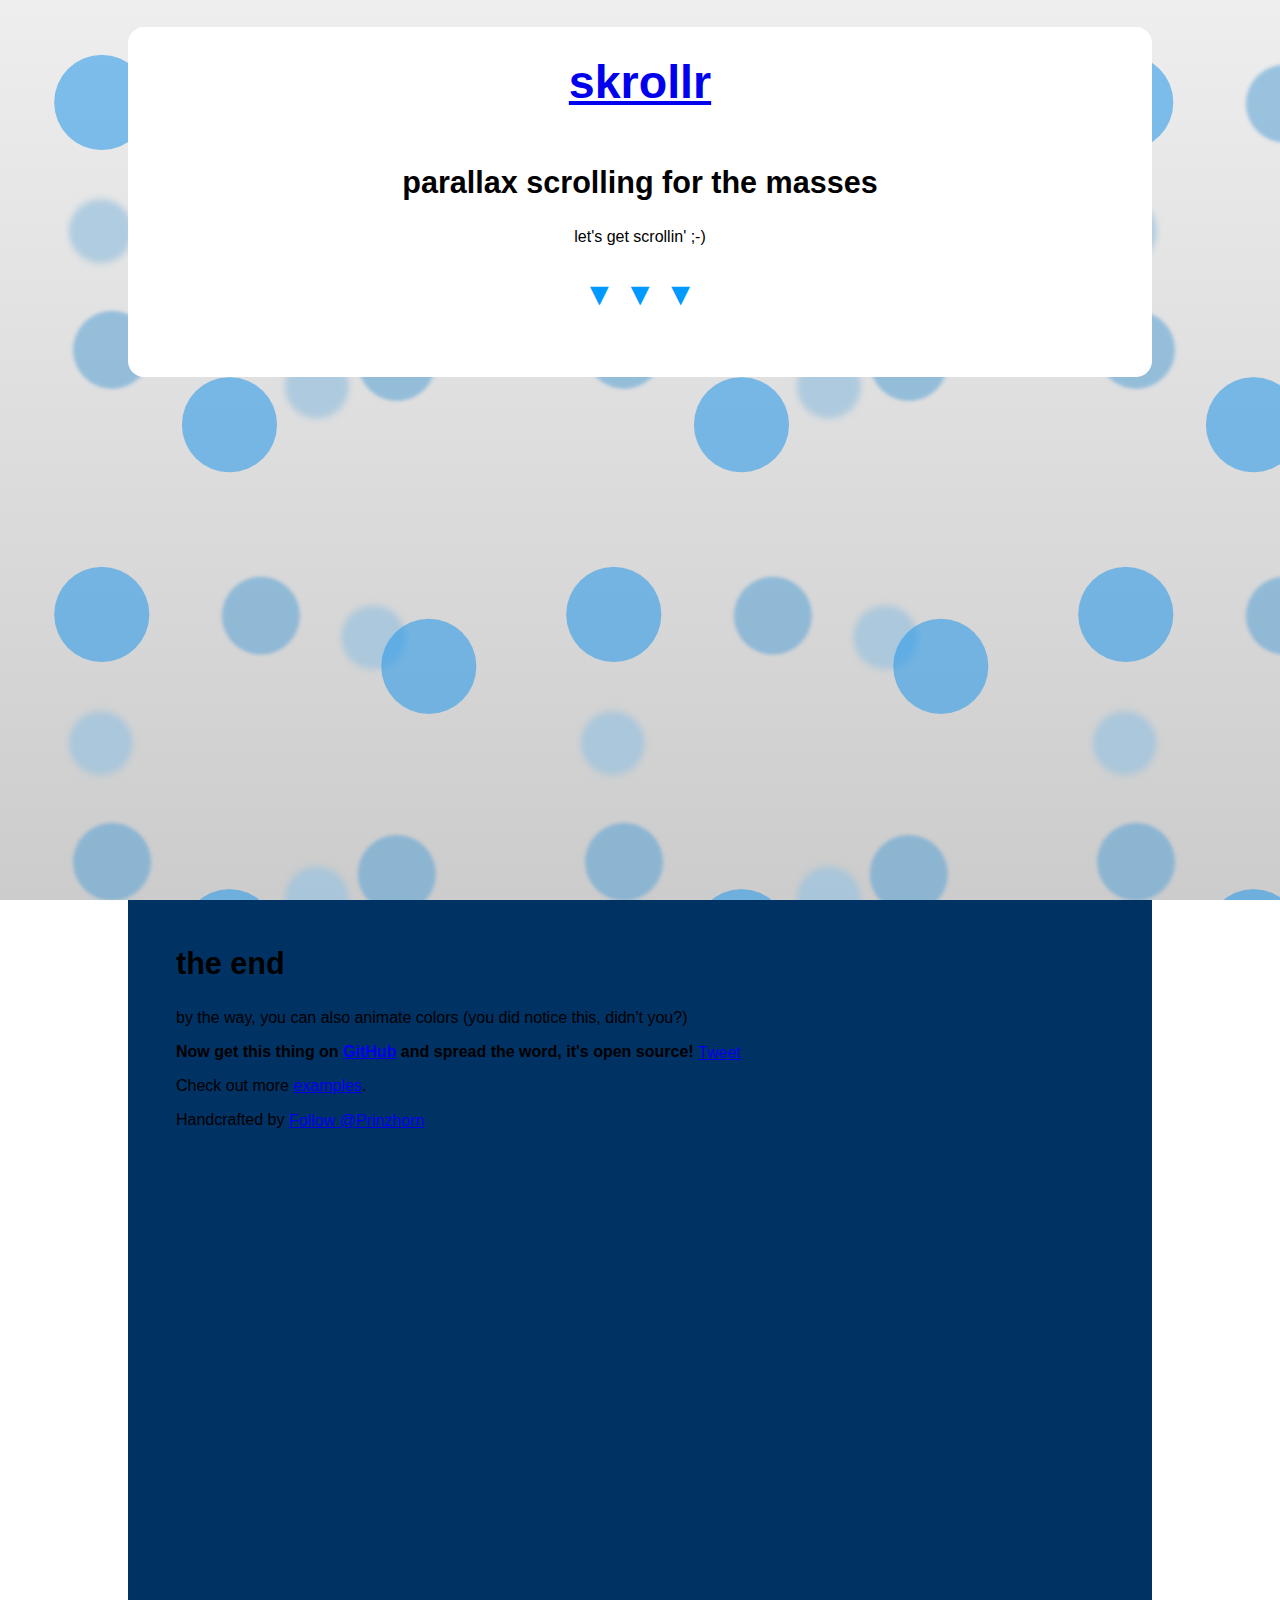
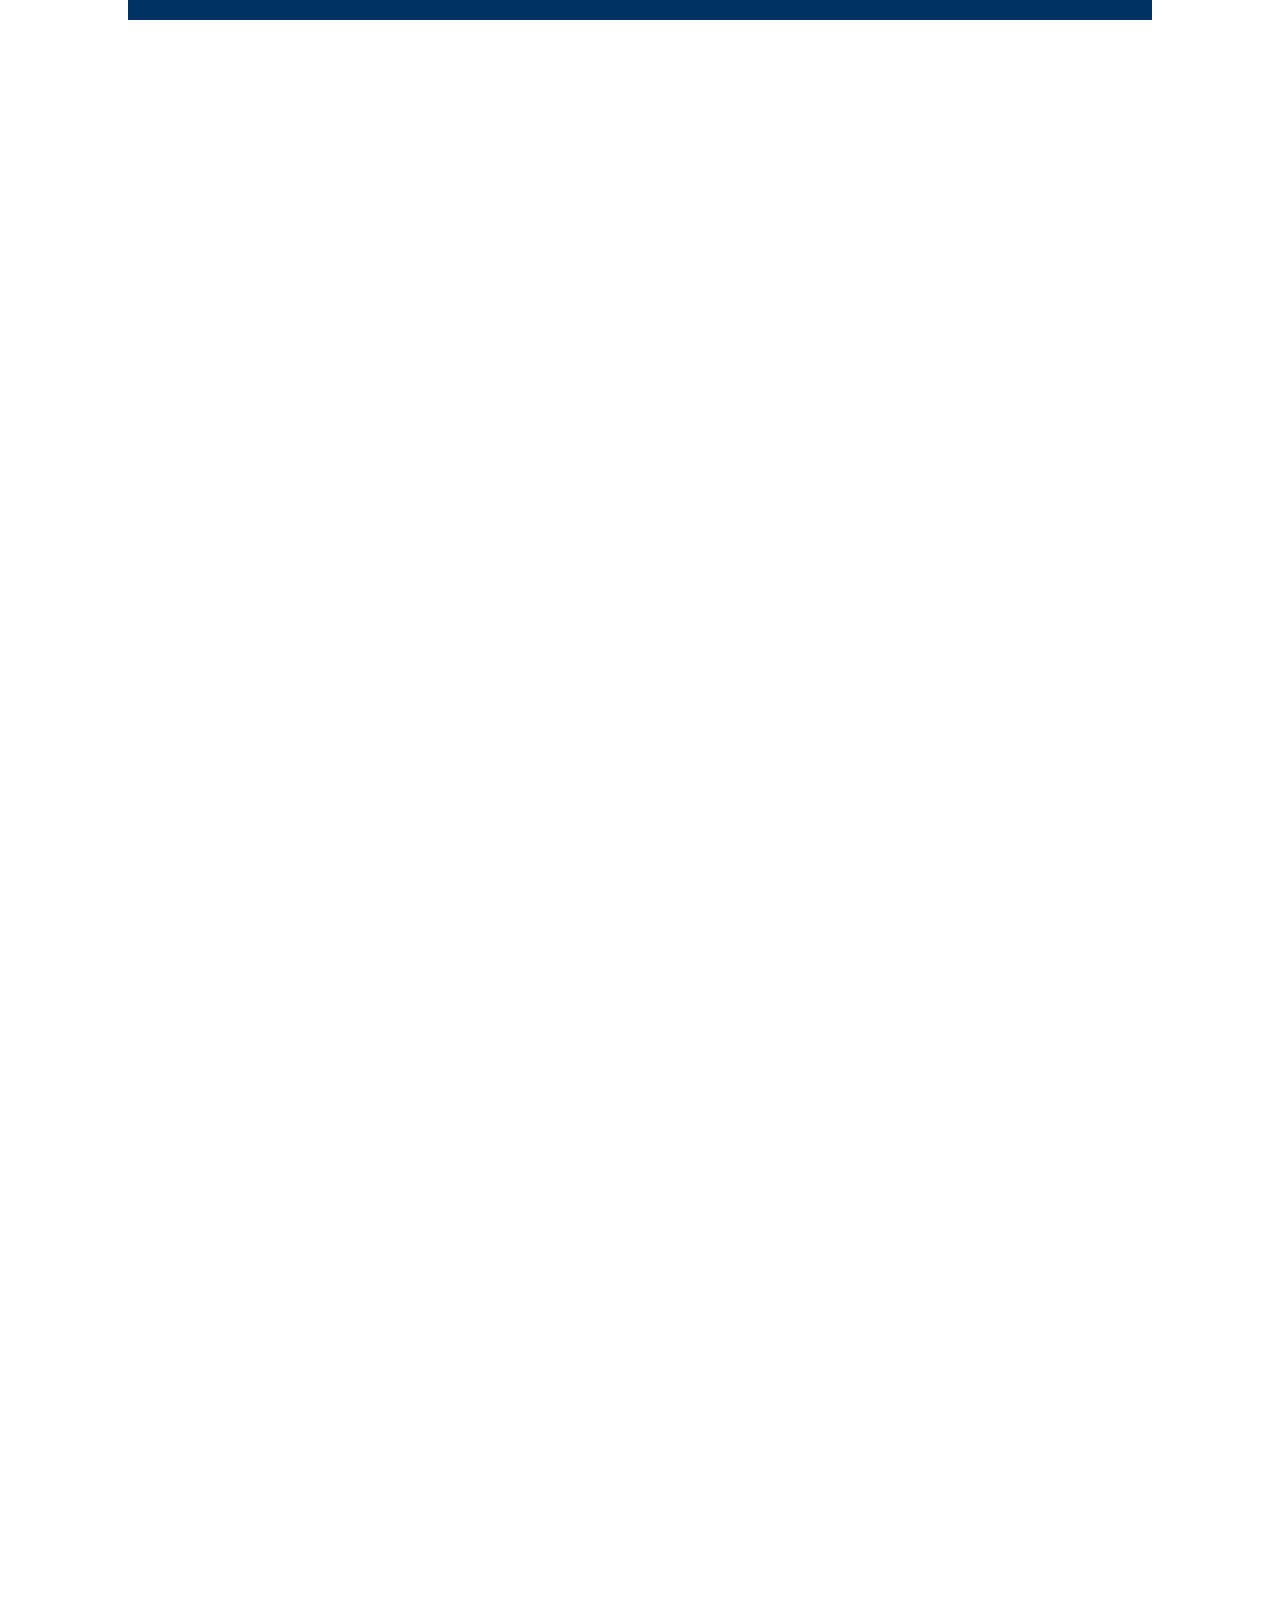
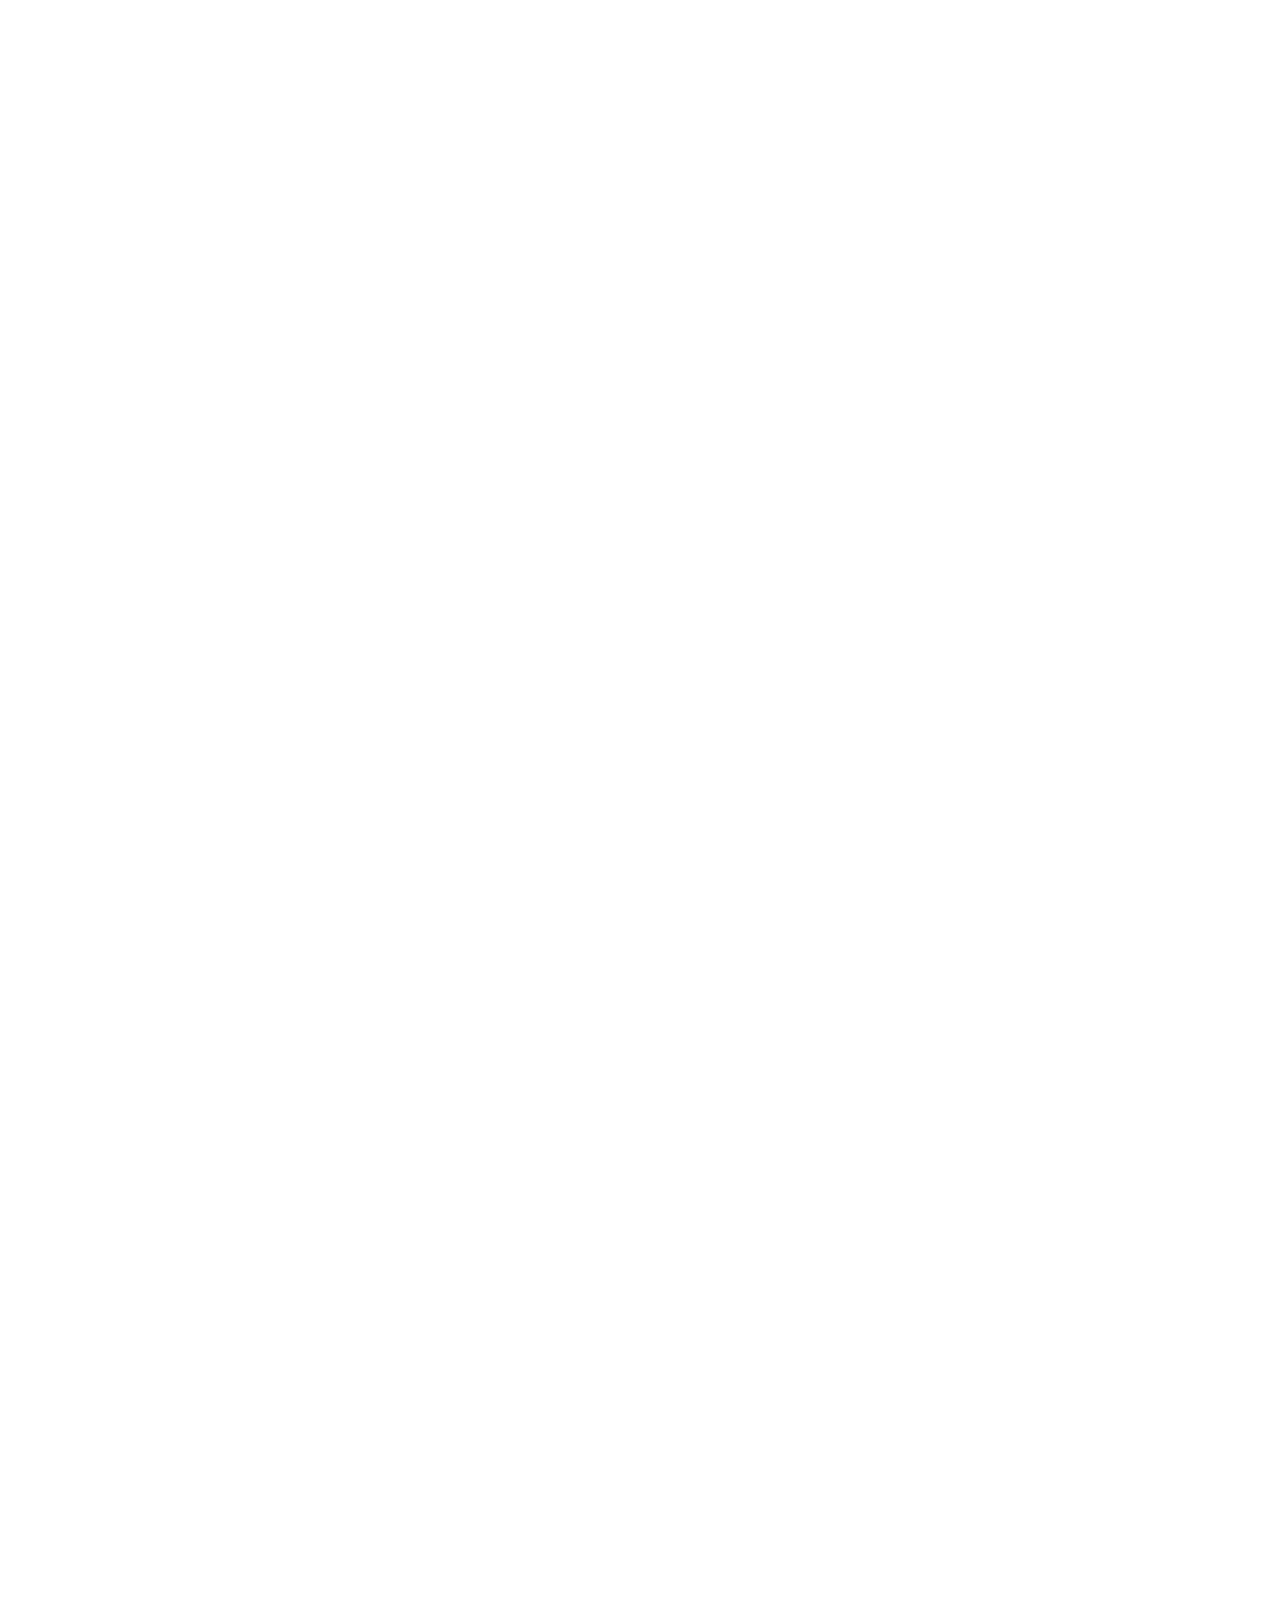
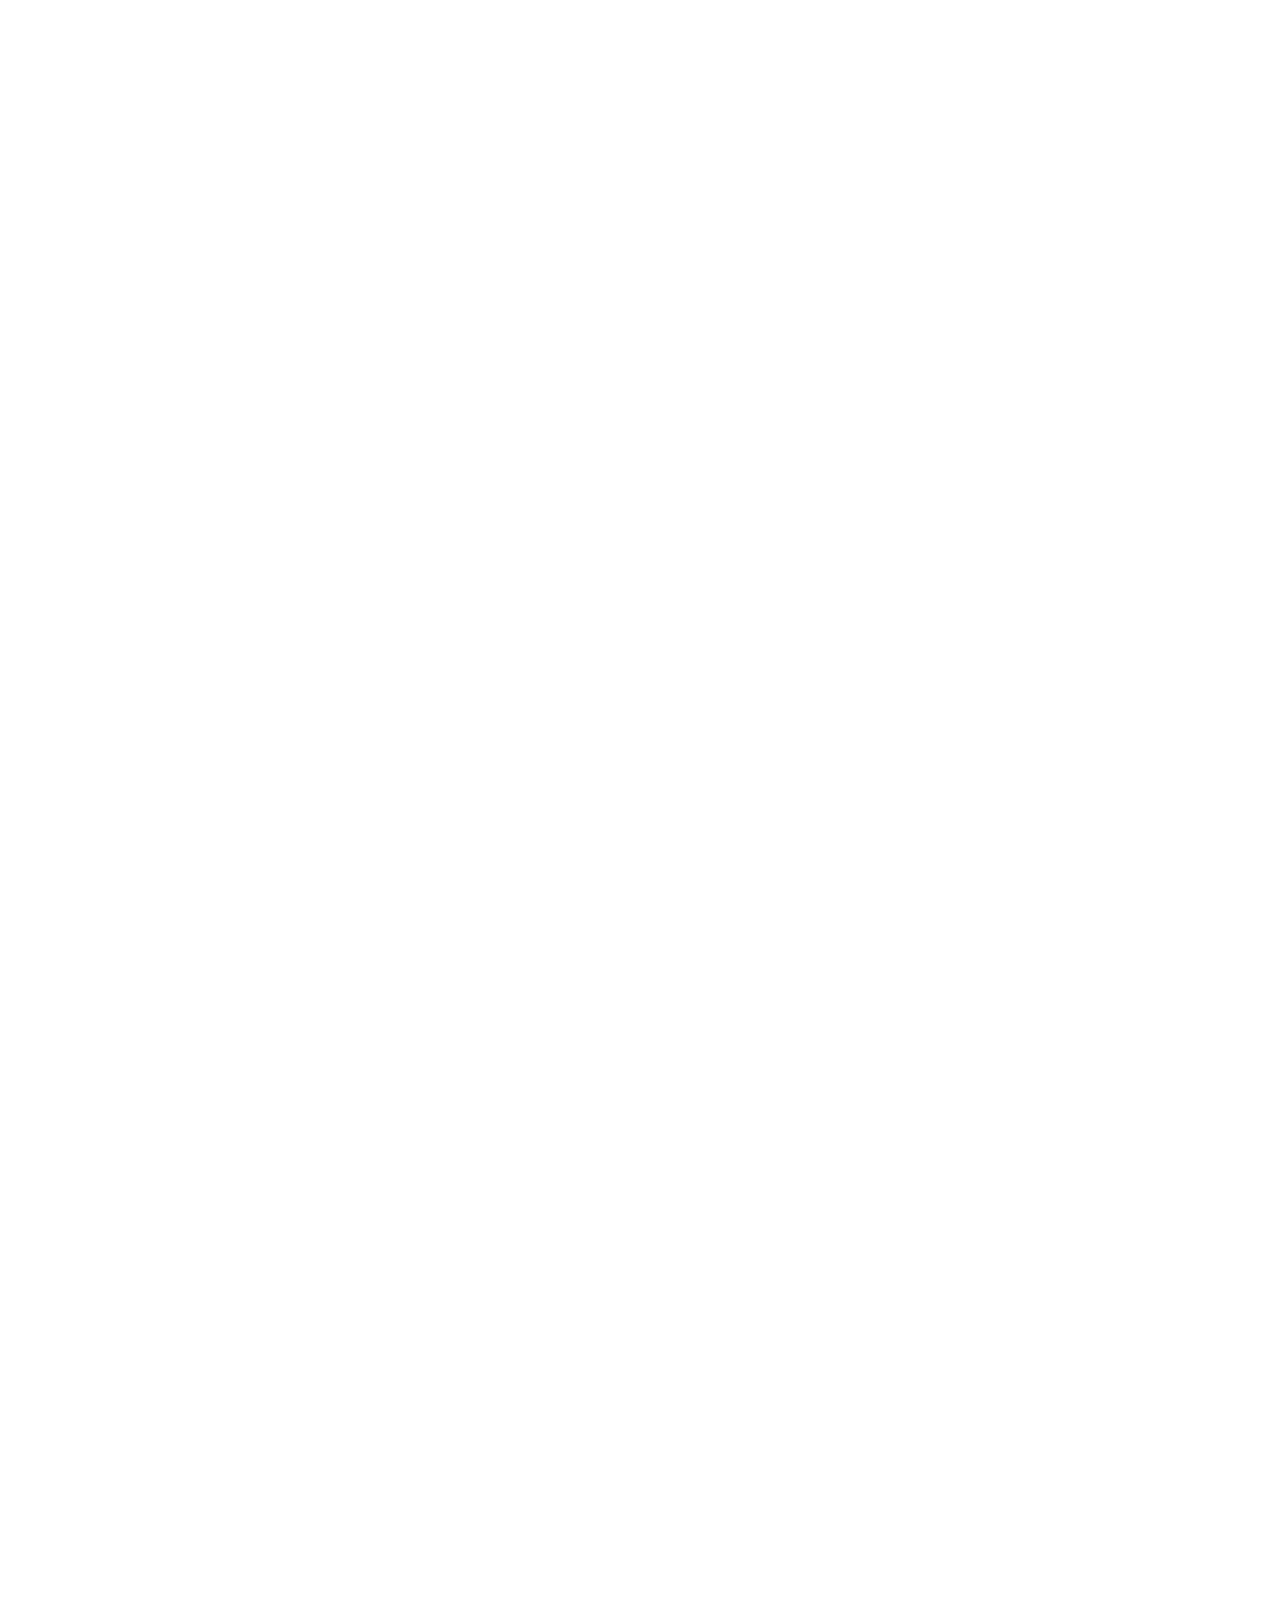
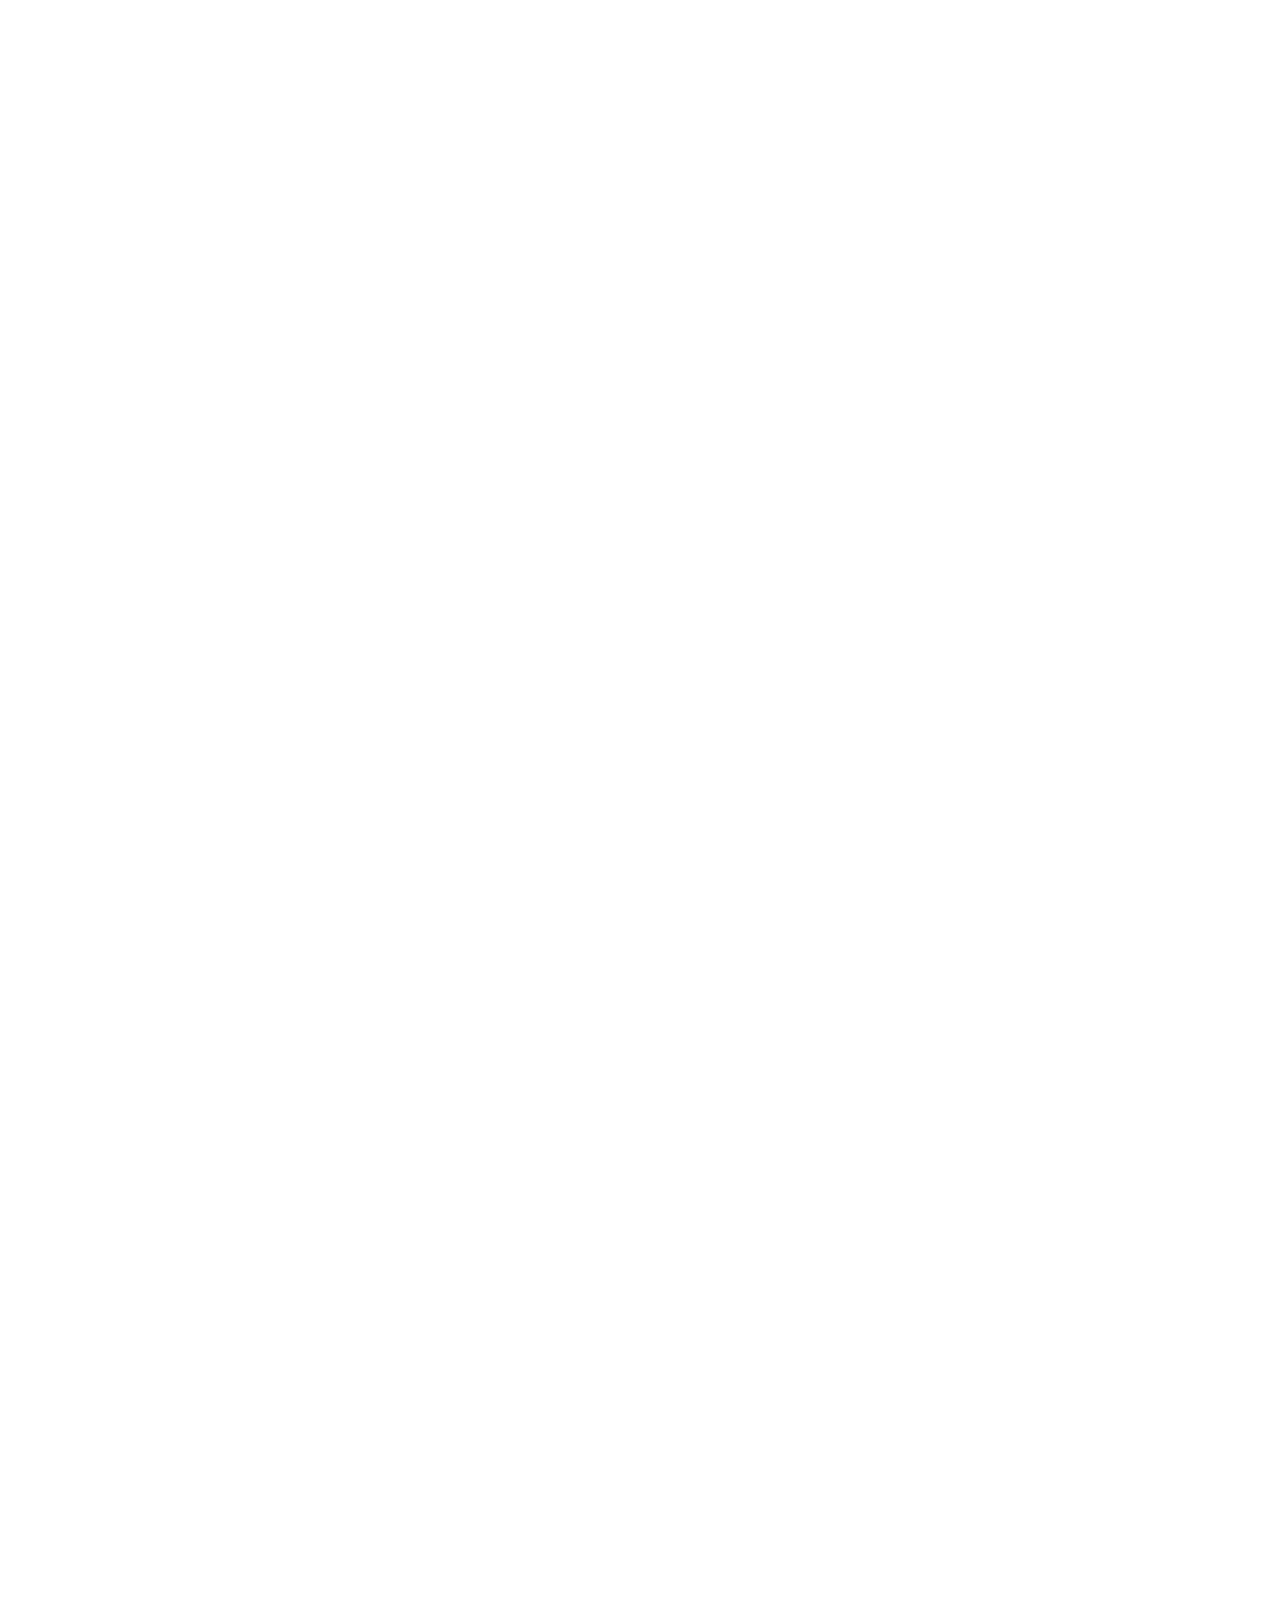
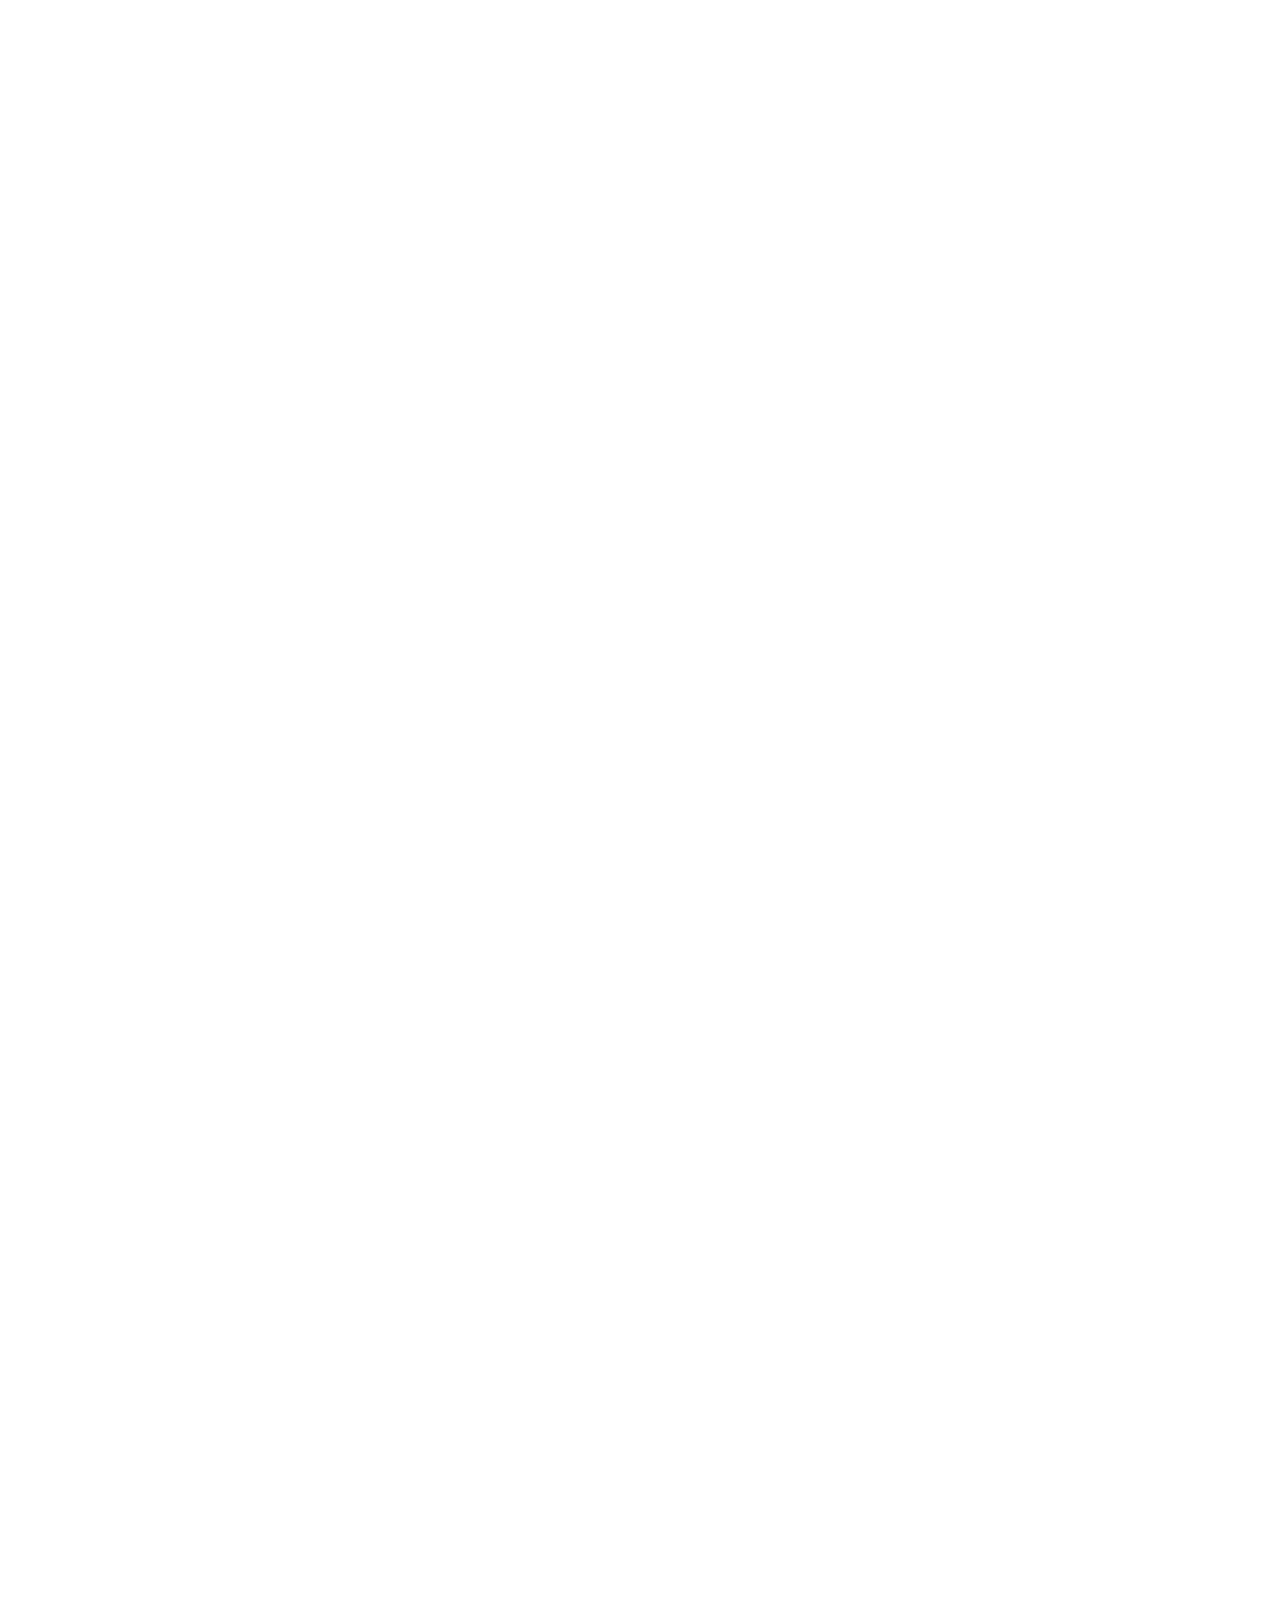
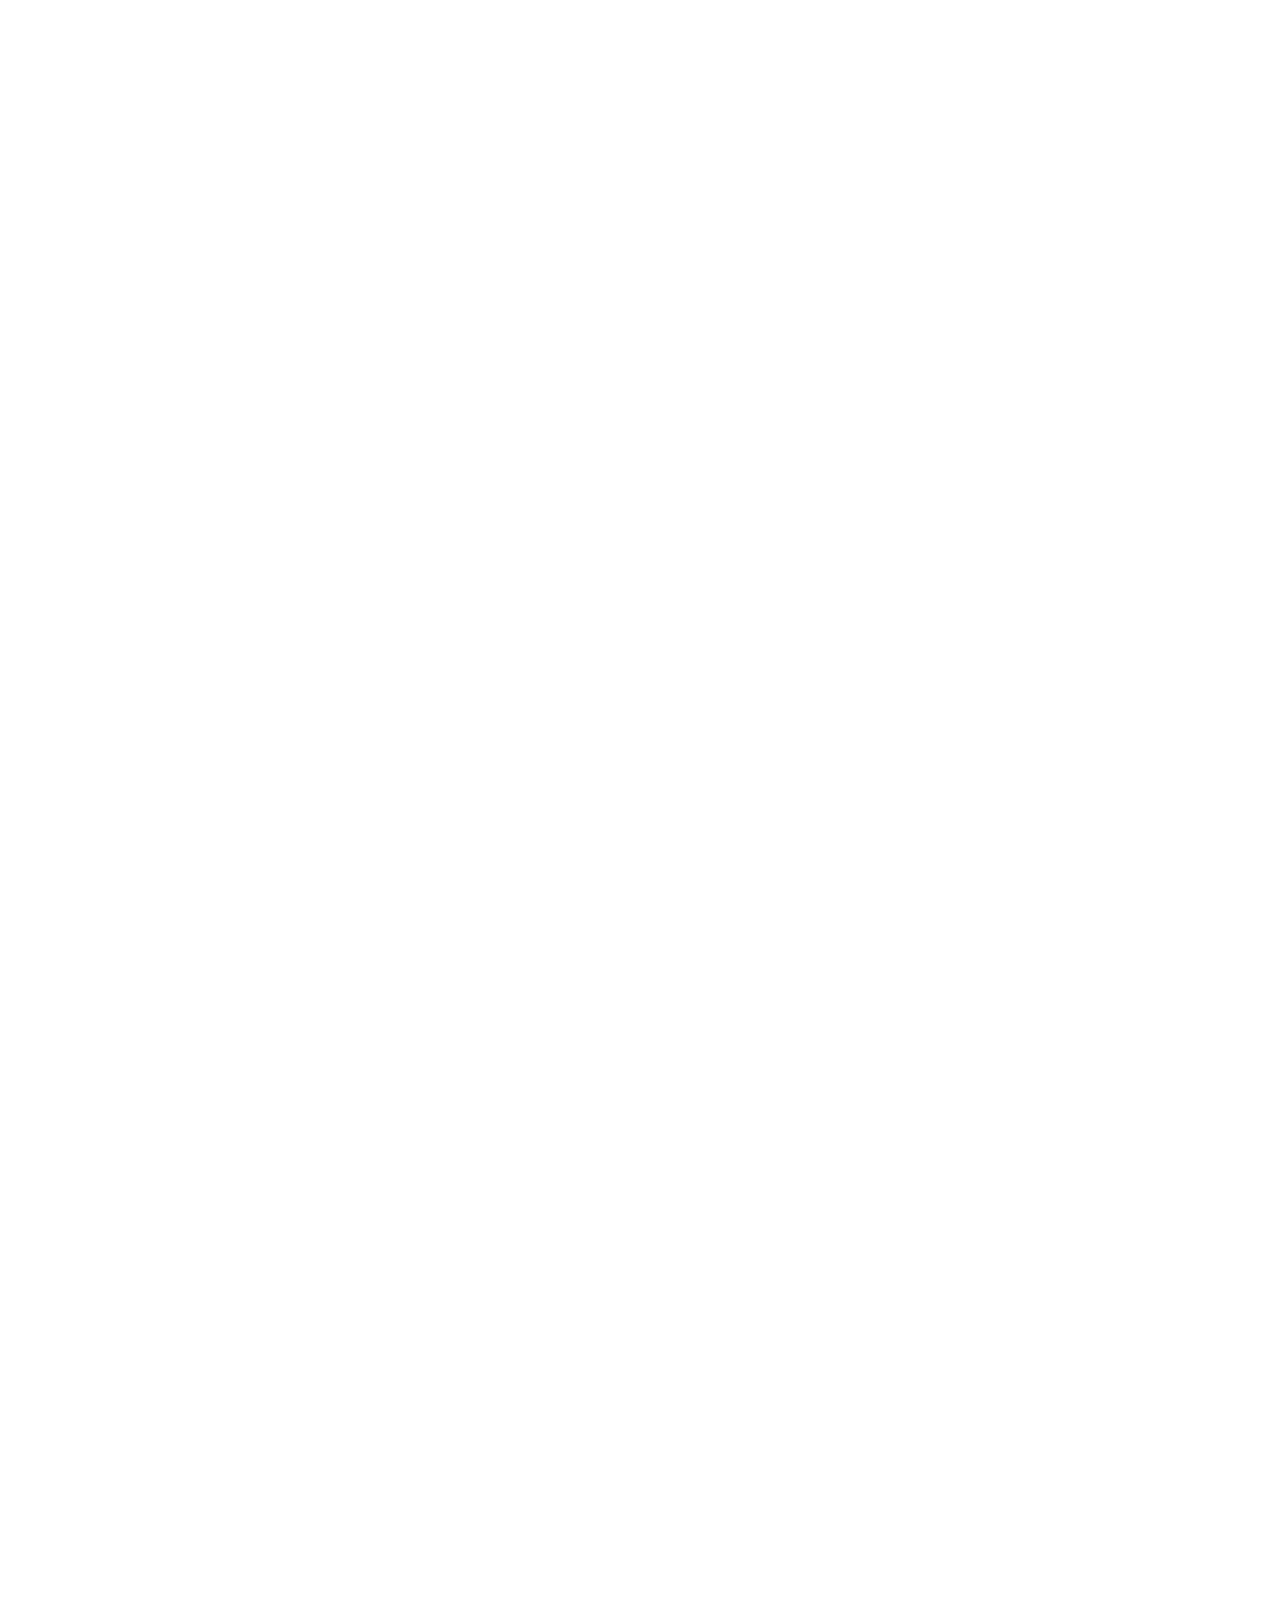
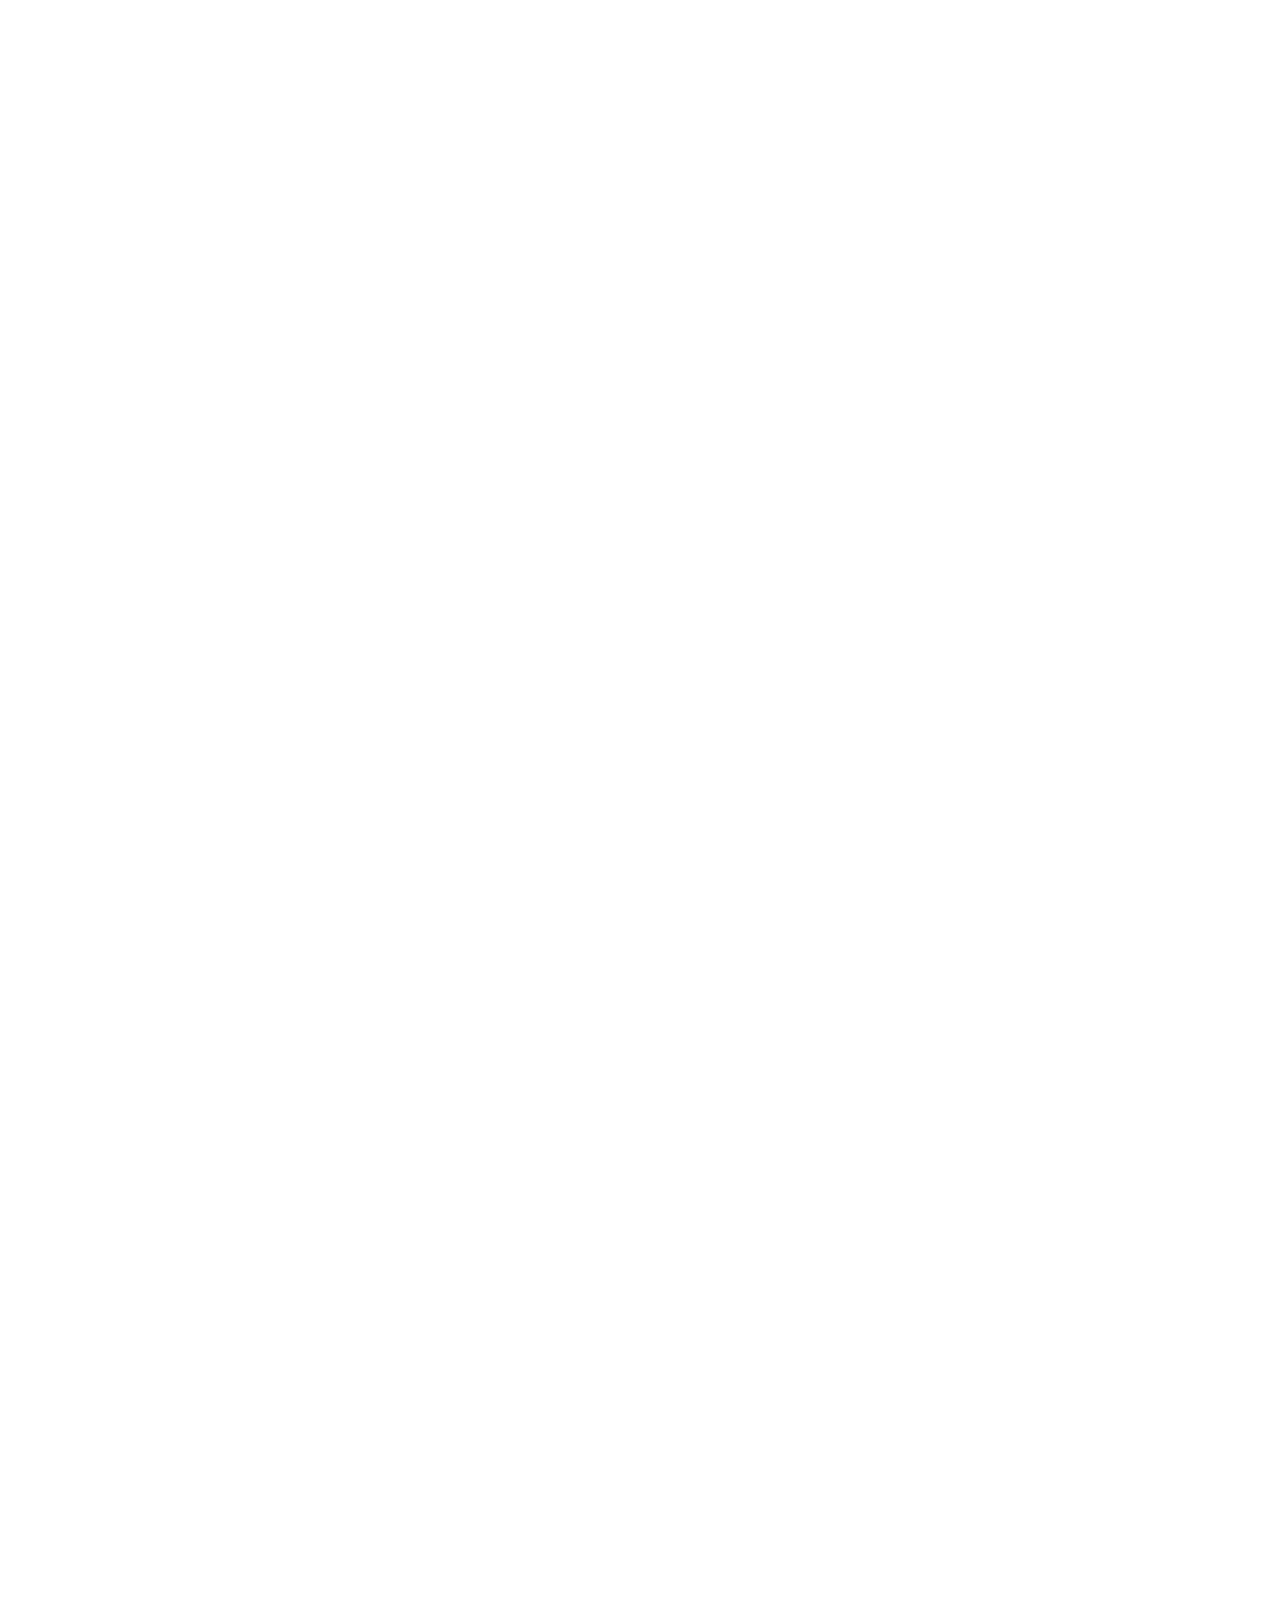
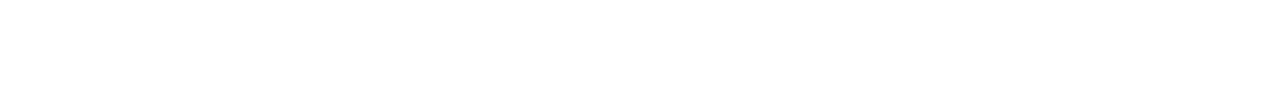
<file: library/skrollr-master/index.html>
<!DOCTYPE html>
<html>

<head>
	<meta charset="utf-8">

	<meta name="viewport" content="width=device-width, initial-scale=1, maximum-scale=1">

	<title>skrollr - parallax scrolling for the masses</title>

	<link href="examples/fixed-positioning.css" rel="stylesheet" type="text/css" />
	<link href="examples/main.css" rel="stylesheet" type="text/css" />
</head>

<body>
	<div id="bg1" data-0="background-position:0px 0px;" data-end="background-position:-500px -10000px;"></div>
	<div id="bg2" data-0="background-position:0px 0px;" data-end="background-position:-500px -8000px;"></div>
	<div id="bg3" data-0="background-position:0px 0px;" data-end="background-position:-500px -6000px;"></div>

	<div id="progress" data-0="width:0%;background:hsl(200, 100%, 50%);"
		data-end="width:100%;background:hsl(920, 100%, 50%);"></div>

	<div id="intro" data-0="opacity:1;top:3%;transform:rotate(0deg);transform-origin:0 0;"
		data-500="opacity:0;top:-10%;transform:rotate(-90deg);">
		<h1><a href="https://github.com/Prinzhorn/skrollr">skrollr</a></h1>
		<h2>parallax scrolling for the masses</h2>
		<p>let's get scrollin' ;-)</p>
		<p class="arrows">▼&nbsp;▼&nbsp;▼</p>
	</div>

	<div id="transform" data-500="transform:scale(0) rotate(0deg);"
		data-1000="transform:scale(1) rotate(1440deg);opacity:1;" data-1600=""
		data-1700="transform:scale(5) rotate(3240deg);opacity:0;">
		<h2>transform</h2>
		<p>scale, skew and rotate the sh** out of any element</p>
	</div>

	<div id="properties" data-1700="top:100%;" data-2200="top:0%;" data-3000="display:block;"
		data-3700="top:-100%;display:none;">
		<h2>all numeric properties</h2>
		<p>width, height, padding, font-size, z-index, blah blah blah</p>
	</div>

	<div id="easing_wrapper" data-0="display:none;" data-3900="display:block;"
		data-4900="background:rgba(0, 0, 0, 0);color[swing]:rgb(0,0,0);"
		data-5900="background:rgba(0,0,0,1);color:rgb(255,255,255);" data-10000="top:0%;" data-12000="top:-100%;">
		<div id="easing" data-3900="left:100%" data-4600="left:25%;">
			<h2>easing?</h2>
			<p>sure.</p>
			<p>let me dim the <span data-3900="" data-4900="color[swing]:rgb(0,0,0);"
					data-5900="color:rgb(255,255,0);">lights</span> for this one...</p>
			<p data-5900="opacity:0;font-size:100%;" data-6500="opacity:1;font-size:150%;">you can set easings for each
				property and define own easing functions</p>
		</div>

		<div class="drop" data-6500="left:15%;bottom:100%;" data-9500="bottom:0%;">linear</div>
		<div class="drop" data-6500="left:25%;bottom[quadratic]:100%;" data-9500="bottom:0%;">quadratic</div>
		<div class="drop" data-6500="left:35%;bottom[cubic]:100%;" data-9500="bottom:0%;">cubic</div>
		<div class="drop" data-6500="left:45%;bottom[swing]:100%;" data-9500="bottom:0%;">swing</div>
		<div class="drop" data-6500="left:55%;bottom[WTF]:100%;" data-9500="bottom:0%;">WTF</div>
		<div class="drop" data-6500="left:65%;bottom[inverted]:100%;" data-9500="bottom:0%;">inverted</div>
		<div class="drop" data-6500="left:75%;bottom[bounce]:100%;" data-9500="bottom:0%;">bounce</div>
	</div>

	<div id="download" data-10000="top[cubic]:100%;border-radius[cubic]:0em;background:rgb(0,50,100);border-width:0px;"
		data-12000="top:10%;border-radius:2em;background:rgb(190,230,255);border-width:10px;">
		<h2>the end</h2>
		<p>by the way, you can also animate colors (you did notice this, didn't you?)</p>
		<p><strong>Now get this thing on <a href="https://github.com/Prinzhorn/skrollr">GitHub</a> and spread the word,
				it's open source!</strong> <a href="https://twitter.com/share" class="twitter-share-button"
				data-url="http://prinzhorn.github.com/skrollr/" data-via="Prinzhorn">Tweet</a>
			<script>!function (d, s, id) { var js, fjs = d.getElementsByTagName(s)[0]; if (!d.getElementById(id)) { js = d.createElement(s); js.id = id; js.src = "//platform.twitter.com/widgets.js"; fjs.parentNode.insertBefore(js, fjs); } }(document, "script", "twitter-wjs");</script>
		</p>
		<p>Check out more <a href="https://github.com/Prinzhorn/skrollr/tree/master/examples#examples">examples</a>.</p>
		<p>Handcrafted by <a href="https://twitter.com/Prinzhorn" class="twitter-follow-button"
				data-show-count="false">Follow @Prinzhorn</a>
			<script>!function (d, s, id) { var js, fjs = d.getElementsByTagName(s)[0]; if (!d.getElementById(id)) { js = d.createElement(s); js.id = id; js.src = "//platform.twitter.com/widgets.js"; fjs.parentNode.insertBefore(js, fjs); } }(document, "script", "twitter-wjs");</script>
		</p>
	</div>

	<div id="scrollbar" data-0="top:0%;margin-top:2px;" data-end="top:100%;margin-top:-52px;"></div>

	<script type="text/javascript" src="dist/skrollr.min.js"></script>

	<!--[if lt IE 9]>
	<script type="text/javascript" src="../skrollr-ie/dist/skrollr.ie.min.js"></script>
	<![endif]-->

	<script type="text/javascript">
		var s = skrollr.init({
			edgeStrategy: 'set',
			easing: {
				WTF: Math.random,
				inverted: function (p) {
					return 1 - p;
				}
			}
		});
	</script>
</body>

</html>
</file>
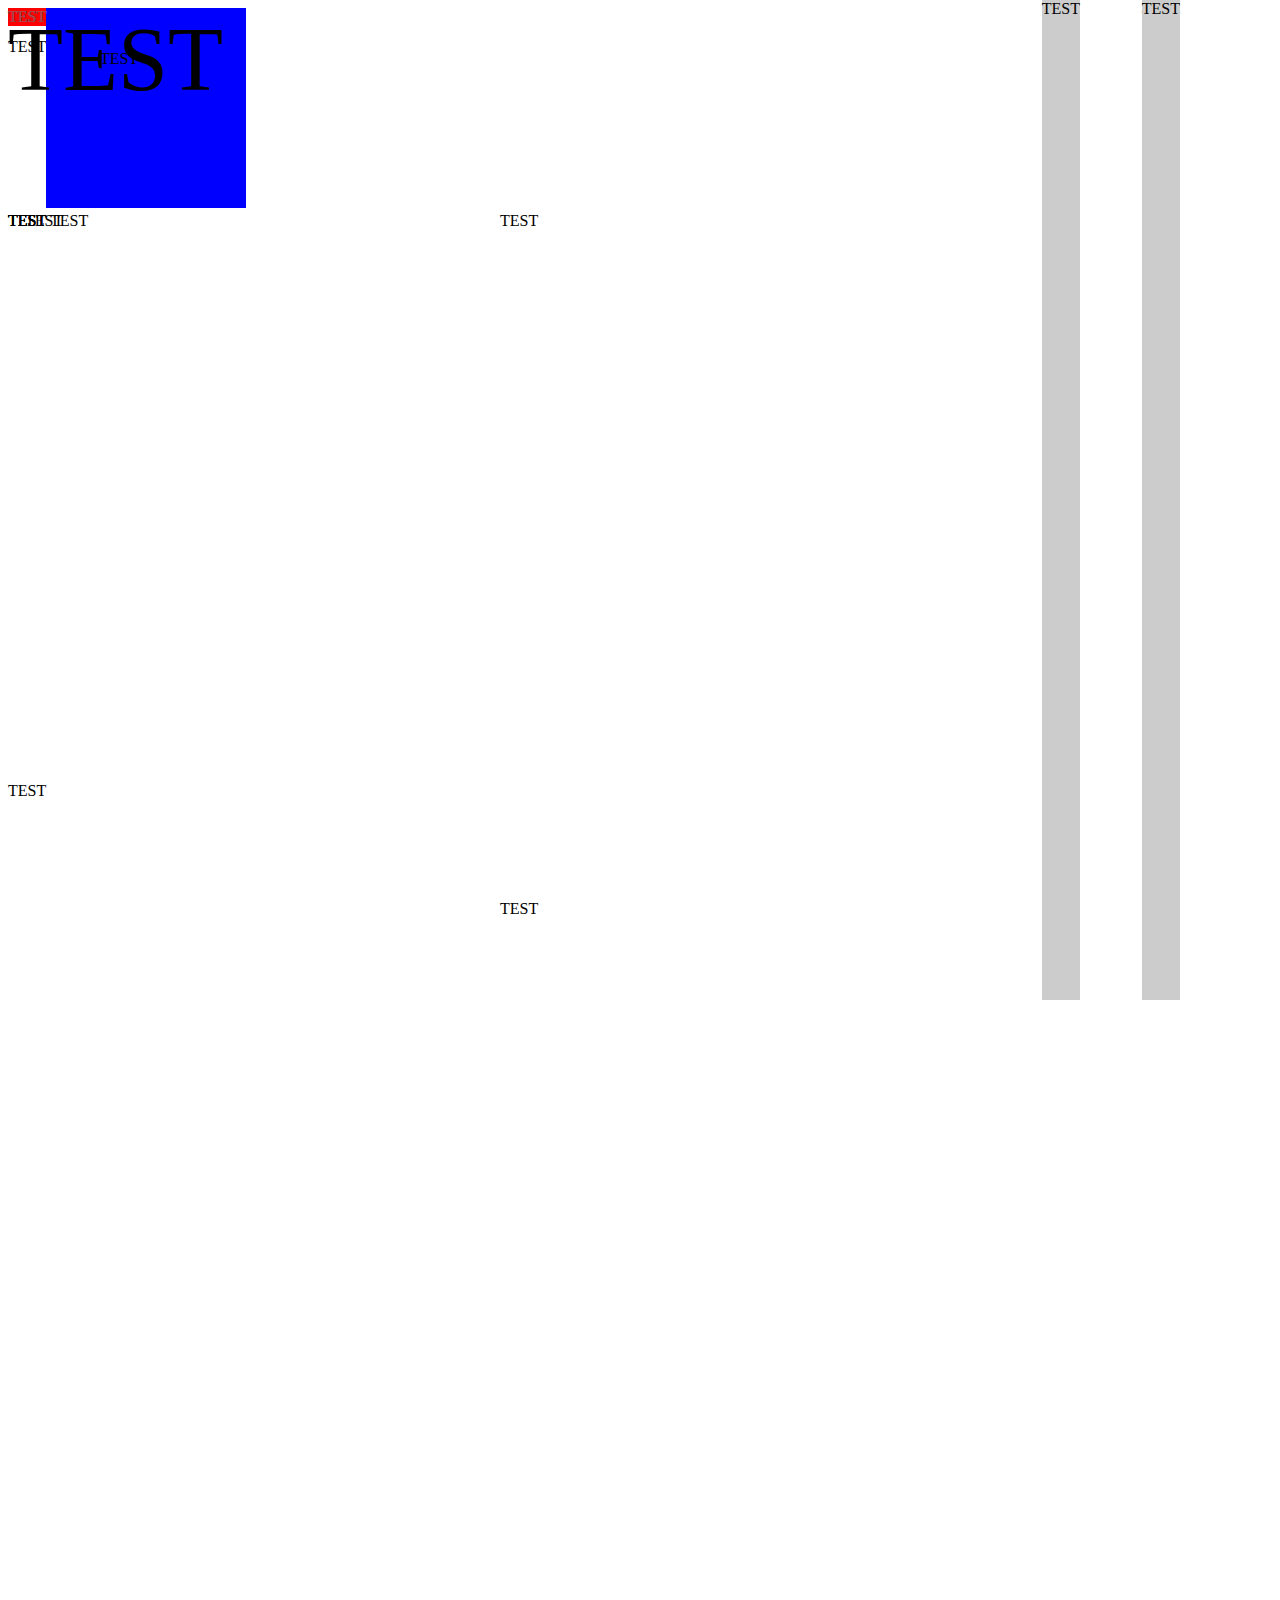
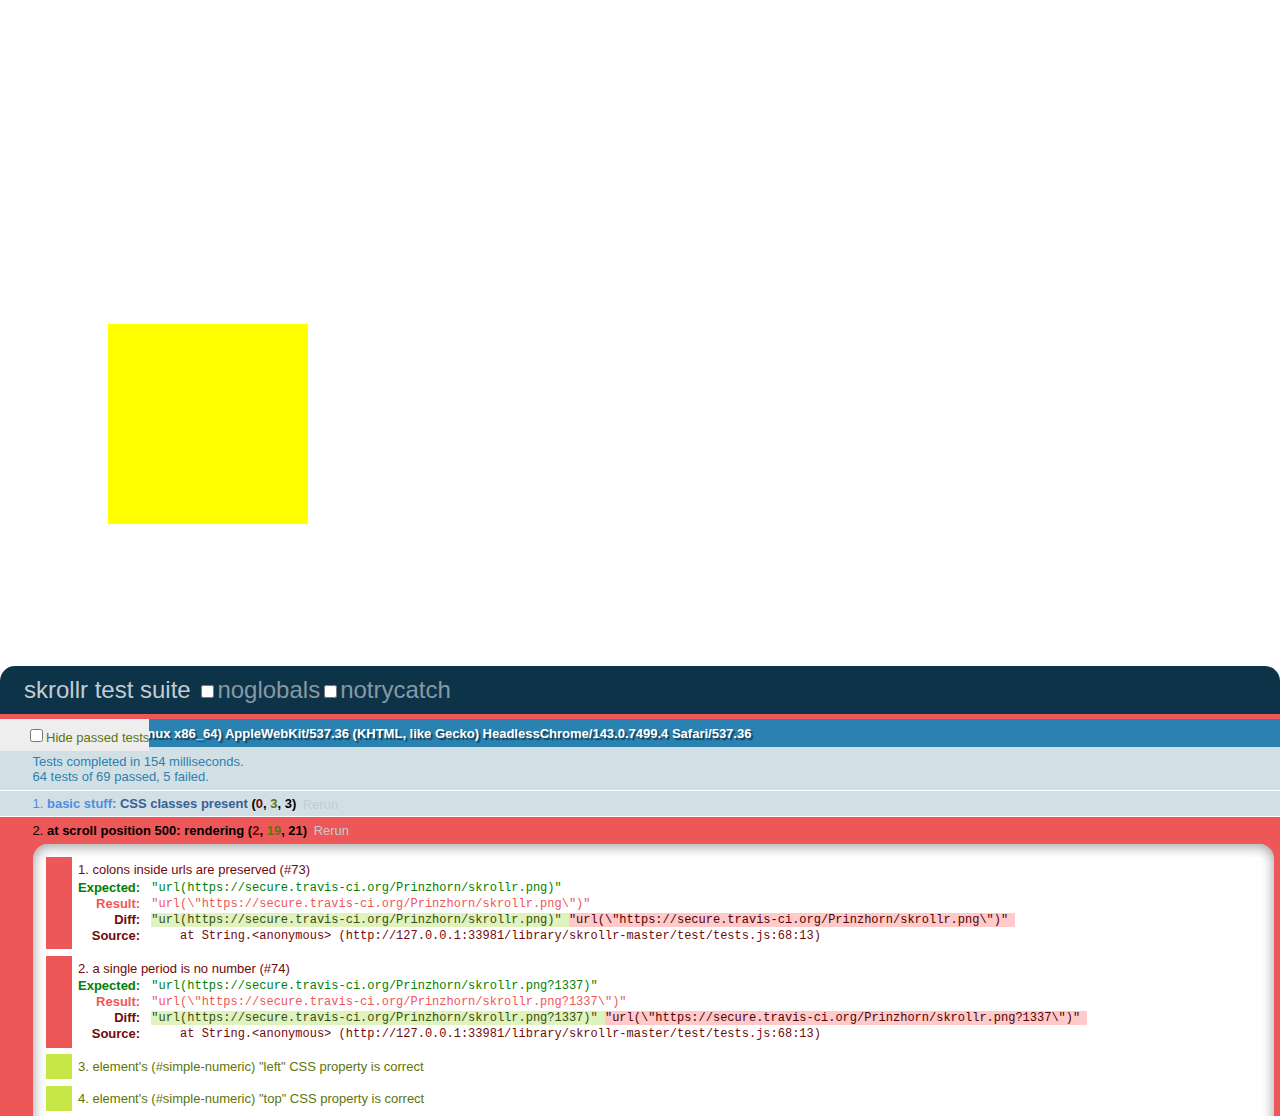
<file: library/skrollr-master/test/index.html>
<!DOCTYPE html>
<html class="no-skrollr">
<head>
	<meta charset="utf-8" />

	<title>skrollr test suite</title>

	<link rel="stylesheet" type="text/css" href="qunit.css" />

	<style type="text/css">
	#qunit {
		position:fixed;
		bottom:0;
		left:0;
		right:0;
		height:50%;
		overflow:auto;
		z-index:101;
	}

	#anchor-1, #anchor-2 {
		height:1000px;
		background:#ccc;
		position:absolute;
		top:0;
	}

	#foreign-anchor {
		margin:100px;
		padding:100px;
		background:#ff0;
		position:fixed;
	}

	#relative-percentage-offset {
		top:100%;
	}

	#float {
		position:static !important;
	}

	div {position:absolute;}
	</style>

	<script src="../src/skrollr.js" type="text/javascript"></script>
</head>
<body class="notransition">
	<div id="end" data-start="font-size:10px;" data-end="font-size:90px;">TEST</div>
	<div id="simple-numeric" data-_myconst--300="  	left:-100px; top:0px	" data-_myconst-200-start="  top:50px; 		 left:100px; ">TEST</div>
	<div id="compound-numeric" data-_my500--500="margin:0px 10px 20px 30px;" data-_my500="margin:30px 20px 10px 0px;">TEST</div>
	<div id="rgb-color" data-0="color:rgb(0,0,0);" data-500="color:rgb(50,100,150);">TEST</div>
	<div id="rgba-color" data-0="color:rgba(0,0,0,.2);" data-500="color:rgba(50,100,150,.5);">TEST</div>
	<div id="hsl-color" data-0="color:hsl(0,0%,0%);" data-500="color:hsl(3600,50%,50%);">TEST</div>
	<div id="hsla-color" data-0="color:hsla(0,0%,0%,.0);" data-500="color:hsla(3600,50%,50%,.5);">TEST</div>
	<div id="no-interpolation" data-0="right:!0px;" data-499="right:!100px;">TEST</div>
	<div id="anchor-1" data-top-bottom="right:100px;" data-top="right:0px;">TEST</div>
	<div id="anchor-2" data-top="right:0px;" data-top-center="right:200px;">TEST</div>
	<div id="foreign-anchor" data-top="padding:200px;" data-top-center="padding:100px;" data-anchor-target="#anchor-2"></div>
	<div id="float" data-start="float:none;" data-499="float:left;" style="background:red;">TEST</div>

	<svg version="1.1" width="200px" height="200px">
		<rect
			width="200" height="200" style="fill:#0000ff;fill-rule:evenodd;stroke:none"
			id="svg-relative-mode"
			data-top="margin:100px;" data-top-bottom="margin:200px;" />
	</svg>

	<div id="colon-url" data-250="background-image:!none;" data-499='background-image:!url("https://secure.travis-ci.org/Prinzhorn/skrollr.png");'>TEST</div>
	<div id="period-number" data-250="background-image:!none;" data-499='background-image:!url("https://secure.travis-ci.org/Prinzhorn/skrollr.png?1337");'>TEST</div>

	<div id="easing" data-0="left[half1]:0px;" data-500="left[half1]:50px;">TEST</div>
	<div id="easing_with_easing_strategy" data-0="left[half1]:0px;" data-500="left[half1]:50px;" data-edge-strategy="ease">TEST</div>

	<div id="reset-strategy" data-0="left:0px;" data-500="left:50px;" data-edge-strategy="reset" style="left:1337px;">TEST</div>

	<div id="percentage-offset" data-0="left:0px;" data-200p="left:500px;">TEST</div>

	<div id="relative-percentage-offset" data-0="left:0px;" data--100p-bottom-top="left:500px;">TEST</div>

	<div id="auto-z-index" data-0="z-index:!1;" data-250="z-index:auto;">TEST</div>

	<div id="attr" data-0="@title:500;@data-test:skrollr" data-250="@title:250" data-500="@title:0;@data-test:skrollr-test">TEST</div>

	<div id="qunit"></div>

	<script src="qunit.js" type="text/javascript"></script>
	<script src="qunit-numeric-css-property-equals.js" type="text/javascript"></script>
	<script src="jquery.js" type="text/javascript"></script>
	<!--[if lt IE 9]>
	<script type="text/javascript" src="../src/plugins/skrollr.ie.js"></script>
	<![endif]-->
	<script src="tests.js" type="text/javascript"></script>
</body>
</html>
</file>
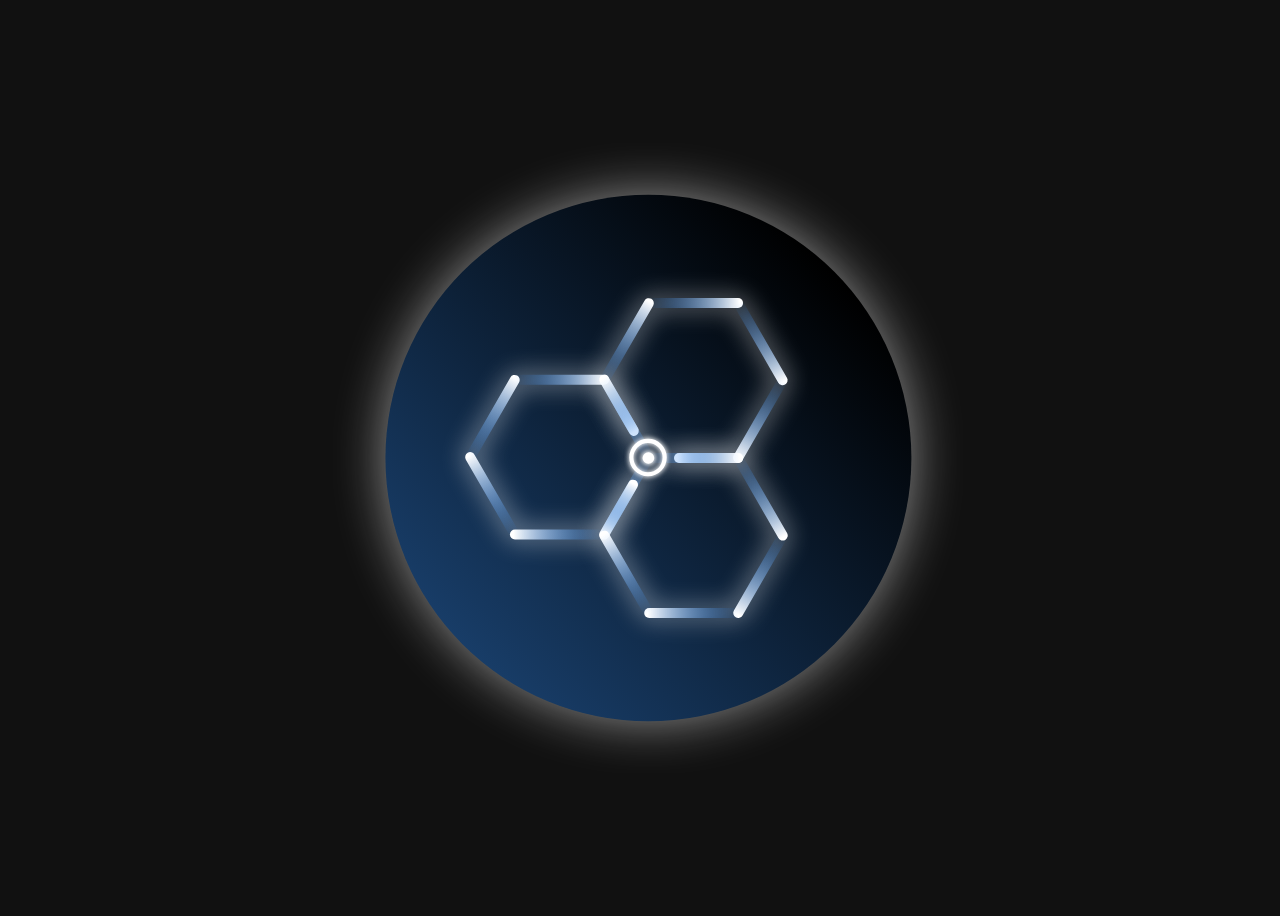
<file: logo.html>
<!DOCTYPE html>
<html lang="en">
	<head>
		<meta charset="UTF-8" />
		<meta http-equiv="X-UA-Compatible" content="IE=edge" />
		<meta
			name="viewport"
			content="width=device-width, initial-scale=1.0"
		/>
		<title>Logo || Design by dinhquanganh</title>
		<link
			rel="shortcut icon"
			type="image/png"
			href="assets/img/logo.svg"
		/>
		<style>
			body {
				width: 100vw;
				height: 100vh;
				overflow: hidden;
				background: #111;
				display: flex;
				align-items: center;
				justify-content: center;
			}
			img {
				height: 70%;
				animation: round 5s linear infinite;
			}
			@keyframes round {
				from {
					transform: rotate(0deg);
				}
				to {
					transform: rotate(360deg);
				}
			}
		</style>
	</head>
	<body>
		<img src="assets/img/logo.svg" alt="" />
	</body>
</html>
</file>
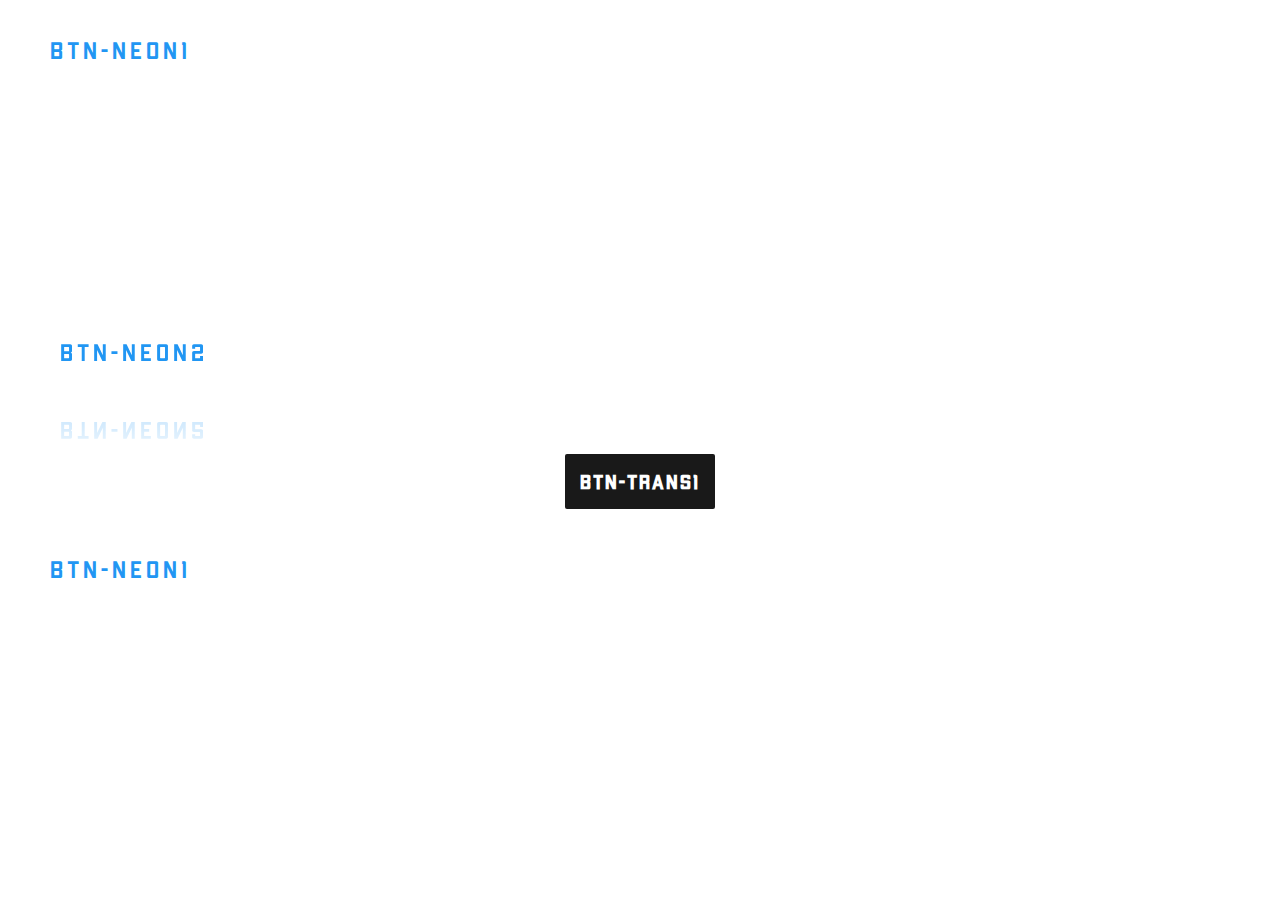
<file: library/paeu-lib/test.html>
<!DOCTYPE html>
<html lang="en">

<head>
    <meta charset="UTF-8">
    <meta name="viewport" content="width=device-width, initial-scale=1.0">
    <title>Document</title>
    <link rel="stylesheet" href="paeu-button.css">
</head>

<body>
    <div class="btn-neon1">btn-neon1</div>
    <div class="btn-neon2">btn-neon2</div>
    <div class="btn-trans1">btn-trans1</div>
    <div class="btn-neon1">btn-neon1</div>

    <script src="./paeu-button.js"></script>
</body>

</html>
</file>
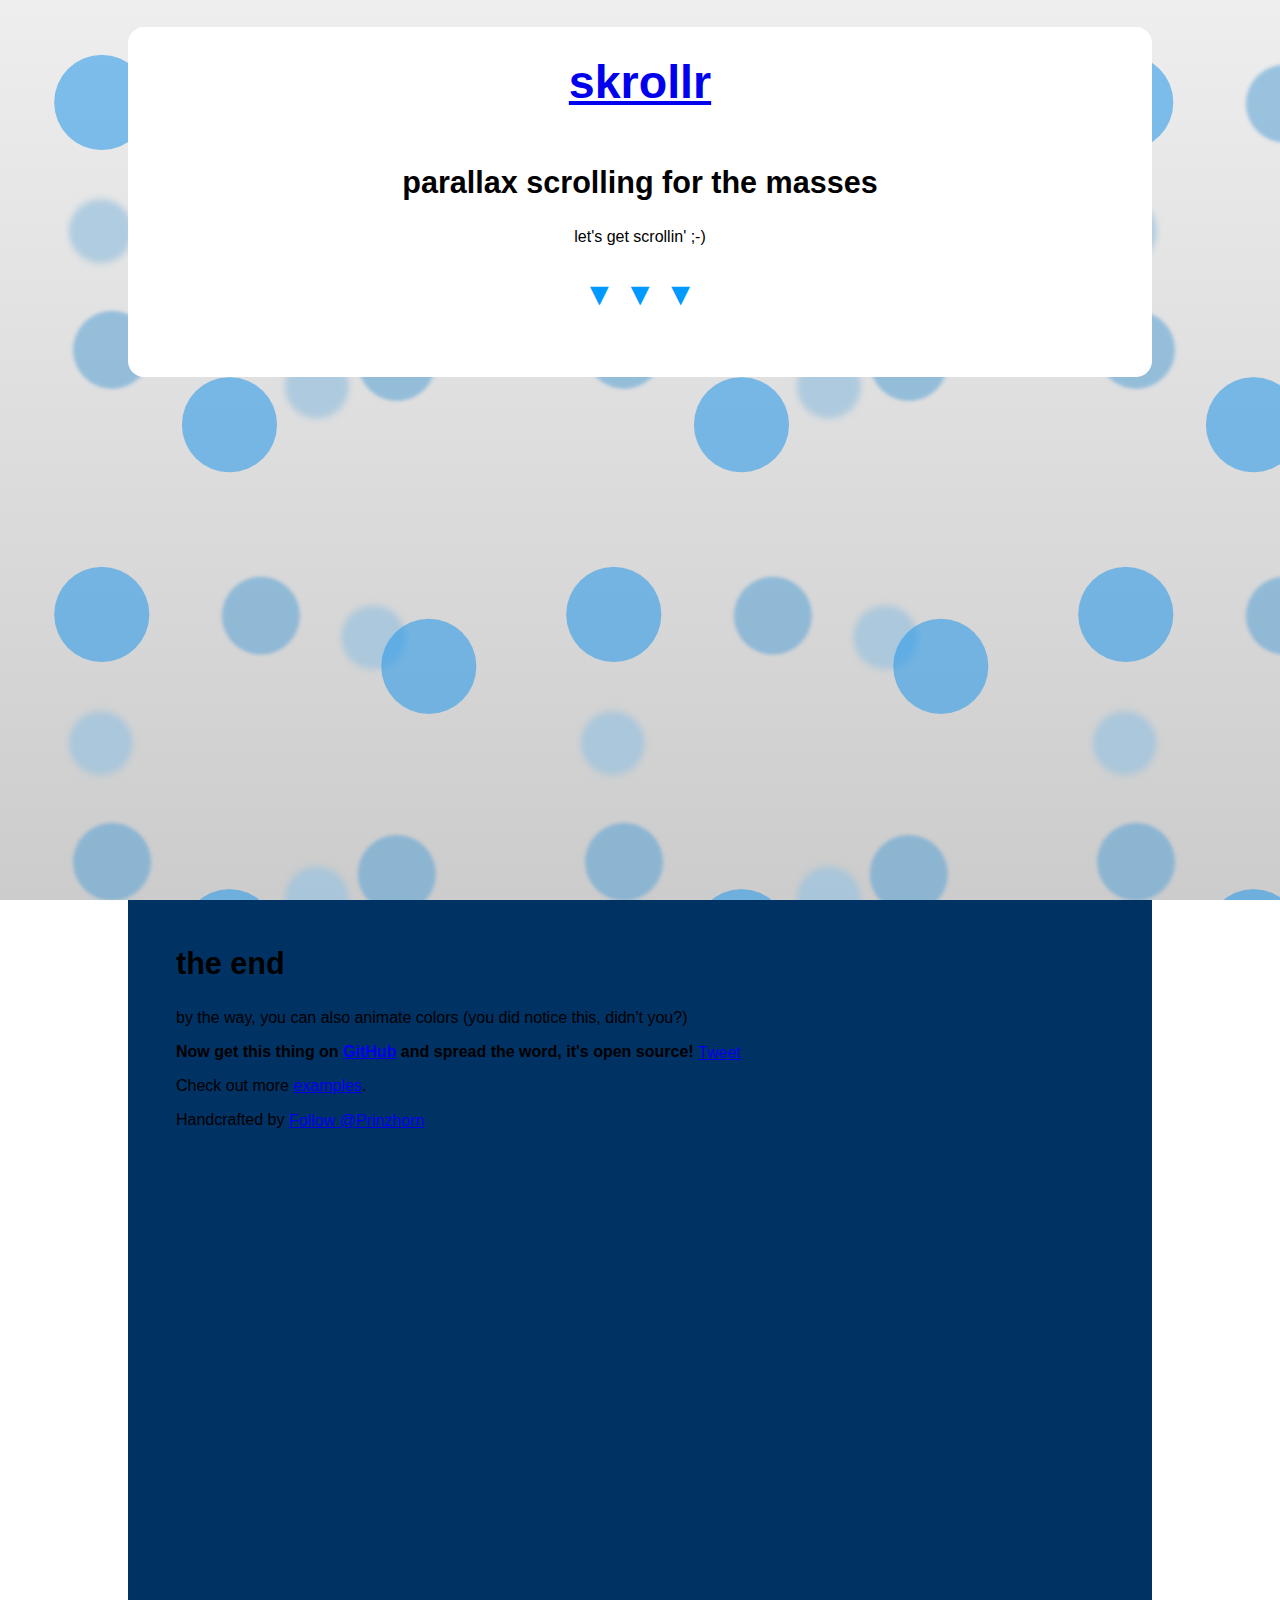
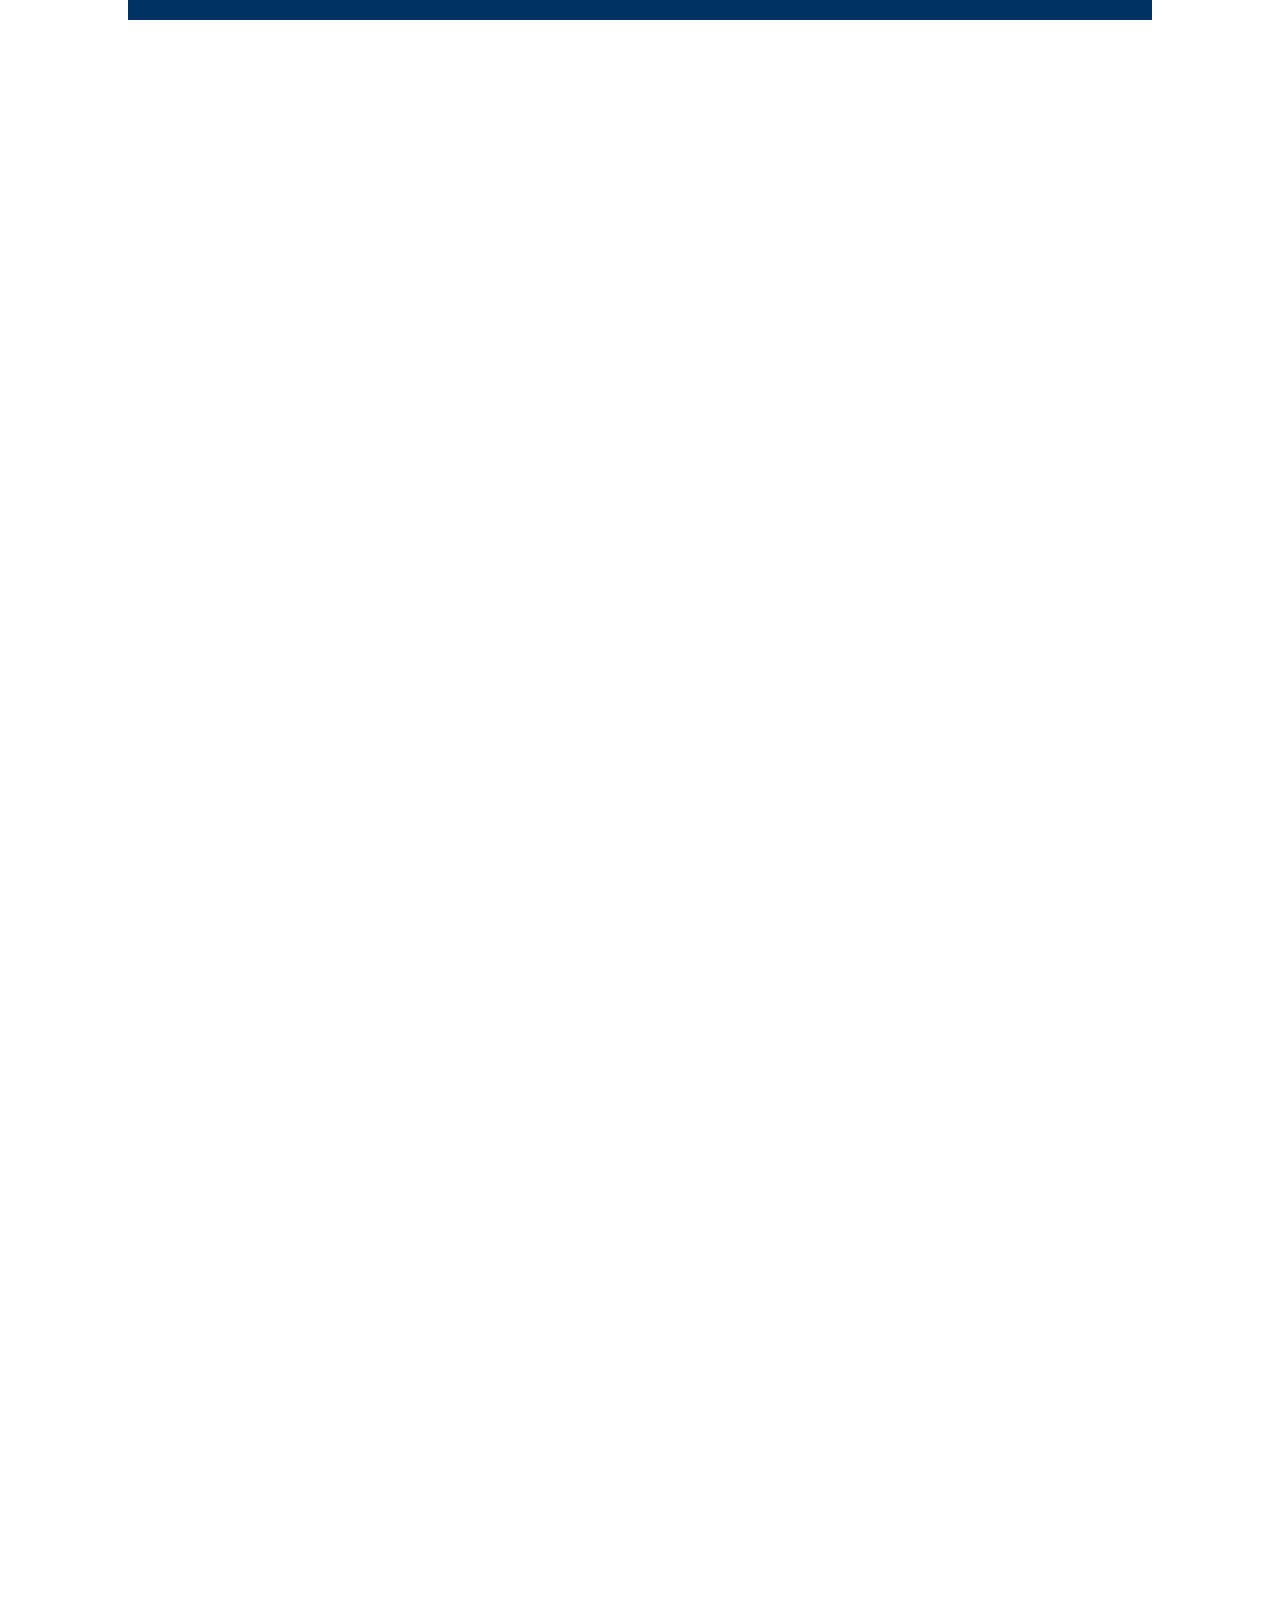
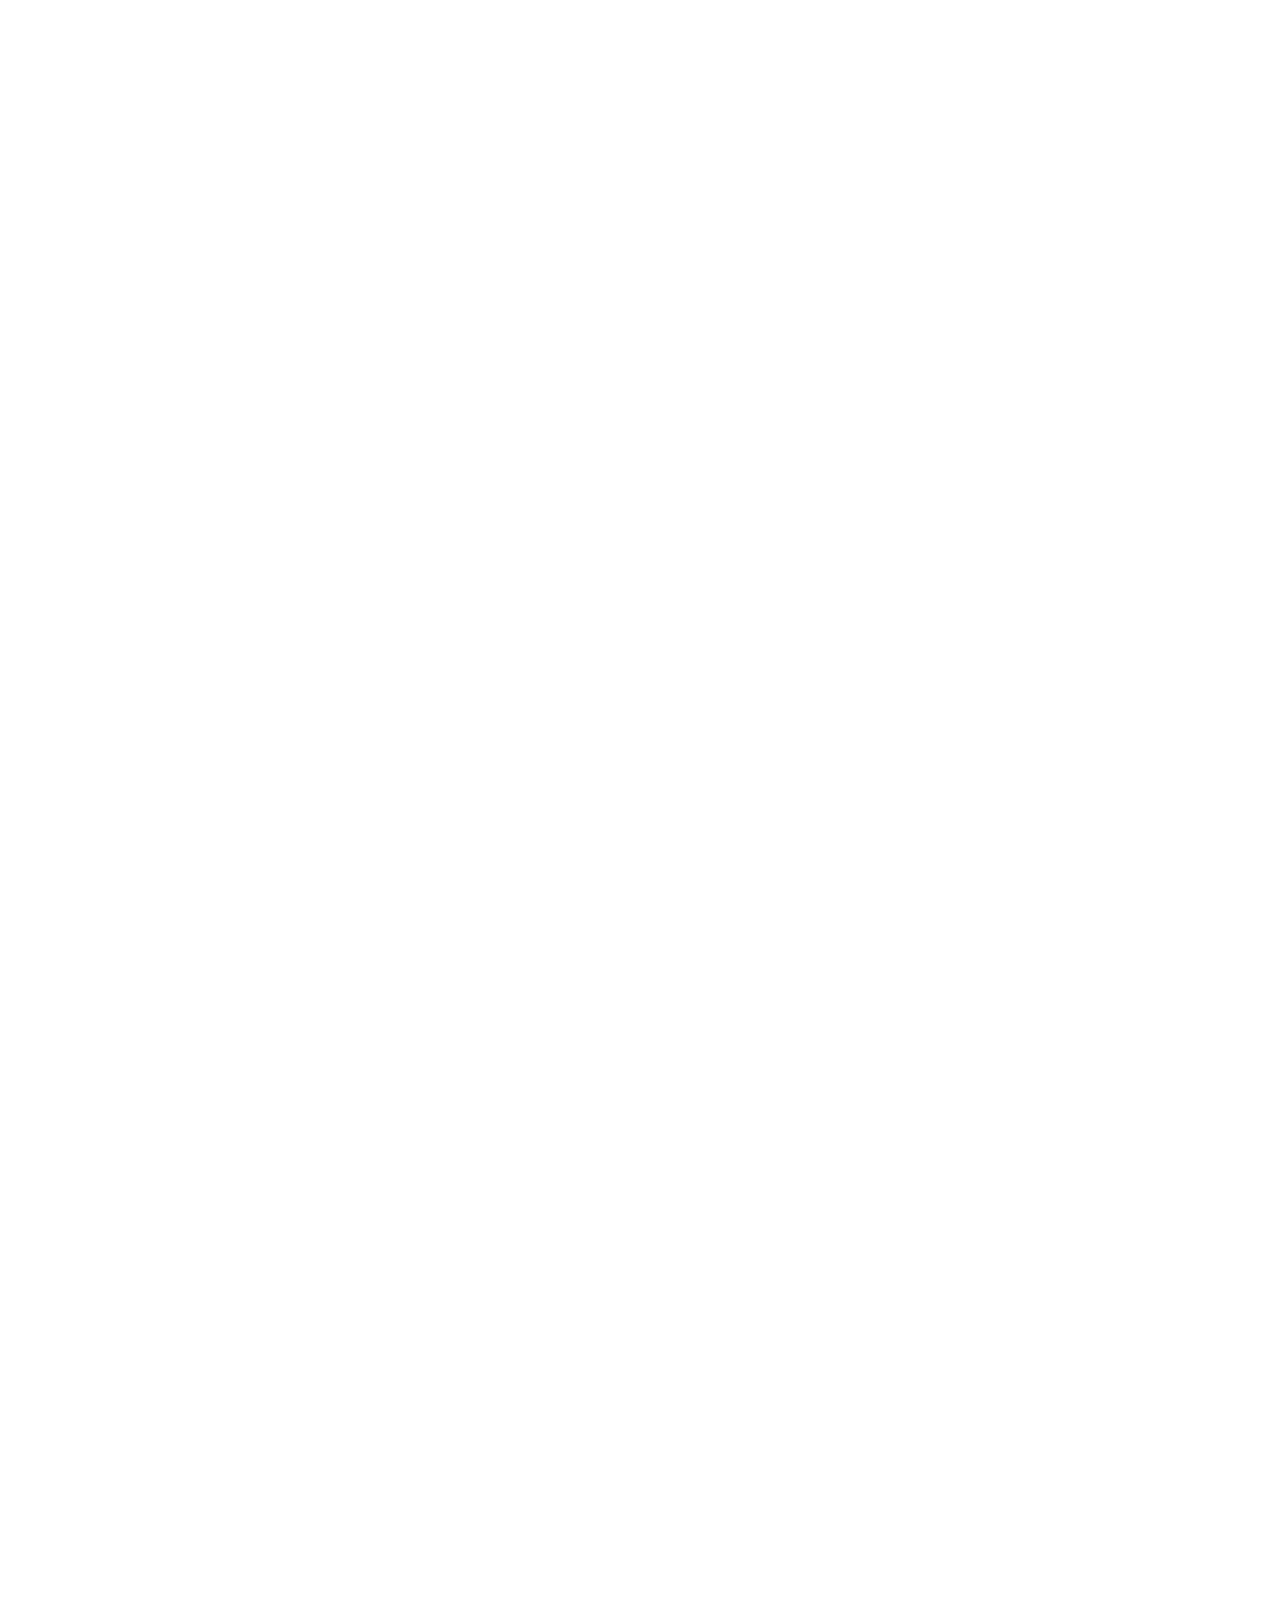
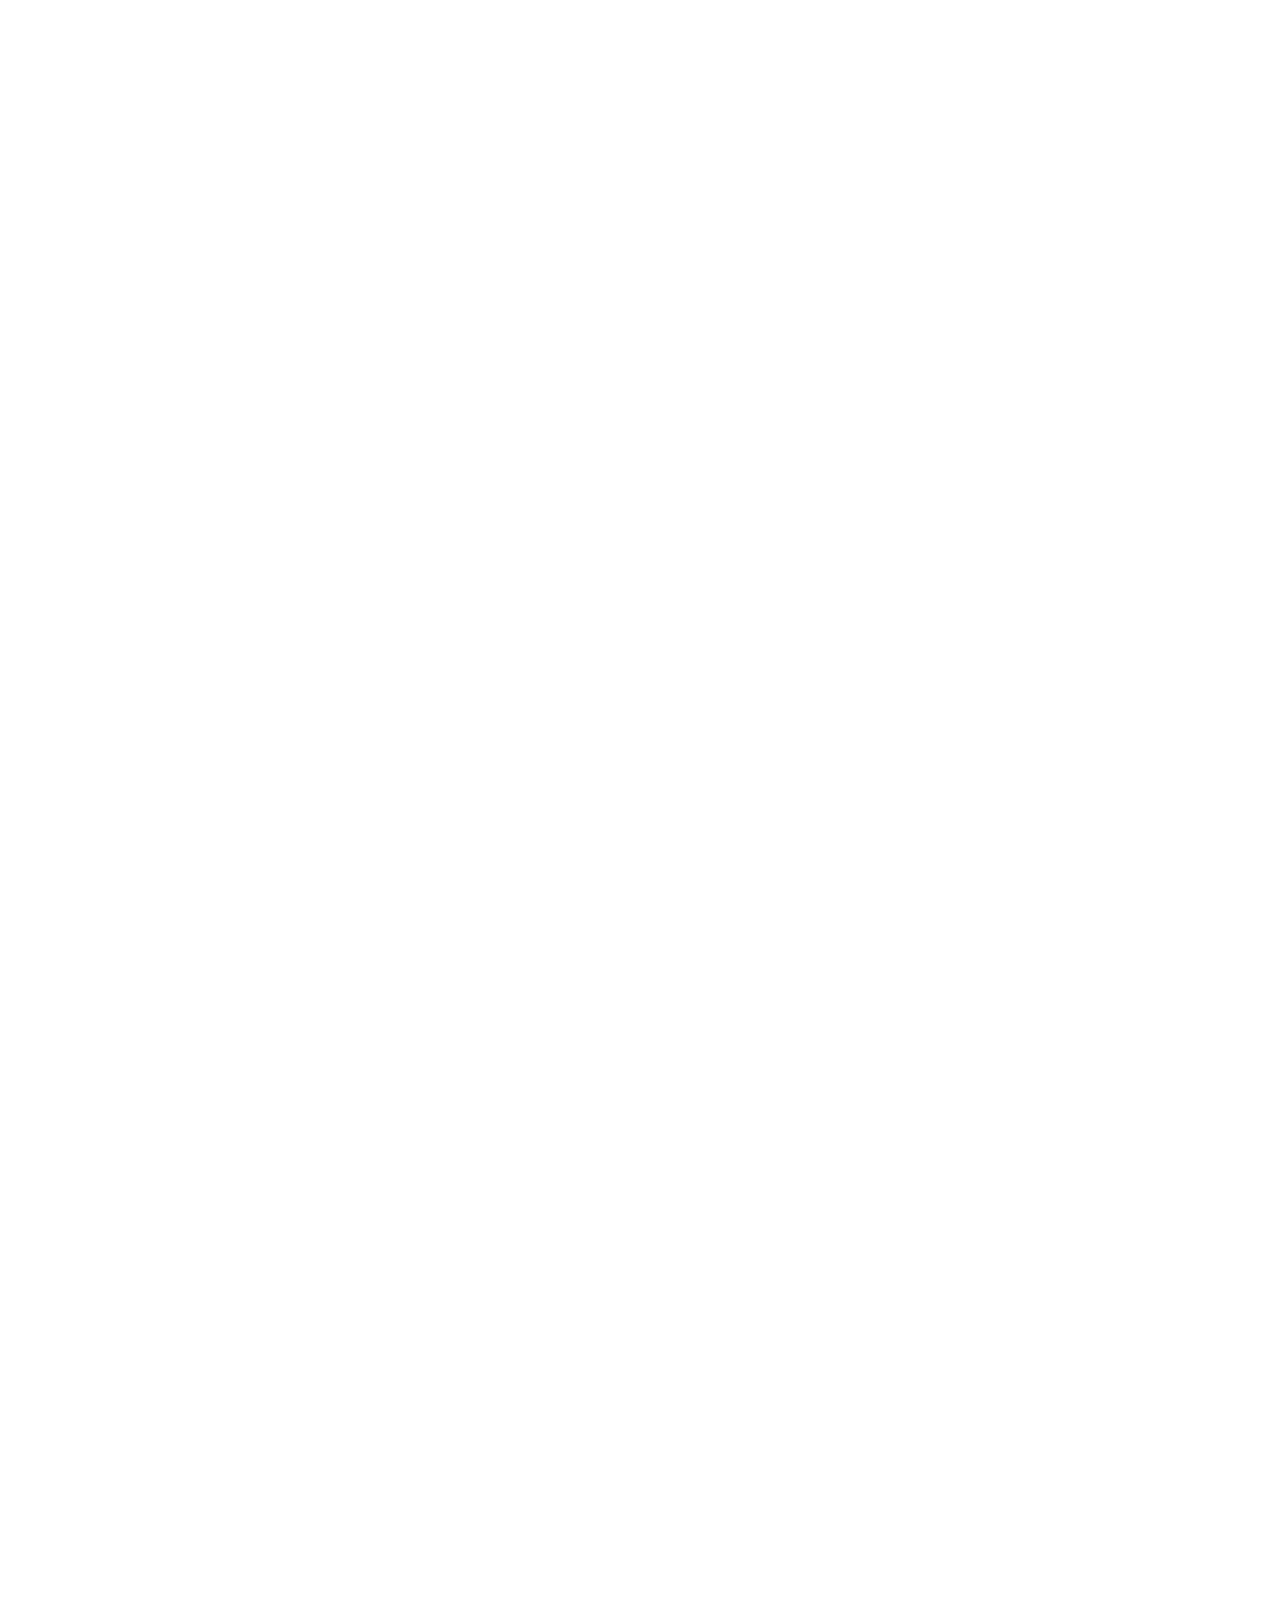
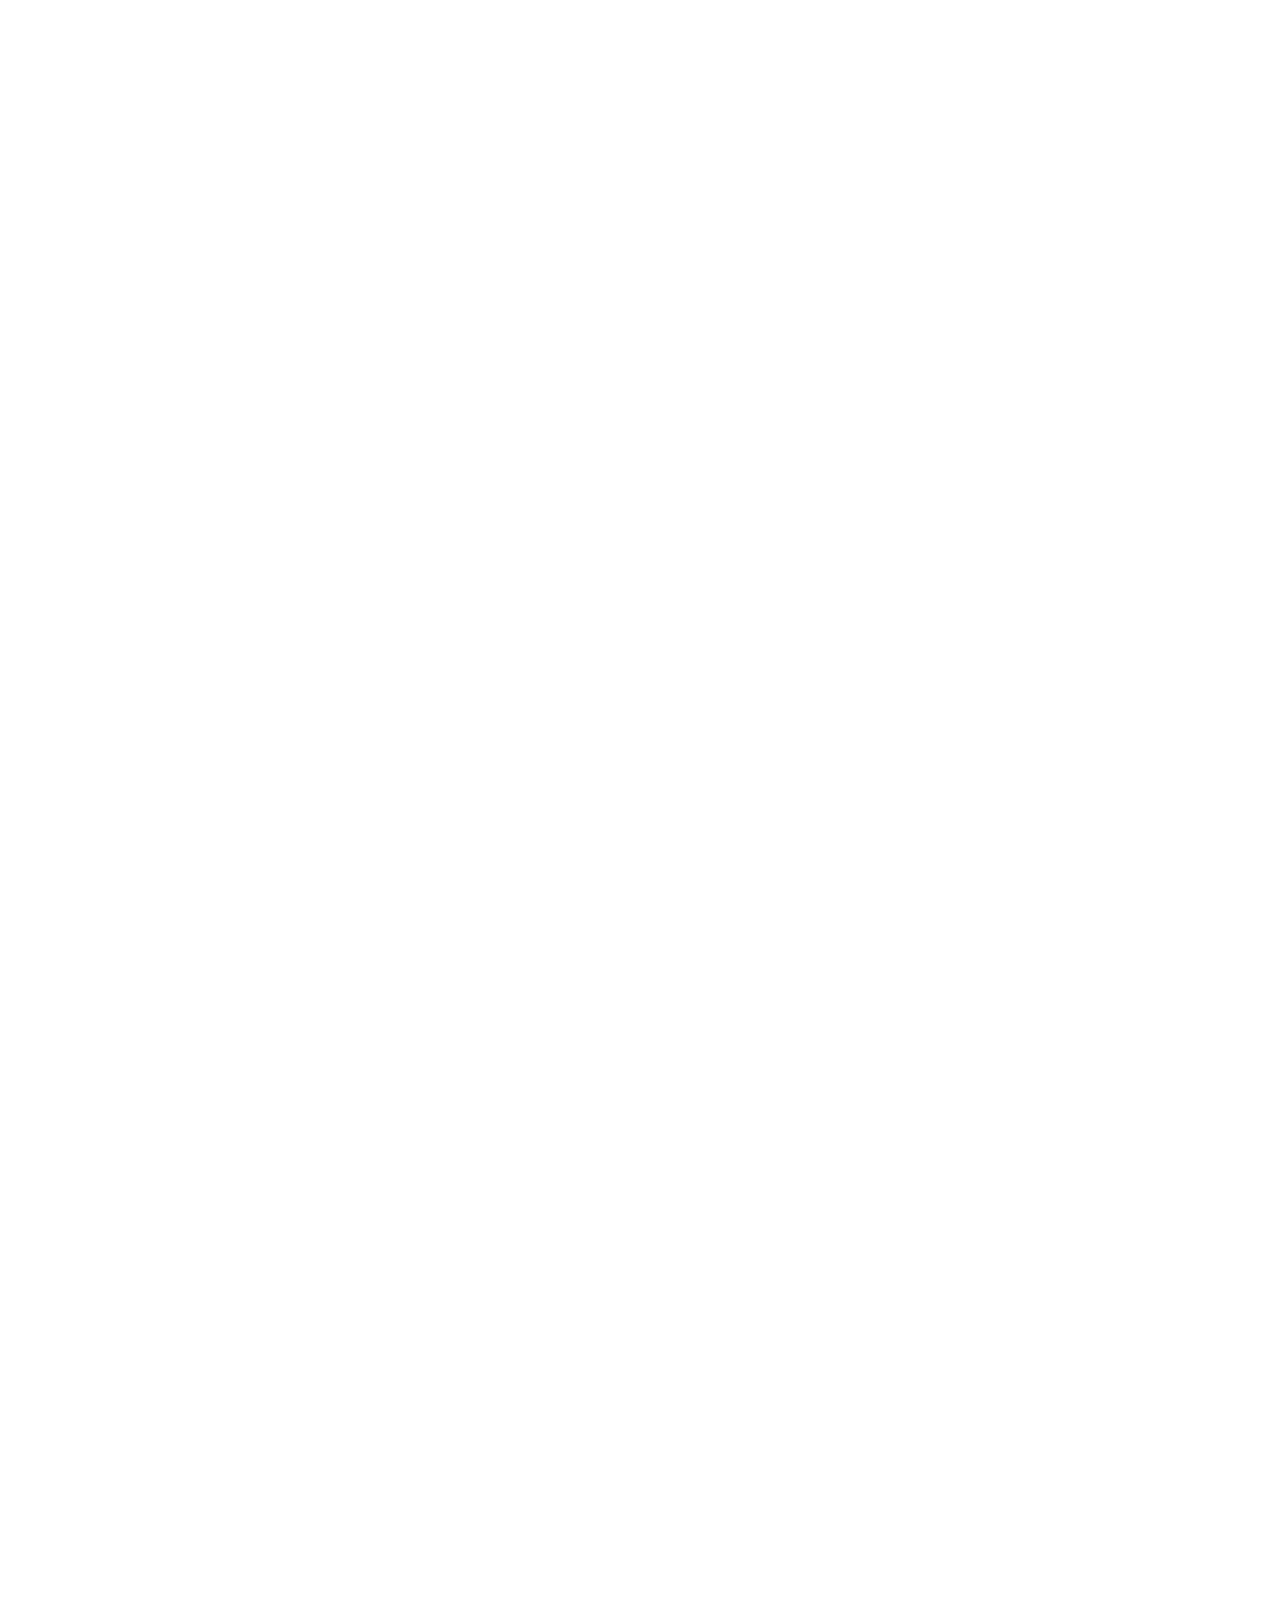
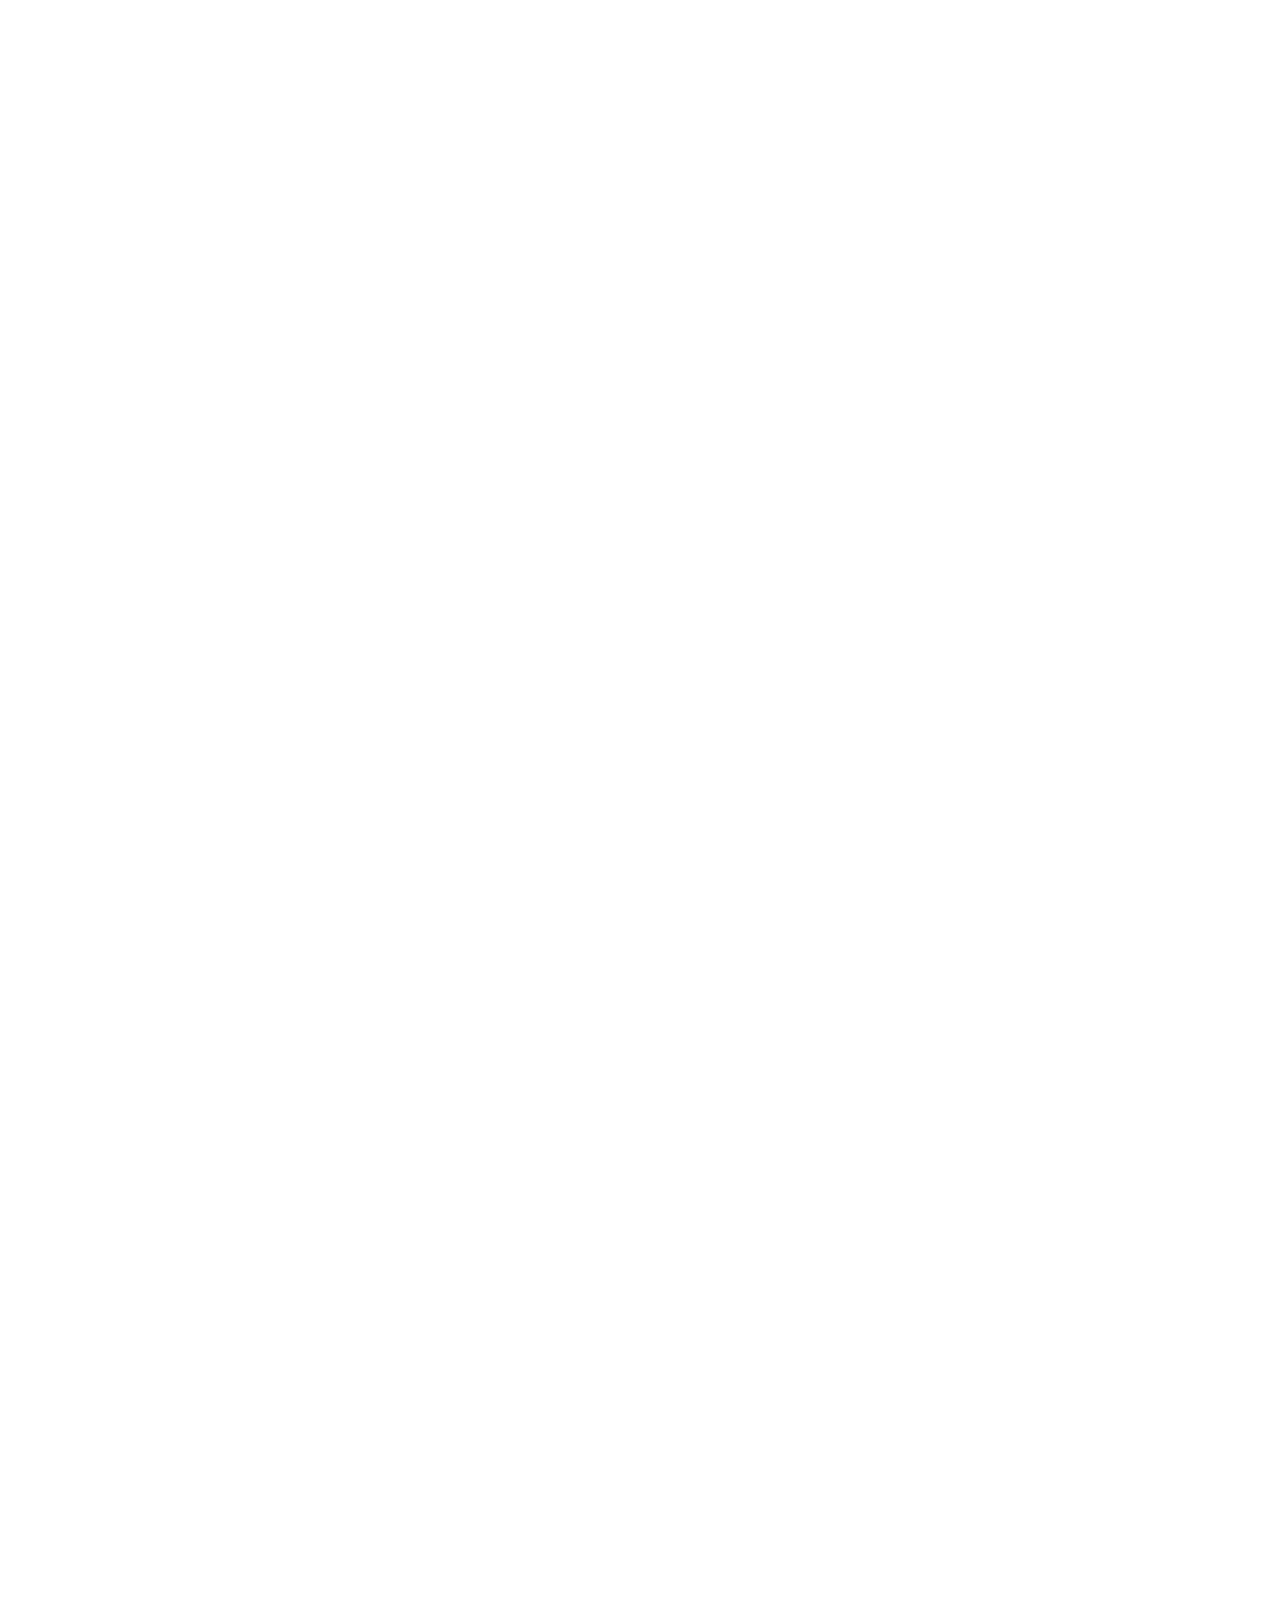
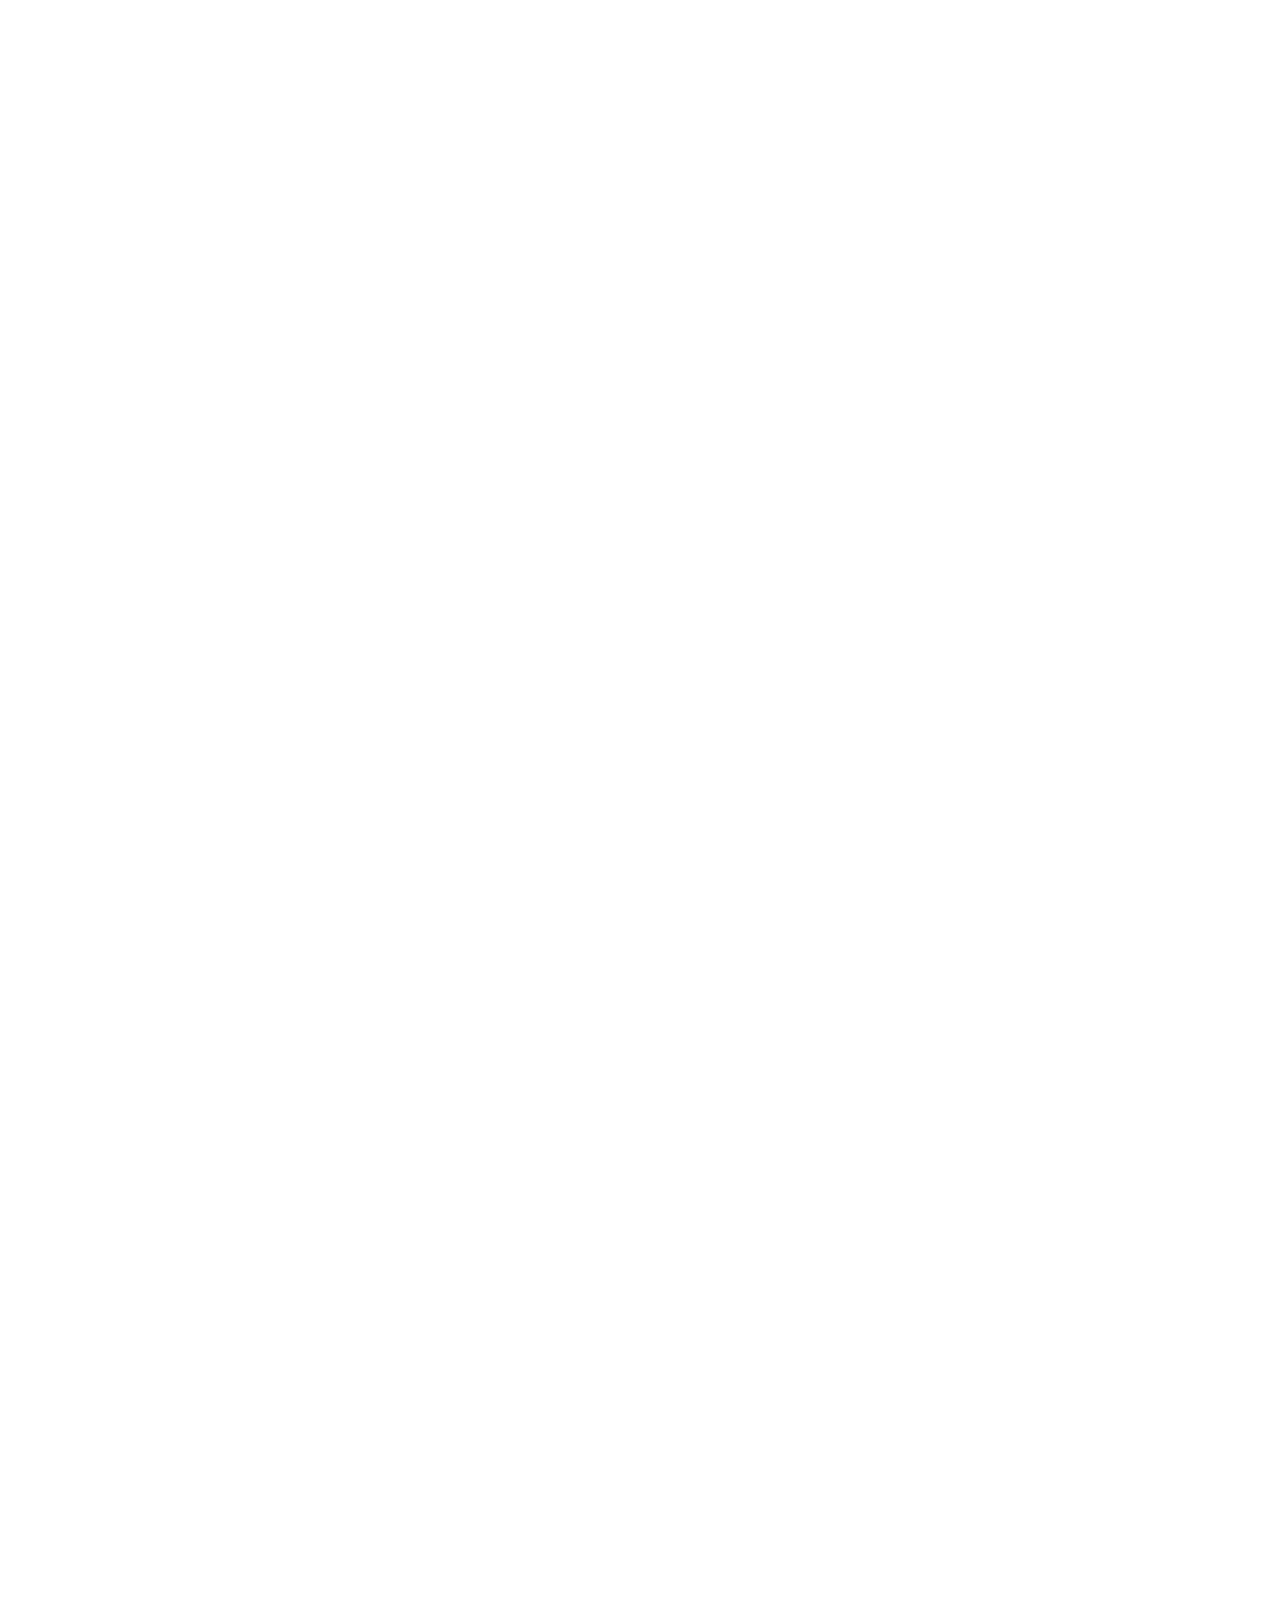
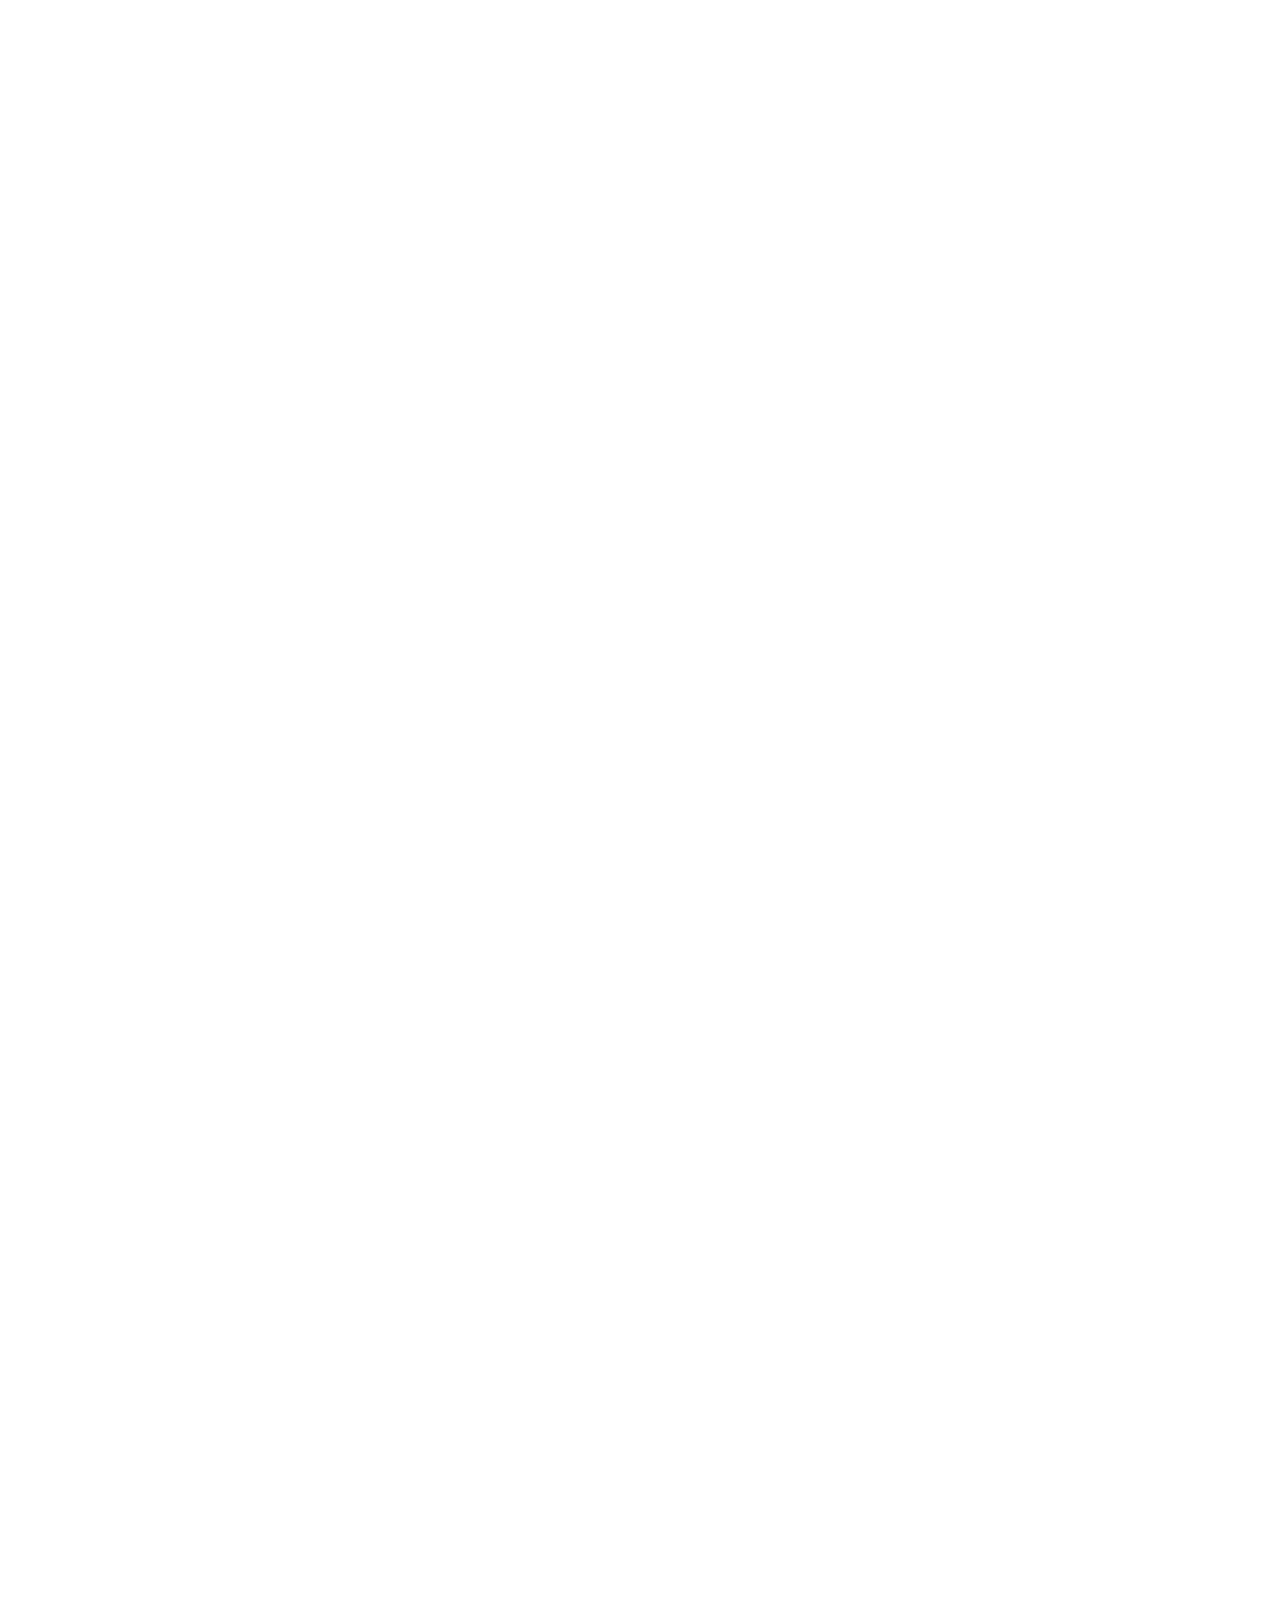
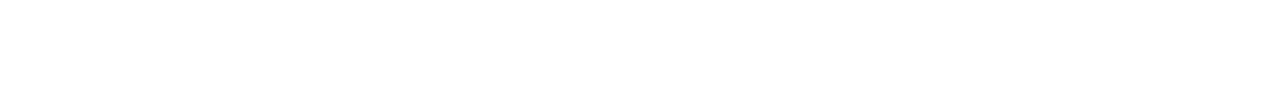
<file: library/skrollr-master/examples/amd.html>
<!DOCTYPE html>
<html>
<head>
	<meta charset="utf-8">

	<meta name="viewport" content="width=device-width, initial-scale=1, maximum-scale=1">

	<title>skrollr - parallax scrolling for the masses</title>

	<link href="fixed-positioning.css" rel="stylesheet" type="text/css" />
	<link href="main.css" rel="stylesheet" type="text/css" />
</head>

<body>
	<div id="bg1" data-0="background-position:0px 0px;" data-end="background-position:-500px -10000px;"></div>
	<div id="bg2" data-0="background-position:0px 0px;" data-end="background-position:-500px -8000px;"></div>
	<div id="bg3" data-0="background-position:0px 0px;" data-end="background-position:-500px -6000px;"></div>

	<div id="progress" data-0="width:0%;background:hsl(200, 100%, 50%);" data-end="width:100%;background:hsl(920, 100%, 50%);"></div>

	<div id="intro" data-0="opacity:1;top:3%;transform:rotate(0deg);transform-origin:0 0;" data-500="opacity:0;top:-10%;transform:rotate(-90deg);">
		<h1><a href="https://github.com/Prinzhorn/skrollr">skrollr</a></h1>
		<h2>parallax scrolling for the masses</h2>
		<p>let's get scrollin' ;-)</p>
		<p class="arrows">▼&nbsp;▼&nbsp;▼</p>
	</div>

	<div id="transform" data-500="transform:scale(0) rotate(0deg);" data-1000="transform:scale(1) rotate(1440deg);opacity:1;" data-1600="" data-1700="transform:scale(5) rotate(3240deg);opacity:0;">
		<h2>transform</h2>
		<p>scale, skew and rotate the sh** out of any element</p>
	</div>

	<div id="properties" data-1700="top:100%;" data-2200="top:0%;" data-3000="display:block;" data-3700="top:-100%;display:none;">
		<h2>all numeric properties</h2>
		<p>width, height, padding, font-size, z-index, blah blah blah</p>
	</div>

	<div id="easing_wrapper" data-0="display:none;" data-3900="display:block;" data-4900="background:rgba(0, 0, 0, 0);color[swing]:rgb(0,0,0);" data-5900="background:rgba(0,0,0,1);color:rgb(255,255,255);" data-10000="top:0%;" data-12000="top:-100%;">
		<div id="easing" data-3900="left:100%" data-4600="left:25%;">
			<h2>easing?</h2>
			<p>sure.</p>
			<p>let me dim the <span data-3900="" data-4900="color[swing]:rgb(0,0,0);" data-5900="color:rgb(255,255,0);">lights</span> for this one...</p>
			<p data-5900="opacity:0;font-size:100%;" data-6500="opacity:1;font-size:150%;">you can set easings for each property and define own easing functions</p>
		</div>

		<div class="drop" data-6500="left:15%;bottom:100%;" data-9500="bottom:0%;">linear</div>
		<div class="drop" data-6500="left:25%;bottom[quadratic]:100%;" data-9500="bottom:0%;">quadratic</div>
		<div class="drop" data-6500="left:35%;bottom[cubic]:100%;" data-9500="bottom:0%;">cubic</div>
		<div class="drop" data-6500="left:45%;bottom[swing]:100%;" data-9500="bottom:0%;">swing</div>
		<div class="drop" data-6500="left:55%;bottom[WTF]:100%;" data-9500="bottom:0%;">WTF</div>
		<div class="drop" data-6500="left:65%;bottom[inverted]:100%;" data-9500="bottom:0%;">inverted</div>
		<div class="drop" data-6500="left:75%;bottom[bounce]:100%;" data-9500="bottom:0%;">bounce</div>
	</div>

	<div id="download" data-10000="top[cubic]:100%;border-radius[cubic]:0em;background:rgb(0,50,100);border-width:0px;" data-12000="top:10%;border-radius:2em;background:rgb(190,230,255);border-width:10px;">
		<h2>the end</h2>
		<p>by the way, you can also animate colors (you did notice this, didn't you?)</p>
		<p><strong>Now get this thing on <a href="https://github.com/Prinzhorn/skrollr">GitHub</a> and spread the word, it's open source!</strong> <a href="https://twitter.com/share" class="twitter-share-button" data-url="http://prinzhorn.github.com/skrollr/" data-via="Prinzhorn">Tweet</a>
		<script>!function(d,s,id){var js,fjs=d.getElementsByTagName(s)[0];if(!d.getElementById(id)){js=d.createElement(s);js.id=id;js.src="//platform.twitter.com/widgets.js";fjs.parentNode.insertBefore(js,fjs);}}(document,"script","twitter-wjs");</script></p>
		<p>Check out more <a href="https://github.com/Prinzhorn/skrollr/tree/master/examples#examples">examples</a>.</p>
		<p>Handcrafted by <a href="https://twitter.com/Prinzhorn" class="twitter-follow-button" data-show-count="false">Follow @Prinzhorn</a>
		<script>!function(d,s,id){var js,fjs=d.getElementsByTagName(s)[0];if(!d.getElementById(id)){js=d.createElement(s);js.id=id;js.src="//platform.twitter.com/widgets.js";fjs.parentNode.insertBefore(js,fjs);}}(document,"script","twitter-wjs");</script></p>
	</div>

	<div id="scrollbar" data-0="top:0%;margin-top:2px;" data-end="top:100%;margin-top:-52px;"></div>

	<script data-main="scripts/main" src="scripts/require.js"></script>

	<!--[if lt IE 9]>
	<script type="text/javascript" src="dist/skrollr.ie.min.js"></script>
	<![endif]-->
</body>

</html>
</file>
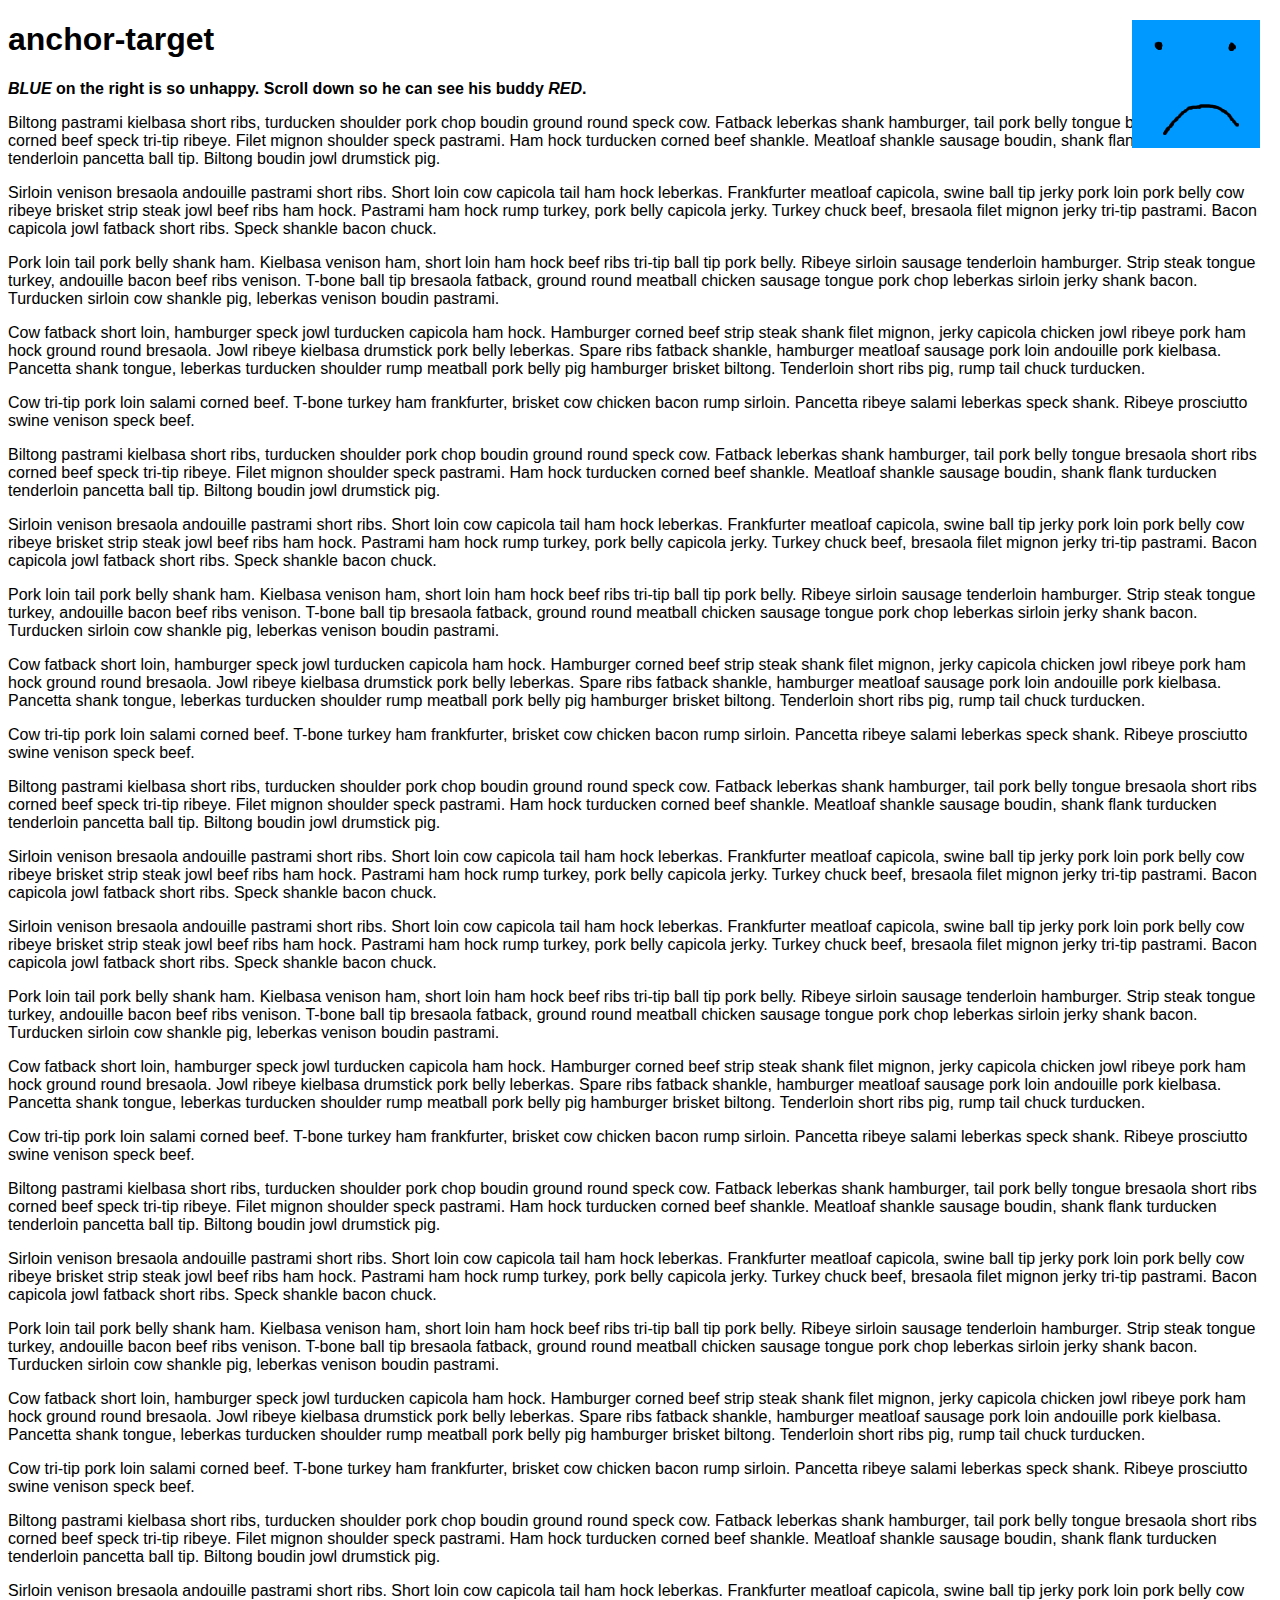
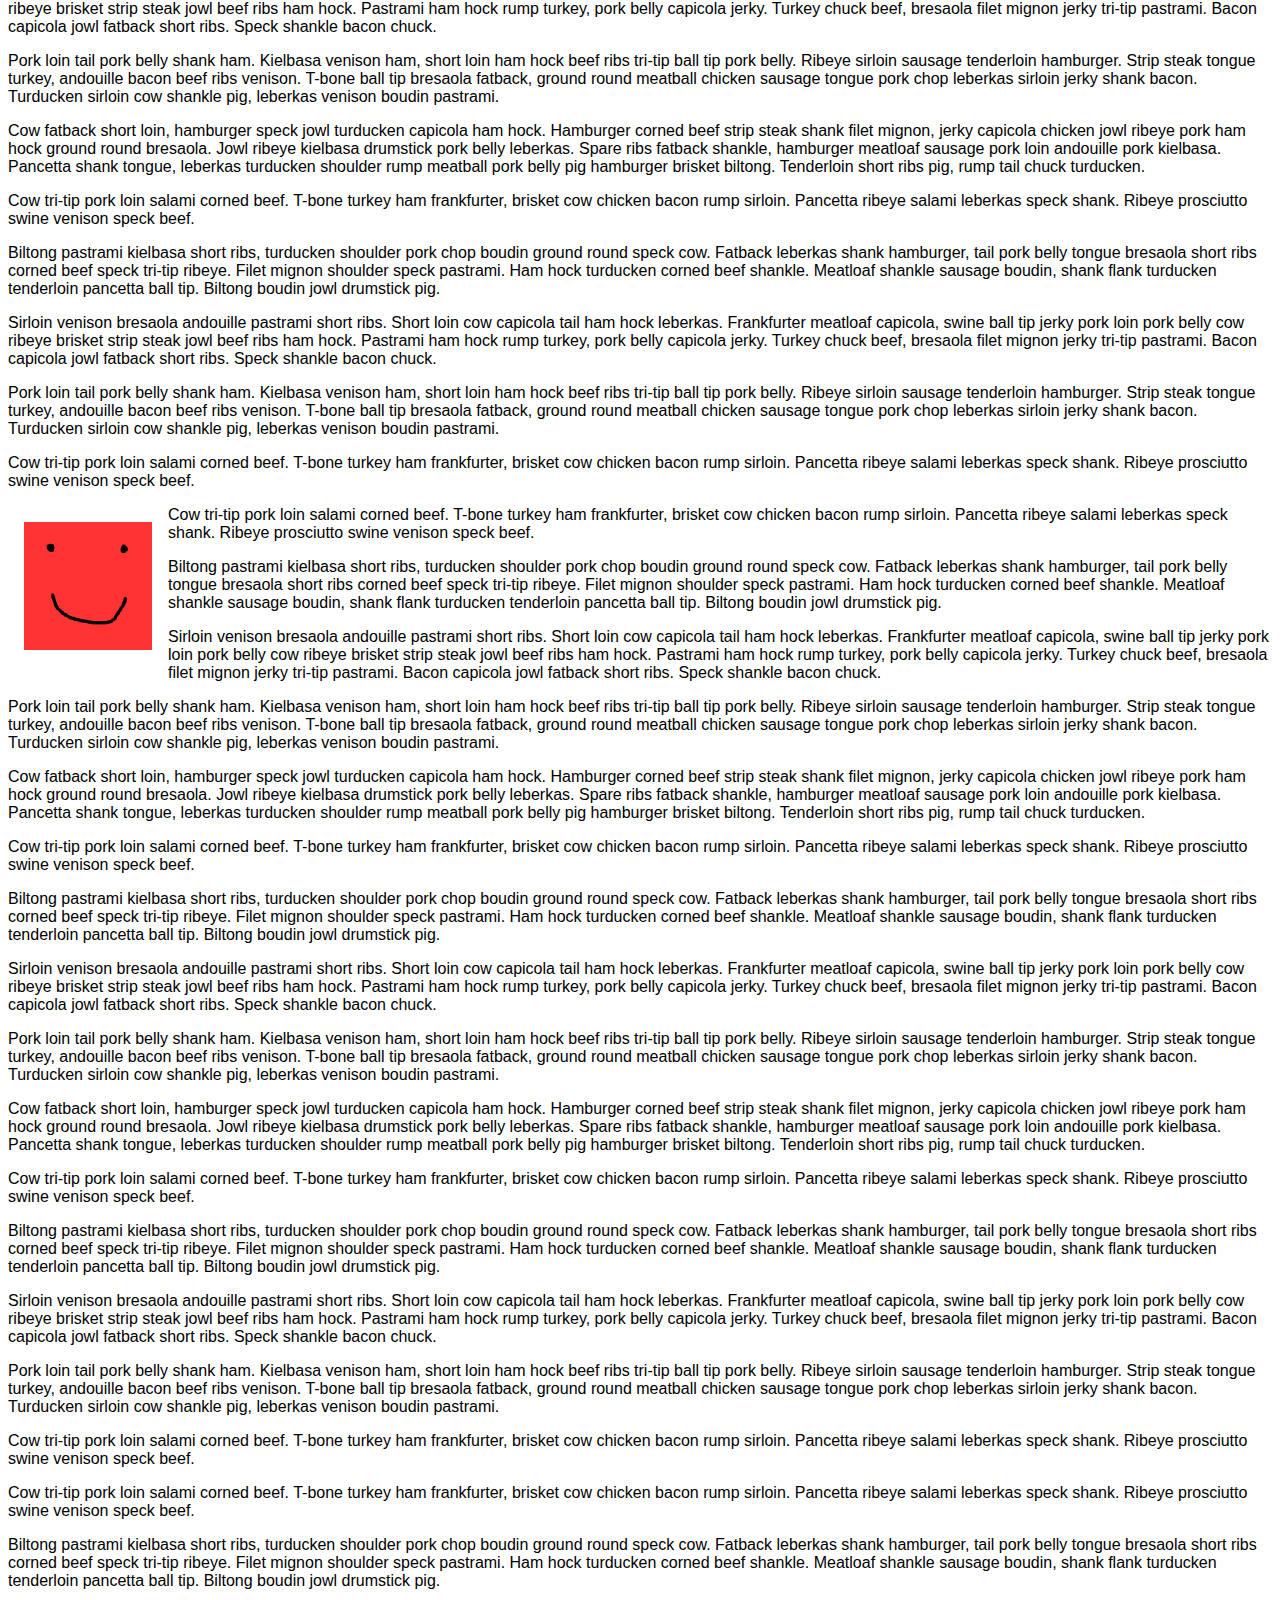
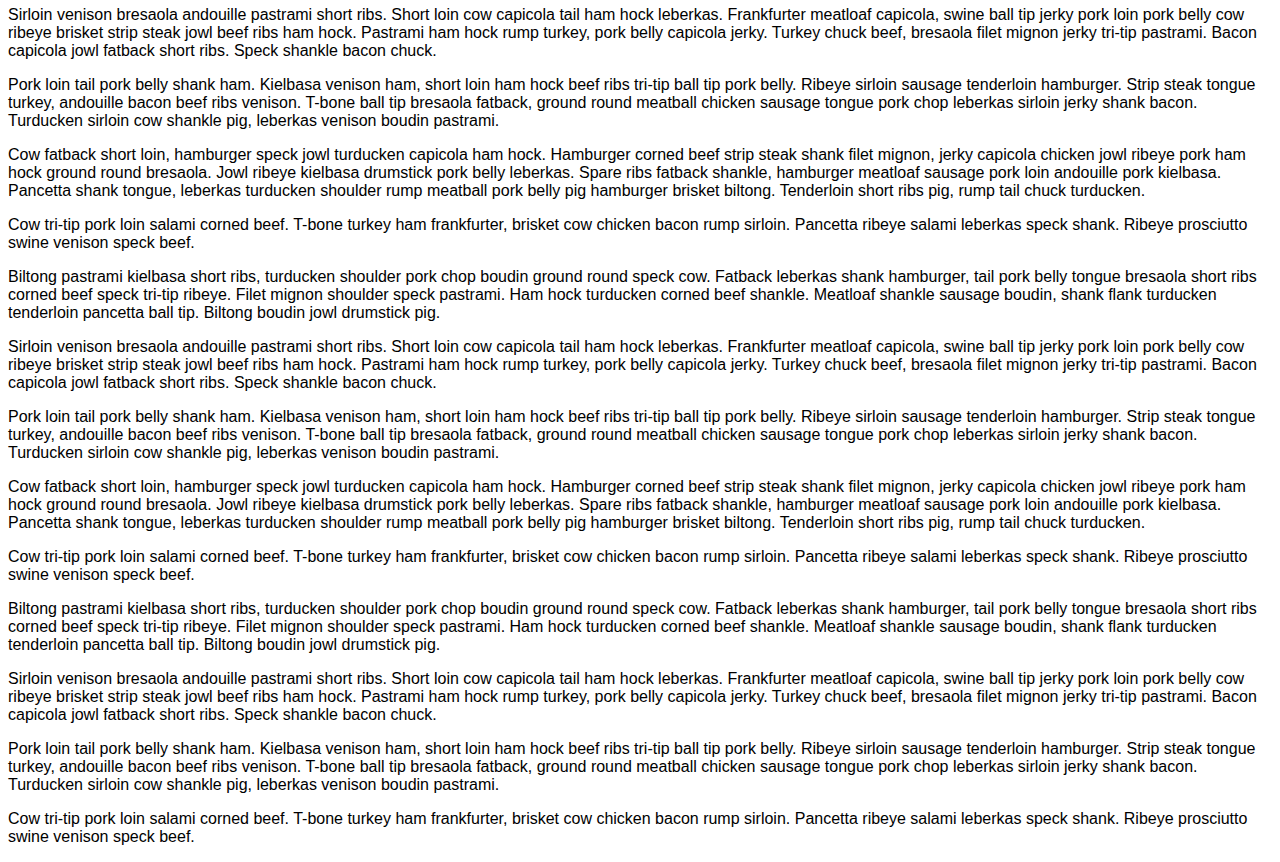
<file: library/skrollr-master/examples/anchor_target.html>
<!DOCTYPE html>
<html>
<head>
	<meta http-equiv="content-type" content="text/html; charset=UTF-8" />

	<title>anchor-target</title>

	<style type="text/css">
	body {font-family:sans-serif;}

	#red, #blue {
		width:128px;
		height:128px;
		background:#f33 url(images/face.png);
	}

	#red {
		float:left;
		margin:1em;
	}

	#blue {
		background:#09f url(images/face.png) 0 bottom;
		margin-top:20px;
	}

	#blue_wrapper {
		position:fixed;
		top:0;
		right:20px;
	}
	</style>
</head>

<body>
	<div id="skrollr-body">
		<h1>anchor-target</h1>

		<p>
			<strong><em>BLUE</em> on the right is so unhappy. Scroll down so he can see his buddy <em>RED</em>.</strong>
		</p>

		<p>Biltong pastrami kielbasa short ribs, turducken shoulder pork chop boudin ground round speck cow. Fatback leberkas shank hamburger, tail pork belly tongue bresaola short ribs corned beef speck tri-tip ribeye. Filet mignon shoulder speck pastrami. Ham hock turducken corned beef shankle. Meatloaf shankle sausage boudin, shank flank turducken tenderloin pancetta ball tip. Biltong boudin jowl drumstick pig.</p>

		<p>Sirloin venison bresaola andouille pastrami short ribs. Short loin cow capicola tail ham hock leberkas. Frankfurter meatloaf capicola, swine ball tip jerky pork loin pork belly cow ribeye brisket strip steak jowl beef ribs ham hock. Pastrami ham hock rump turkey, pork belly capicola jerky. Turkey chuck beef, bresaola filet mignon jerky tri-tip pastrami. Bacon capicola jowl fatback short ribs. Speck shankle bacon chuck.</p>

		<p>Pork loin tail pork belly shank ham. Kielbasa venison ham, short loin ham hock beef ribs tri-tip ball tip pork belly. Ribeye sirloin sausage tenderloin hamburger. Strip steak tongue turkey, andouille bacon beef ribs venison. T-bone ball tip bresaola fatback, ground round meatball chicken sausage tongue pork chop leberkas sirloin jerky shank bacon. Turducken sirloin cow shankle pig, leberkas venison boudin pastrami.</p>

		<p>Cow fatback short loin, hamburger speck jowl turducken capicola ham hock. Hamburger corned beef strip steak shank filet mignon, jerky capicola chicken jowl ribeye pork ham hock ground round bresaola. Jowl ribeye kielbasa drumstick pork belly leberkas. Spare ribs fatback shankle, hamburger meatloaf sausage pork loin andouille pork kielbasa. Pancetta shank tongue, leberkas turducken shoulder rump meatball pork belly pig hamburger brisket biltong. Tenderloin short ribs pig, rump tail chuck turducken.</p>

		<p>Cow tri-tip pork loin salami corned beef. T-bone turkey ham frankfurter, brisket cow chicken bacon rump sirloin. Pancetta ribeye salami leberkas speck shank. Ribeye prosciutto swine venison speck beef.</p>

		<p>Biltong pastrami kielbasa short ribs, turducken shoulder pork chop boudin ground round speck cow. Fatback leberkas shank hamburger, tail pork belly tongue bresaola short ribs corned beef speck tri-tip ribeye. Filet mignon shoulder speck pastrami. Ham hock turducken corned beef shankle. Meatloaf shankle sausage boudin, shank flank turducken tenderloin pancetta ball tip. Biltong boudin jowl drumstick pig.</p>

		<p>Sirloin venison bresaola andouille pastrami short ribs. Short loin cow capicola tail ham hock leberkas. Frankfurter meatloaf capicola, swine ball tip jerky pork loin pork belly cow ribeye brisket strip steak jowl beef ribs ham hock. Pastrami ham hock rump turkey, pork belly capicola jerky. Turkey chuck beef, bresaola filet mignon jerky tri-tip pastrami. Bacon capicola jowl fatback short ribs. Speck shankle bacon chuck.</p>

		<p>Pork loin tail pork belly shank ham. Kielbasa venison ham, short loin ham hock beef ribs tri-tip ball tip pork belly. Ribeye sirloin sausage tenderloin hamburger. Strip steak tongue turkey, andouille bacon beef ribs venison. T-bone ball tip bresaola fatback, ground round meatball chicken sausage tongue pork chop leberkas sirloin jerky shank bacon. Turducken sirloin cow shankle pig, leberkas venison boudin pastrami.</p>

		<p>Cow fatback short loin, hamburger speck jowl turducken capicola ham hock. Hamburger corned beef strip steak shank filet mignon, jerky capicola chicken jowl ribeye pork ham hock ground round bresaola. Jowl ribeye kielbasa drumstick pork belly leberkas. Spare ribs fatback shankle, hamburger meatloaf sausage pork loin andouille pork kielbasa. Pancetta shank tongue, leberkas turducken shoulder rump meatball pork belly pig hamburger brisket biltong. Tenderloin short ribs pig, rump tail chuck turducken.</p>

		<p>Cow tri-tip pork loin salami corned beef. T-bone turkey ham frankfurter, brisket cow chicken bacon rump sirloin. Pancetta ribeye salami leberkas speck shank. Ribeye prosciutto swine venison speck beef.</p>

		<p>Biltong pastrami kielbasa short ribs, turducken shoulder pork chop boudin ground round speck cow. Fatback leberkas shank hamburger, tail pork belly tongue bresaola short ribs corned beef speck tri-tip ribeye. Filet mignon shoulder speck pastrami. Ham hock turducken corned beef shankle. Meatloaf shankle sausage boudin, shank flank turducken tenderloin pancetta ball tip. Biltong boudin jowl drumstick pig.</p>

		<p>Sirloin venison bresaola andouille pastrami short ribs. Short loin cow capicola tail ham hock leberkas. Frankfurter meatloaf capicola, swine ball tip jerky pork loin pork belly cow ribeye brisket strip steak jowl beef ribs ham hock. Pastrami ham hock rump turkey, pork belly capicola jerky. Turkey chuck beef, bresaola filet mignon jerky tri-tip pastrami. Bacon capicola jowl fatback short ribs. Speck shankle bacon chuck.</p>

		<p>Sirloin venison bresaola andouille pastrami short ribs. Short loin cow capicola tail ham hock leberkas. Frankfurter meatloaf capicola, swine ball tip jerky pork loin pork belly cow ribeye brisket strip steak jowl beef ribs ham hock. Pastrami ham hock rump turkey, pork belly capicola jerky. Turkey chuck beef, bresaola filet mignon jerky tri-tip pastrami. Bacon capicola jowl fatback short ribs. Speck shankle bacon chuck.</p>

		<p>Pork loin tail pork belly shank ham. Kielbasa venison ham, short loin ham hock beef ribs tri-tip ball tip pork belly. Ribeye sirloin sausage tenderloin hamburger. Strip steak tongue turkey, andouille bacon beef ribs venison. T-bone ball tip bresaola fatback, ground round meatball chicken sausage tongue pork chop leberkas sirloin jerky shank bacon. Turducken sirloin cow shankle pig, leberkas venison boudin pastrami.</p>

		<p>Cow fatback short loin, hamburger speck jowl turducken capicola ham hock. Hamburger corned beef strip steak shank filet mignon, jerky capicola chicken jowl ribeye pork ham hock ground round bresaola. Jowl ribeye kielbasa drumstick pork belly leberkas. Spare ribs fatback shankle, hamburger meatloaf sausage pork loin andouille pork kielbasa. Pancetta shank tongue, leberkas turducken shoulder rump meatball pork belly pig hamburger brisket biltong. Tenderloin short ribs pig, rump tail chuck turducken.</p>

		<p>Cow tri-tip pork loin salami corned beef. T-bone turkey ham frankfurter, brisket cow chicken bacon rump sirloin. Pancetta ribeye salami leberkas speck shank. Ribeye prosciutto swine venison speck beef.</p>

		<p>Biltong pastrami kielbasa short ribs, turducken shoulder pork chop boudin ground round speck cow. Fatback leberkas shank hamburger, tail pork belly tongue bresaola short ribs corned beef speck tri-tip ribeye. Filet mignon shoulder speck pastrami. Ham hock turducken corned beef shankle. Meatloaf shankle sausage boudin, shank flank turducken tenderloin pancetta ball tip. Biltong boudin jowl drumstick pig.</p>

		<p>Sirloin venison bresaola andouille pastrami short ribs. Short loin cow capicola tail ham hock leberkas. Frankfurter meatloaf capicola, swine ball tip jerky pork loin pork belly cow ribeye brisket strip steak jowl beef ribs ham hock. Pastrami ham hock rump turkey, pork belly capicola jerky. Turkey chuck beef, bresaola filet mignon jerky tri-tip pastrami. Bacon capicola jowl fatback short ribs. Speck shankle bacon chuck.</p>

		<p>Pork loin tail pork belly shank ham. Kielbasa venison ham, short loin ham hock beef ribs tri-tip ball tip pork belly. Ribeye sirloin sausage tenderloin hamburger. Strip steak tongue turkey, andouille bacon beef ribs venison. T-bone ball tip bresaola fatback, ground round meatball chicken sausage tongue pork chop leberkas sirloin jerky shank bacon. Turducken sirloin cow shankle pig, leberkas venison boudin pastrami.</p>

		<p>Cow fatback short loin, hamburger speck jowl turducken capicola ham hock. Hamburger corned beef strip steak shank filet mignon, jerky capicola chicken jowl ribeye pork ham hock ground round bresaola. Jowl ribeye kielbasa drumstick pork belly leberkas. Spare ribs fatback shankle, hamburger meatloaf sausage pork loin andouille pork kielbasa. Pancetta shank tongue, leberkas turducken shoulder rump meatball pork belly pig hamburger brisket biltong. Tenderloin short ribs pig, rump tail chuck turducken.</p>

		<p>Cow tri-tip pork loin salami corned beef. T-bone turkey ham frankfurter, brisket cow chicken bacon rump sirloin. Pancetta ribeye salami leberkas speck shank. Ribeye prosciutto swine venison speck beef.</p>

		<p>Biltong pastrami kielbasa short ribs, turducken shoulder pork chop boudin ground round speck cow. Fatback leberkas shank hamburger, tail pork belly tongue bresaola short ribs corned beef speck tri-tip ribeye. Filet mignon shoulder speck pastrami. Ham hock turducken corned beef shankle. Meatloaf shankle sausage boudin, shank flank turducken tenderloin pancetta ball tip. Biltong boudin jowl drumstick pig.</p>

		<p>Sirloin venison bresaola andouille pastrami short ribs. Short loin cow capicola tail ham hock leberkas. Frankfurter meatloaf capicola, swine ball tip jerky pork loin pork belly cow ribeye brisket strip steak jowl beef ribs ham hock. Pastrami ham hock rump turkey, pork belly capicola jerky. Turkey chuck beef, bresaola filet mignon jerky tri-tip pastrami. Bacon capicola jowl fatback short ribs. Speck shankle bacon chuck.</p>

		<p>Pork loin tail pork belly shank ham. Kielbasa venison ham, short loin ham hock beef ribs tri-tip ball tip pork belly. Ribeye sirloin sausage tenderloin hamburger. Strip steak tongue turkey, andouille bacon beef ribs venison. T-bone ball tip bresaola fatback, ground round meatball chicken sausage tongue pork chop leberkas sirloin jerky shank bacon. Turducken sirloin cow shankle pig, leberkas venison boudin pastrami.</p>

		<p>Cow fatback short loin, hamburger speck jowl turducken capicola ham hock. Hamburger corned beef strip steak shank filet mignon, jerky capicola chicken jowl ribeye pork ham hock ground round bresaola. Jowl ribeye kielbasa drumstick pork belly leberkas. Spare ribs fatback shankle, hamburger meatloaf sausage pork loin andouille pork kielbasa. Pancetta shank tongue, leberkas turducken shoulder rump meatball pork belly pig hamburger brisket biltong. Tenderloin short ribs pig, rump tail chuck turducken.</p>

		<p>Cow tri-tip pork loin salami corned beef. T-bone turkey ham frankfurter, brisket cow chicken bacon rump sirloin. Pancetta ribeye salami leberkas speck shank. Ribeye prosciutto swine venison speck beef.</p>

		<p>Biltong pastrami kielbasa short ribs, turducken shoulder pork chop boudin ground round speck cow. Fatback leberkas shank hamburger, tail pork belly tongue bresaola short ribs corned beef speck tri-tip ribeye. Filet mignon shoulder speck pastrami. Ham hock turducken corned beef shankle. Meatloaf shankle sausage boudin, shank flank turducken tenderloin pancetta ball tip. Biltong boudin jowl drumstick pig.</p>

		<p>Sirloin venison bresaola andouille pastrami short ribs. Short loin cow capicola tail ham hock leberkas. Frankfurter meatloaf capicola, swine ball tip jerky pork loin pork belly cow ribeye brisket strip steak jowl beef ribs ham hock. Pastrami ham hock rump turkey, pork belly capicola jerky. Turkey chuck beef, bresaola filet mignon jerky tri-tip pastrami. Bacon capicola jowl fatback short ribs. Speck shankle bacon chuck.</p>

		<p>Pork loin tail pork belly shank ham. Kielbasa venison ham, short loin ham hock beef ribs tri-tip ball tip pork belly. Ribeye sirloin sausage tenderloin hamburger. Strip steak tongue turkey, andouille bacon beef ribs venison. T-bone ball tip bresaola fatback, ground round meatball chicken sausage tongue pork chop leberkas sirloin jerky shank bacon. Turducken sirloin cow shankle pig, leberkas venison boudin pastrami.</p>

		<p>Cow tri-tip pork loin salami corned beef. T-bone turkey ham frankfurter, brisket cow chicken bacon rump sirloin. Pancetta ribeye salami leberkas speck shank. Ribeye prosciutto swine venison speck beef.</p>


		<!--RED (buddy)-->
		<div id="red" data-bottom="transform:rotate(0deg);transform-origin:center;" data-top="transform:rotate(360deg);"></div>


		<p>Cow tri-tip pork loin salami corned beef. T-bone turkey ham frankfurter, brisket cow chicken bacon rump sirloin. Pancetta ribeye salami leberkas speck shank. Ribeye prosciutto swine venison speck beef.</p>

		<p>Biltong pastrami kielbasa short ribs, turducken shoulder pork chop boudin ground round speck cow. Fatback leberkas shank hamburger, tail pork belly tongue bresaola short ribs corned beef speck tri-tip ribeye. Filet mignon shoulder speck pastrami. Ham hock turducken corned beef shankle. Meatloaf shankle sausage boudin, shank flank turducken tenderloin pancetta ball tip. Biltong boudin jowl drumstick pig.</p>

		<p>Sirloin venison bresaola andouille pastrami short ribs. Short loin cow capicola tail ham hock leberkas. Frankfurter meatloaf capicola, swine ball tip jerky pork loin pork belly cow ribeye brisket strip steak jowl beef ribs ham hock. Pastrami ham hock rump turkey, pork belly capicola jerky. Turkey chuck beef, bresaola filet mignon jerky tri-tip pastrami. Bacon capicola jowl fatback short ribs. Speck shankle bacon chuck.</p>

		<p>Pork loin tail pork belly shank ham. Kielbasa venison ham, short loin ham hock beef ribs tri-tip ball tip pork belly. Ribeye sirloin sausage tenderloin hamburger. Strip steak tongue turkey, andouille bacon beef ribs venison. T-bone ball tip bresaola fatback, ground round meatball chicken sausage tongue pork chop leberkas sirloin jerky shank bacon. Turducken sirloin cow shankle pig, leberkas venison boudin pastrami.</p>

		<p>Cow fatback short loin, hamburger speck jowl turducken capicola ham hock. Hamburger corned beef strip steak shank filet mignon, jerky capicola chicken jowl ribeye pork ham hock ground round bresaola. Jowl ribeye kielbasa drumstick pork belly leberkas. Spare ribs fatback shankle, hamburger meatloaf sausage pork loin andouille pork kielbasa. Pancetta shank tongue, leberkas turducken shoulder rump meatball pork belly pig hamburger brisket biltong. Tenderloin short ribs pig, rump tail chuck turducken.</p>

		<p>Cow tri-tip pork loin salami corned beef. T-bone turkey ham frankfurter, brisket cow chicken bacon rump sirloin. Pancetta ribeye salami leberkas speck shank. Ribeye prosciutto swine venison speck beef.</p>

		<p>Biltong pastrami kielbasa short ribs, turducken shoulder pork chop boudin ground round speck cow. Fatback leberkas shank hamburger, tail pork belly tongue bresaola short ribs corned beef speck tri-tip ribeye. Filet mignon shoulder speck pastrami. Ham hock turducken corned beef shankle. Meatloaf shankle sausage boudin, shank flank turducken tenderloin pancetta ball tip. Biltong boudin jowl drumstick pig.</p>

		<p>Sirloin venison bresaola andouille pastrami short ribs. Short loin cow capicola tail ham hock leberkas. Frankfurter meatloaf capicola, swine ball tip jerky pork loin pork belly cow ribeye brisket strip steak jowl beef ribs ham hock. Pastrami ham hock rump turkey, pork belly capicola jerky. Turkey chuck beef, bresaola filet mignon jerky tri-tip pastrami. Bacon capicola jowl fatback short ribs. Speck shankle bacon chuck.</p>

		<p>Pork loin tail pork belly shank ham. Kielbasa venison ham, short loin ham hock beef ribs tri-tip ball tip pork belly. Ribeye sirloin sausage tenderloin hamburger. Strip steak tongue turkey, andouille bacon beef ribs venison. T-bone ball tip bresaola fatback, ground round meatball chicken sausage tongue pork chop leberkas sirloin jerky shank bacon. Turducken sirloin cow shankle pig, leberkas venison boudin pastrami.</p>

		<p>Cow fatback short loin, hamburger speck jowl turducken capicola ham hock. Hamburger corned beef strip steak shank filet mignon, jerky capicola chicken jowl ribeye pork ham hock ground round bresaola. Jowl ribeye kielbasa drumstick pork belly leberkas. Spare ribs fatback shankle, hamburger meatloaf sausage pork loin andouille pork kielbasa. Pancetta shank tongue, leberkas turducken shoulder rump meatball pork belly pig hamburger brisket biltong. Tenderloin short ribs pig, rump tail chuck turducken.</p>

		<p>Cow tri-tip pork loin salami corned beef. T-bone turkey ham frankfurter, brisket cow chicken bacon rump sirloin. Pancetta ribeye salami leberkas speck shank. Ribeye prosciutto swine venison speck beef.</p>

		<p>Biltong pastrami kielbasa short ribs, turducken shoulder pork chop boudin ground round speck cow. Fatback leberkas shank hamburger, tail pork belly tongue bresaola short ribs corned beef speck tri-tip ribeye. Filet mignon shoulder speck pastrami. Ham hock turducken corned beef shankle. Meatloaf shankle sausage boudin, shank flank turducken tenderloin pancetta ball tip. Biltong boudin jowl drumstick pig.</p>

		<p>Sirloin venison bresaola andouille pastrami short ribs. Short loin cow capicola tail ham hock leberkas. Frankfurter meatloaf capicola, swine ball tip jerky pork loin pork belly cow ribeye brisket strip steak jowl beef ribs ham hock. Pastrami ham hock rump turkey, pork belly capicola jerky. Turkey chuck beef, bresaola filet mignon jerky tri-tip pastrami. Bacon capicola jowl fatback short ribs. Speck shankle bacon chuck.</p>

		<p>Pork loin tail pork belly shank ham. Kielbasa venison ham, short loin ham hock beef ribs tri-tip ball tip pork belly. Ribeye sirloin sausage tenderloin hamburger. Strip steak tongue turkey, andouille bacon beef ribs venison. T-bone ball tip bresaola fatback, ground round meatball chicken sausage tongue pork chop leberkas sirloin jerky shank bacon. Turducken sirloin cow shankle pig, leberkas venison boudin pastrami.</p>

		<p>Cow tri-tip pork loin salami corned beef. T-bone turkey ham frankfurter, brisket cow chicken bacon rump sirloin. Pancetta ribeye salami leberkas speck shank. Ribeye prosciutto swine venison speck beef.</p>

		<p>Cow tri-tip pork loin salami corned beef. T-bone turkey ham frankfurter, brisket cow chicken bacon rump sirloin. Pancetta ribeye salami leberkas speck shank. Ribeye prosciutto swine venison speck beef.</p>

		<p>Biltong pastrami kielbasa short ribs, turducken shoulder pork chop boudin ground round speck cow. Fatback leberkas shank hamburger, tail pork belly tongue bresaola short ribs corned beef speck tri-tip ribeye. Filet mignon shoulder speck pastrami. Ham hock turducken corned beef shankle. Meatloaf shankle sausage boudin, shank flank turducken tenderloin pancetta ball tip. Biltong boudin jowl drumstick pig.</p>

		<p>Sirloin venison bresaola andouille pastrami short ribs. Short loin cow capicola tail ham hock leberkas. Frankfurter meatloaf capicola, swine ball tip jerky pork loin pork belly cow ribeye brisket strip steak jowl beef ribs ham hock. Pastrami ham hock rump turkey, pork belly capicola jerky. Turkey chuck beef, bresaola filet mignon jerky tri-tip pastrami. Bacon capicola jowl fatback short ribs. Speck shankle bacon chuck.</p>

		<p>Pork loin tail pork belly shank ham. Kielbasa venison ham, short loin ham hock beef ribs tri-tip ball tip pork belly. Ribeye sirloin sausage tenderloin hamburger. Strip steak tongue turkey, andouille bacon beef ribs venison. T-bone ball tip bresaola fatback, ground round meatball chicken sausage tongue pork chop leberkas sirloin jerky shank bacon. Turducken sirloin cow shankle pig, leberkas venison boudin pastrami.</p>

		<p>Cow fatback short loin, hamburger speck jowl turducken capicola ham hock. Hamburger corned beef strip steak shank filet mignon, jerky capicola chicken jowl ribeye pork ham hock ground round bresaola. Jowl ribeye kielbasa drumstick pork belly leberkas. Spare ribs fatback shankle, hamburger meatloaf sausage pork loin andouille pork kielbasa. Pancetta shank tongue, leberkas turducken shoulder rump meatball pork belly pig hamburger brisket biltong. Tenderloin short ribs pig, rump tail chuck turducken.</p>

		<p>Cow tri-tip pork loin salami corned beef. T-bone turkey ham frankfurter, brisket cow chicken bacon rump sirloin. Pancetta ribeye salami leberkas speck shank. Ribeye prosciutto swine venison speck beef.</p>

		<p>Biltong pastrami kielbasa short ribs, turducken shoulder pork chop boudin ground round speck cow. Fatback leberkas shank hamburger, tail pork belly tongue bresaola short ribs corned beef speck tri-tip ribeye. Filet mignon shoulder speck pastrami. Ham hock turducken corned beef shankle. Meatloaf shankle sausage boudin, shank flank turducken tenderloin pancetta ball tip. Biltong boudin jowl drumstick pig.</p>

		<p>Sirloin venison bresaola andouille pastrami short ribs. Short loin cow capicola tail ham hock leberkas. Frankfurter meatloaf capicola, swine ball tip jerky pork loin pork belly cow ribeye brisket strip steak jowl beef ribs ham hock. Pastrami ham hock rump turkey, pork belly capicola jerky. Turkey chuck beef, bresaola filet mignon jerky tri-tip pastrami. Bacon capicola jowl fatback short ribs. Speck shankle bacon chuck.</p>

		<p>Pork loin tail pork belly shank ham. Kielbasa venison ham, short loin ham hock beef ribs tri-tip ball tip pork belly. Ribeye sirloin sausage tenderloin hamburger. Strip steak tongue turkey, andouille bacon beef ribs venison. T-bone ball tip bresaola fatback, ground round meatball chicken sausage tongue pork chop leberkas sirloin jerky shank bacon. Turducken sirloin cow shankle pig, leberkas venison boudin pastrami.</p>

		<p>Cow fatback short loin, hamburger speck jowl turducken capicola ham hock. Hamburger corned beef strip steak shank filet mignon, jerky capicola chicken jowl ribeye pork ham hock ground round bresaola. Jowl ribeye kielbasa drumstick pork belly leberkas. Spare ribs fatback shankle, hamburger meatloaf sausage pork loin andouille pork kielbasa. Pancetta shank tongue, leberkas turducken shoulder rump meatball pork belly pig hamburger brisket biltong. Tenderloin short ribs pig, rump tail chuck turducken.</p>

		<p>Cow tri-tip pork loin salami corned beef. T-bone turkey ham frankfurter, brisket cow chicken bacon rump sirloin. Pancetta ribeye salami leberkas speck shank. Ribeye prosciutto swine venison speck beef.</p>

		<p>Biltong pastrami kielbasa short ribs, turducken shoulder pork chop boudin ground round speck cow. Fatback leberkas shank hamburger, tail pork belly tongue bresaola short ribs corned beef speck tri-tip ribeye. Filet mignon shoulder speck pastrami. Ham hock turducken corned beef shankle. Meatloaf shankle sausage boudin, shank flank turducken tenderloin pancetta ball tip. Biltong boudin jowl drumstick pig.</p>

		<p>Sirloin venison bresaola andouille pastrami short ribs. Short loin cow capicola tail ham hock leberkas. Frankfurter meatloaf capicola, swine ball tip jerky pork loin pork belly cow ribeye brisket strip steak jowl beef ribs ham hock. Pastrami ham hock rump turkey, pork belly capicola jerky. Turkey chuck beef, bresaola filet mignon jerky tri-tip pastrami. Bacon capicola jowl fatback short ribs. Speck shankle bacon chuck.</p>

		<p>Pork loin tail pork belly shank ham. Kielbasa venison ham, short loin ham hock beef ribs tri-tip ball tip pork belly. Ribeye sirloin sausage tenderloin hamburger. Strip steak tongue turkey, andouille bacon beef ribs venison. T-bone ball tip bresaola fatback, ground round meatball chicken sausage tongue pork chop leberkas sirloin jerky shank bacon. Turducken sirloin cow shankle pig, leberkas venison boudin pastrami.</p>

		<p>Cow tri-tip pork loin salami corned beef. T-bone turkey ham frankfurter, brisket cow chicken bacon rump sirloin. Pancetta ribeye salami leberkas speck shank. Ribeye prosciutto swine venison speck beef.</p>
	</div>

	<!--BLUE (unhappy)-->
	<div id="blue_wrapper" data-smooth-scrolling="off">
		<div id="blue"
			data-anchor-target="#red"
			data-0="background-position:!0 bottom;"
			data-bottom-top="margin-right[vibrate]:0px;background-position:!0 0;"
			data-top-bottom="margin-right[vibrate]:20px;background-position:!0 bottom;"></div>
	</div>

	<script type="text/javascript" src="../dist/skrollr.min.js"></script>

	<script type="text/javascript">
	skrollr.init({
		forceHeight: false,
		easing: {
			vibrate: function(p) {
				return Math.sin(p * 10 * Math.PI);
			}
		}
	});
	</script>
</body>

</html>
</file>
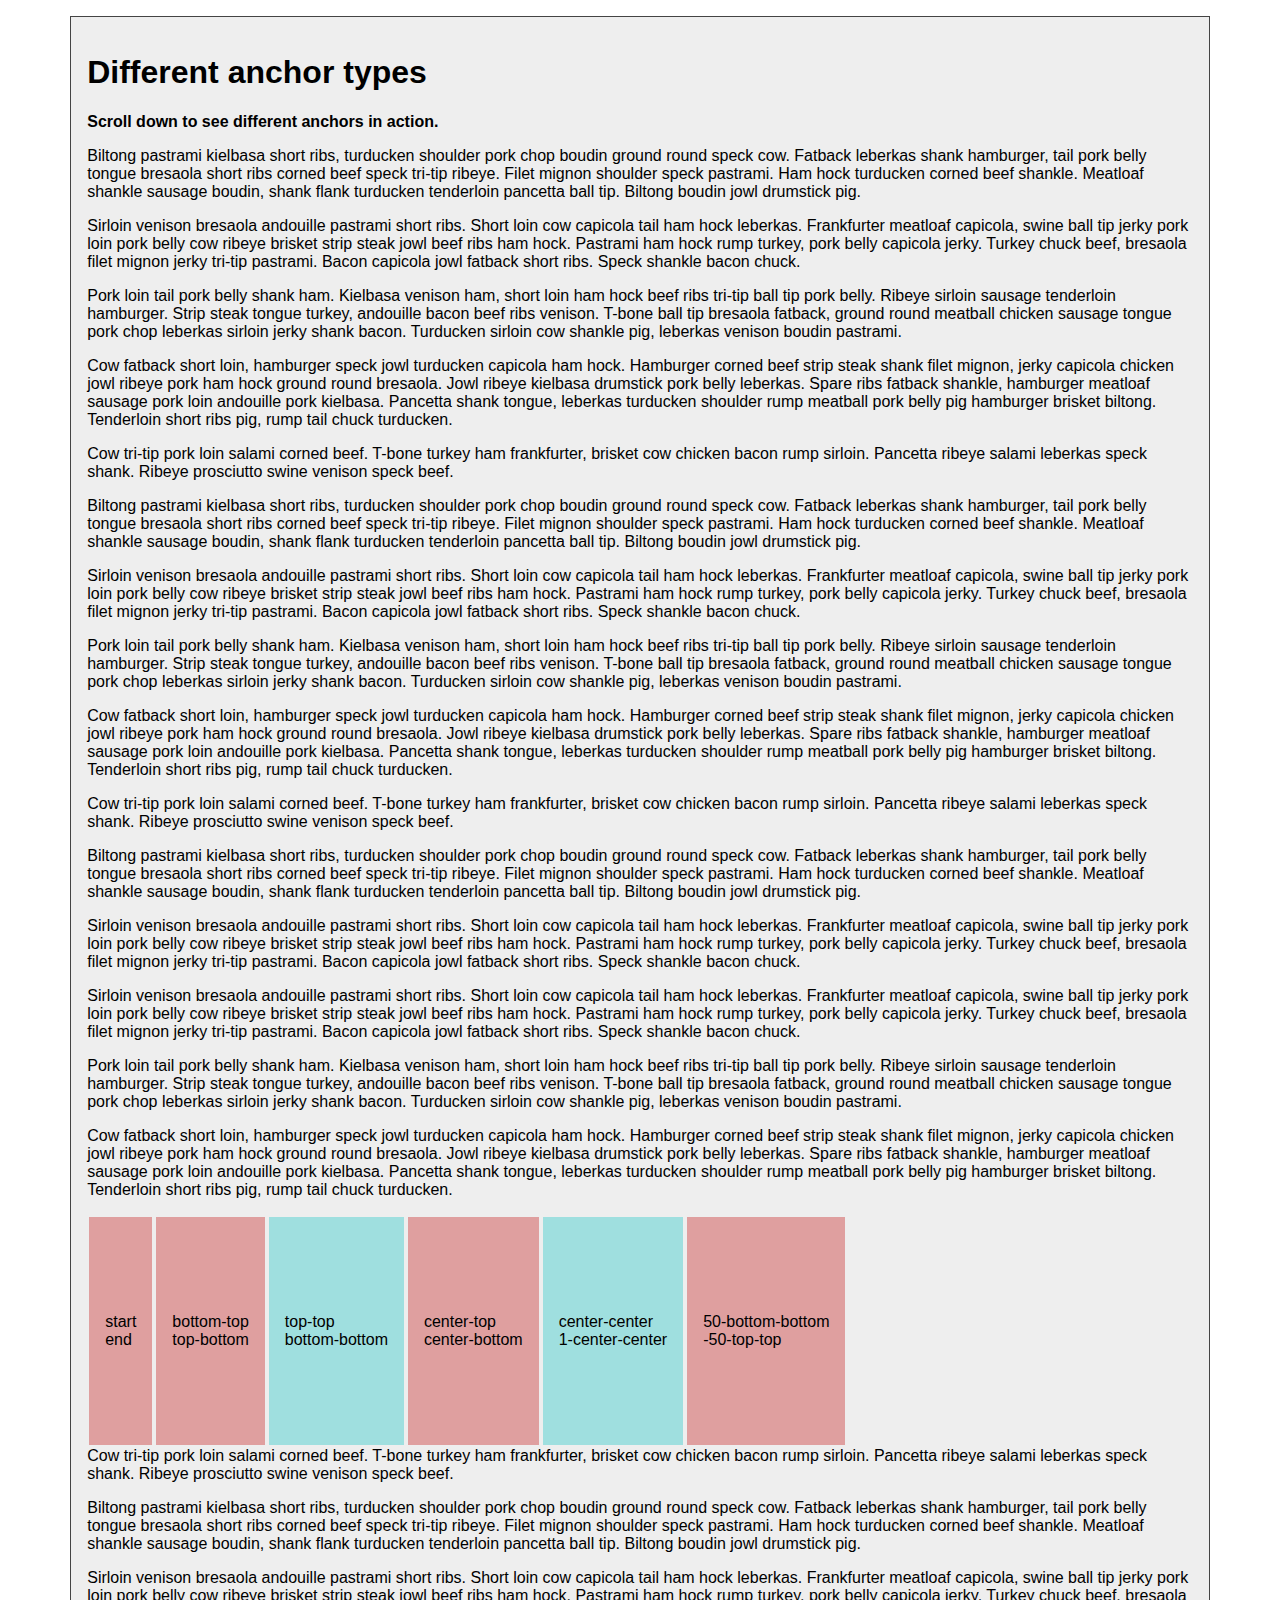
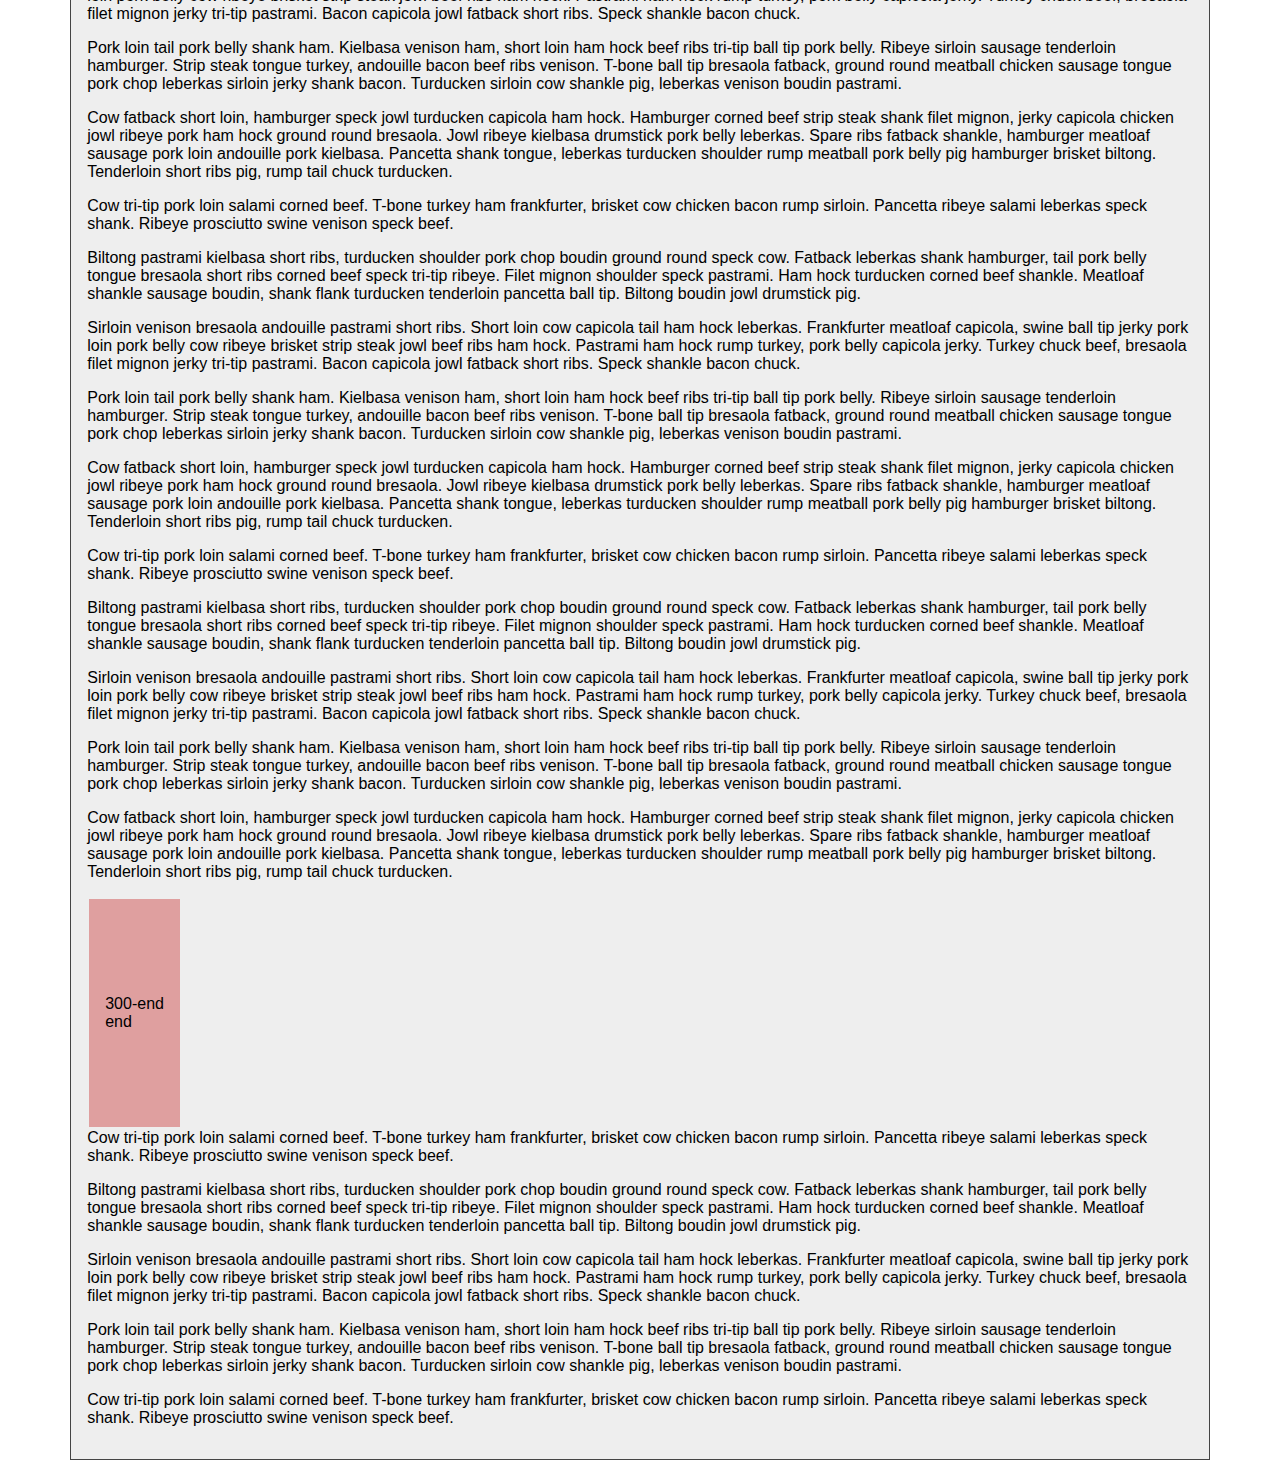
<file: library/skrollr-master/examples/anchors.html>
<!DOCTYPE html>
<html>
<head>
	<meta charset="utf-8">

	<meta name="viewport" content="width=device-width, initial-scale=1, user-scalable=no">

	<title>Anchors</title>

	<style type="text/css">
	body {font-family:sans-serif;}

	#content {
		width:90%;
		background:#eee;
		border:1px solid #444;
		margin:1em auto;
	}

	#content > div {
		padding:1em;
	}

	.box {
		float:left;
		padding:6em 1em;
		margin:2px;
	}

	p {margin:1em 0;}
	</style>
</head>

<body>
	<div id="skrollr-body">

		<div id="content">
			<div>
				<h1>Different anchor types</h1>

				<p>
					<strong>Scroll down to see different anchors in action.</strong>
				</p>

				<p>Biltong pastrami kielbasa short ribs, turducken shoulder pork chop boudin ground round speck cow. Fatback leberkas shank hamburger, tail pork belly tongue bresaola short ribs corned beef speck tri-tip ribeye. Filet mignon shoulder speck pastrami. Ham hock turducken corned beef shankle. Meatloaf shankle sausage boudin, shank flank turducken tenderloin pancetta ball tip. Biltong boudin jowl drumstick pig.</p>

				<p>Sirloin venison bresaola andouille pastrami short ribs. Short loin cow capicola tail ham hock leberkas. Frankfurter meatloaf capicola, swine ball tip jerky pork loin pork belly cow ribeye brisket strip steak jowl beef ribs ham hock. Pastrami ham hock rump turkey, pork belly capicola jerky. Turkey chuck beef, bresaola filet mignon jerky tri-tip pastrami. Bacon capicola jowl fatback short ribs. Speck shankle bacon chuck.</p>

				<p>Pork loin tail pork belly shank ham. Kielbasa venison ham, short loin ham hock beef ribs tri-tip ball tip pork belly. Ribeye sirloin sausage tenderloin hamburger. Strip steak tongue turkey, andouille bacon beef ribs venison. T-bone ball tip bresaola fatback, ground round meatball chicken sausage tongue pork chop leberkas sirloin jerky shank bacon. Turducken sirloin cow shankle pig, leberkas venison boudin pastrami.</p>

				<p>Cow fatback short loin, hamburger speck jowl turducken capicola ham hock. Hamburger corned beef strip steak shank filet mignon, jerky capicola chicken jowl ribeye pork ham hock ground round bresaola. Jowl ribeye kielbasa drumstick pork belly leberkas. Spare ribs fatback shankle, hamburger meatloaf sausage pork loin andouille pork kielbasa. Pancetta shank tongue, leberkas turducken shoulder rump meatball pork belly pig hamburger brisket biltong. Tenderloin short ribs pig, rump tail chuck turducken.</p>

				<p>Cow tri-tip pork loin salami corned beef. T-bone turkey ham frankfurter, brisket cow chicken bacon rump sirloin. Pancetta ribeye salami leberkas speck shank. Ribeye prosciutto swine venison speck beef.</p>

				<p>Biltong pastrami kielbasa short ribs, turducken shoulder pork chop boudin ground round speck cow. Fatback leberkas shank hamburger, tail pork belly tongue bresaola short ribs corned beef speck tri-tip ribeye. Filet mignon shoulder speck pastrami. Ham hock turducken corned beef shankle. Meatloaf shankle sausage boudin, shank flank turducken tenderloin pancetta ball tip. Biltong boudin jowl drumstick pig.</p>

				<p>Sirloin venison bresaola andouille pastrami short ribs. Short loin cow capicola tail ham hock leberkas. Frankfurter meatloaf capicola, swine ball tip jerky pork loin pork belly cow ribeye brisket strip steak jowl beef ribs ham hock. Pastrami ham hock rump turkey, pork belly capicola jerky. Turkey chuck beef, bresaola filet mignon jerky tri-tip pastrami. Bacon capicola jowl fatback short ribs. Speck shankle bacon chuck.</p>

				<p>Pork loin tail pork belly shank ham. Kielbasa venison ham, short loin ham hock beef ribs tri-tip ball tip pork belly. Ribeye sirloin sausage tenderloin hamburger. Strip steak tongue turkey, andouille bacon beef ribs venison. T-bone ball tip bresaola fatback, ground round meatball chicken sausage tongue pork chop leberkas sirloin jerky shank bacon. Turducken sirloin cow shankle pig, leberkas venison boudin pastrami.</p>

				<p>Cow fatback short loin, hamburger speck jowl turducken capicola ham hock. Hamburger corned beef strip steak shank filet mignon, jerky capicola chicken jowl ribeye pork ham hock ground round bresaola. Jowl ribeye kielbasa drumstick pork belly leberkas. Spare ribs fatback shankle, hamburger meatloaf sausage pork loin andouille pork kielbasa. Pancetta shank tongue, leberkas turducken shoulder rump meatball pork belly pig hamburger brisket biltong. Tenderloin short ribs pig, rump tail chuck turducken.</p>

				<p>Cow tri-tip pork loin salami corned beef. T-bone turkey ham frankfurter, brisket cow chicken bacon rump sirloin. Pancetta ribeye salami leberkas speck shank. Ribeye prosciutto swine venison speck beef.</p>

				<p>Biltong pastrami kielbasa short ribs, turducken shoulder pork chop boudin ground round speck cow. Fatback leberkas shank hamburger, tail pork belly tongue bresaola short ribs corned beef speck tri-tip ribeye. Filet mignon shoulder speck pastrami. Ham hock turducken corned beef shankle. Meatloaf shankle sausage boudin, shank flank turducken tenderloin pancetta ball tip. Biltong boudin jowl drumstick pig.</p>

				<p>Sirloin venison bresaola andouille pastrami short ribs. Short loin cow capicola tail ham hock leberkas. Frankfurter meatloaf capicola, swine ball tip jerky pork loin pork belly cow ribeye brisket strip steak jowl beef ribs ham hock. Pastrami ham hock rump turkey, pork belly capicola jerky. Turkey chuck beef, bresaola filet mignon jerky tri-tip pastrami. Bacon capicola jowl fatback short ribs. Speck shankle bacon chuck.</p>

				<p>Sirloin venison bresaola andouille pastrami short ribs. Short loin cow capicola tail ham hock leberkas. Frankfurter meatloaf capicola, swine ball tip jerky pork loin pork belly cow ribeye brisket strip steak jowl beef ribs ham hock. Pastrami ham hock rump turkey, pork belly capicola jerky. Turkey chuck beef, bresaola filet mignon jerky tri-tip pastrami. Bacon capicola jowl fatback short ribs. Speck shankle bacon chuck.</p>

				<p>Pork loin tail pork belly shank ham. Kielbasa venison ham, short loin ham hock beef ribs tri-tip ball tip pork belly. Ribeye sirloin sausage tenderloin hamburger. Strip steak tongue turkey, andouille bacon beef ribs venison. T-bone ball tip bresaola fatback, ground round meatball chicken sausage tongue pork chop leberkas sirloin jerky shank bacon. Turducken sirloin cow shankle pig, leberkas venison boudin pastrami.</p>

				<p>Cow fatback short loin, hamburger speck jowl turducken capicola ham hock. Hamburger corned beef strip steak shank filet mignon, jerky capicola chicken jowl ribeye pork ham hock ground round bresaola. Jowl ribeye kielbasa drumstick pork belly leberkas. Spare ribs fatback shankle, hamburger meatloaf sausage pork loin andouille pork kielbasa. Pancetta shank tongue, leberkas turducken shoulder rump meatball pork belly pig hamburger brisket biltong. Tenderloin short ribs pig, rump tail chuck turducken.</p>

				<div class="box" data-start="background:hsl(0,50%,75%);" data-end="background:hsl(180,50%,75%);">
					start<br>end
				</div>

				<div class="box" data-bottom-top="background:hsl(0,50%,75%);" data-top-bottom="background:hsl(180,50%,75%);">
					bottom-top<br>top-bottom
				</div>

				<div class="box" data-top-top="background:hsl(0,50%,75%);" data-bottom-bottom="background:hsl(180,50%,75%);">
					top-top<br>bottom-bottom
				</div>

				<div class="box" data-center-top="background:hsl(0,50%,75%);" data-center-bottom="background:hsl(180,50%,75%);">
					center-top<br>center-bottom
				</div>

				<div id="bacon" class="box" data-center-center="background:hsl(0,50%,75%);" data-1-center-center="background:hsl(180,50%,75%);">
					center-center<br>1-center-center
				</div>

				<div class="box" data-50-bottom-bottom="background:hsl(0,50%,75%);" data--50-top-top="background:hsl(180,50%,75%);">
					50-bottom-bottom<br>-50-top-top
				</div>

				<p style="clear:both;">Cow tri-tip pork loin salami corned beef. T-bone turkey ham frankfurter, brisket cow chicken bacon rump sirloin. Pancetta ribeye salami leberkas speck shank. Ribeye prosciutto swine venison speck beef.</p>

				<p>Biltong pastrami kielbasa short ribs, turducken shoulder pork chop boudin ground round speck cow. Fatback leberkas shank hamburger, tail pork belly tongue bresaola short ribs corned beef speck tri-tip ribeye. Filet mignon shoulder speck pastrami. Ham hock turducken corned beef shankle. Meatloaf shankle sausage boudin, shank flank turducken tenderloin pancetta ball tip. Biltong boudin jowl drumstick pig.</p>

				<p>Sirloin venison bresaola andouille pastrami short ribs. Short loin cow capicola tail ham hock leberkas. Frankfurter meatloaf capicola, swine ball tip jerky pork loin pork belly cow ribeye brisket strip steak jowl beef ribs ham hock. Pastrami ham hock rump turkey, pork belly capicola jerky. Turkey chuck beef, bresaola filet mignon jerky tri-tip pastrami. Bacon capicola jowl fatback short ribs. Speck shankle bacon chuck.</p>

				<p>Pork loin tail pork belly shank ham. Kielbasa venison ham, short loin ham hock beef ribs tri-tip ball tip pork belly. Ribeye sirloin sausage tenderloin hamburger. Strip steak tongue turkey, andouille bacon beef ribs venison. T-bone ball tip bresaola fatback, ground round meatball chicken sausage tongue pork chop leberkas sirloin jerky shank bacon. Turducken sirloin cow shankle pig, leberkas venison boudin pastrami.</p>

				<p>Cow fatback short loin, hamburger speck jowl turducken capicola ham hock. Hamburger corned beef strip steak shank filet mignon, jerky capicola chicken jowl ribeye pork ham hock ground round bresaola. Jowl ribeye kielbasa drumstick pork belly leberkas. Spare ribs fatback shankle, hamburger meatloaf sausage pork loin andouille pork kielbasa. Pancetta shank tongue, leberkas turducken shoulder rump meatball pork belly pig hamburger brisket biltong. Tenderloin short ribs pig, rump tail chuck turducken.</p>

				<p>Cow tri-tip pork loin salami corned beef. T-bone turkey ham frankfurter, brisket cow chicken bacon rump sirloin. Pancetta ribeye salami leberkas speck shank. Ribeye prosciutto swine venison speck beef.</p>

				<p>Biltong pastrami kielbasa short ribs, turducken shoulder pork chop boudin ground round speck cow. Fatback leberkas shank hamburger, tail pork belly tongue bresaola short ribs corned beef speck tri-tip ribeye. Filet mignon shoulder speck pastrami. Ham hock turducken corned beef shankle. Meatloaf shankle sausage boudin, shank flank turducken tenderloin pancetta ball tip. Biltong boudin jowl drumstick pig.</p>

				<p>Sirloin venison bresaola andouille pastrami short ribs. Short loin cow capicola tail ham hock leberkas. Frankfurter meatloaf capicola, swine ball tip jerky pork loin pork belly cow ribeye brisket strip steak jowl beef ribs ham hock. Pastrami ham hock rump turkey, pork belly capicola jerky. Turkey chuck beef, bresaola filet mignon jerky tri-tip pastrami. Bacon capicola jowl fatback short ribs. Speck shankle bacon chuck.</p>

				<p>Pork loin tail pork belly shank ham. Kielbasa venison ham, short loin ham hock beef ribs tri-tip ball tip pork belly. Ribeye sirloin sausage tenderloin hamburger. Strip steak tongue turkey, andouille bacon beef ribs venison. T-bone ball tip bresaola fatback, ground round meatball chicken sausage tongue pork chop leberkas sirloin jerky shank bacon. Turducken sirloin cow shankle pig, leberkas venison boudin pastrami.</p>

				<p>Cow fatback short loin, hamburger speck jowl turducken capicola ham hock. Hamburger corned beef strip steak shank filet mignon, jerky capicola chicken jowl ribeye pork ham hock ground round bresaola. Jowl ribeye kielbasa drumstick pork belly leberkas. Spare ribs fatback shankle, hamburger meatloaf sausage pork loin andouille pork kielbasa. Pancetta shank tongue, leberkas turducken shoulder rump meatball pork belly pig hamburger brisket biltong. Tenderloin short ribs pig, rump tail chuck turducken.</p>

				<p>Cow tri-tip pork loin salami corned beef. T-bone turkey ham frankfurter, brisket cow chicken bacon rump sirloin. Pancetta ribeye salami leberkas speck shank. Ribeye prosciutto swine venison speck beef.</p>

				<p>Biltong pastrami kielbasa short ribs, turducken shoulder pork chop boudin ground round speck cow. Fatback leberkas shank hamburger, tail pork belly tongue bresaola short ribs corned beef speck tri-tip ribeye. Filet mignon shoulder speck pastrami. Ham hock turducken corned beef shankle. Meatloaf shankle sausage boudin, shank flank turducken tenderloin pancetta ball tip. Biltong boudin jowl drumstick pig.</p>

				<p>Sirloin venison bresaola andouille pastrami short ribs. Short loin cow capicola tail ham hock leberkas. Frankfurter meatloaf capicola, swine ball tip jerky pork loin pork belly cow ribeye brisket strip steak jowl beef ribs ham hock. Pastrami ham hock rump turkey, pork belly capicola jerky. Turkey chuck beef, bresaola filet mignon jerky tri-tip pastrami. Bacon capicola jowl fatback short ribs. Speck shankle bacon chuck.</p>

				<p>Pork loin tail pork belly shank ham. Kielbasa venison ham, short loin ham hock beef ribs tri-tip ball tip pork belly. Ribeye sirloin sausage tenderloin hamburger. Strip steak tongue turkey, andouille bacon beef ribs venison. T-bone ball tip bresaola fatback, ground round meatball chicken sausage tongue pork chop leberkas sirloin jerky shank bacon. Turducken sirloin cow shankle pig, leberkas venison boudin pastrami.</p>

				<p>Cow fatback short loin, hamburger speck jowl turducken capicola ham hock. Hamburger corned beef strip steak shank filet mignon, jerky capicola chicken jowl ribeye pork ham hock ground round bresaola. Jowl ribeye kielbasa drumstick pork belly leberkas. Spare ribs fatback shankle, hamburger meatloaf sausage pork loin andouille pork kielbasa. Pancetta shank tongue, leberkas turducken shoulder rump meatball pork belly pig hamburger brisket biltong. Tenderloin short ribs pig, rump tail chuck turducken.</p>

				<div class="box" data-300-end="background:hsl(0,50%,75%);" data-end="background:hsl(180,50%,75%);">
					300-end<br>end
				</div>

				<p style="clear:both;">Cow tri-tip pork loin salami corned beef. T-bone turkey ham frankfurter, brisket cow chicken bacon rump sirloin. Pancetta ribeye salami leberkas speck shank. Ribeye prosciutto swine venison speck beef.</p>

				<p>Biltong pastrami kielbasa short ribs, turducken shoulder pork chop boudin ground round speck cow. Fatback leberkas shank hamburger, tail pork belly tongue bresaola short ribs corned beef speck tri-tip ribeye. Filet mignon shoulder speck pastrami. Ham hock turducken corned beef shankle. Meatloaf shankle sausage boudin, shank flank turducken tenderloin pancetta ball tip. Biltong boudin jowl drumstick pig.</p>

				<p>Sirloin venison bresaola andouille pastrami short ribs. Short loin cow capicola tail ham hock leberkas. Frankfurter meatloaf capicola, swine ball tip jerky pork loin pork belly cow ribeye brisket strip steak jowl beef ribs ham hock. Pastrami ham hock rump turkey, pork belly capicola jerky. Turkey chuck beef, bresaola filet mignon jerky tri-tip pastrami. Bacon capicola jowl fatback short ribs. Speck shankle bacon chuck.</p>

				<p>Pork loin tail pork belly shank ham. Kielbasa venison ham, short loin ham hock beef ribs tri-tip ball tip pork belly. Ribeye sirloin sausage tenderloin hamburger. Strip steak tongue turkey, andouille bacon beef ribs venison. T-bone ball tip bresaola fatback, ground round meatball chicken sausage tongue pork chop leberkas sirloin jerky shank bacon. Turducken sirloin cow shankle pig, leberkas venison boudin pastrami.</p>

				<p>Cow tri-tip pork loin salami corned beef. T-bone turkey ham frankfurter, brisket cow chicken bacon rump sirloin. Pancetta ribeye salami leberkas speck shank. Ribeye prosciutto swine venison speck beef.</p>
			</div>
		</div>

	</div>

	<script type="text/javascript" src="../dist/skrollr.min.js"></script>

	<script type="text/javascript">
	skrollr.init({
		forceHeight: false
	});
	</script>
</body>

</html>
</file>
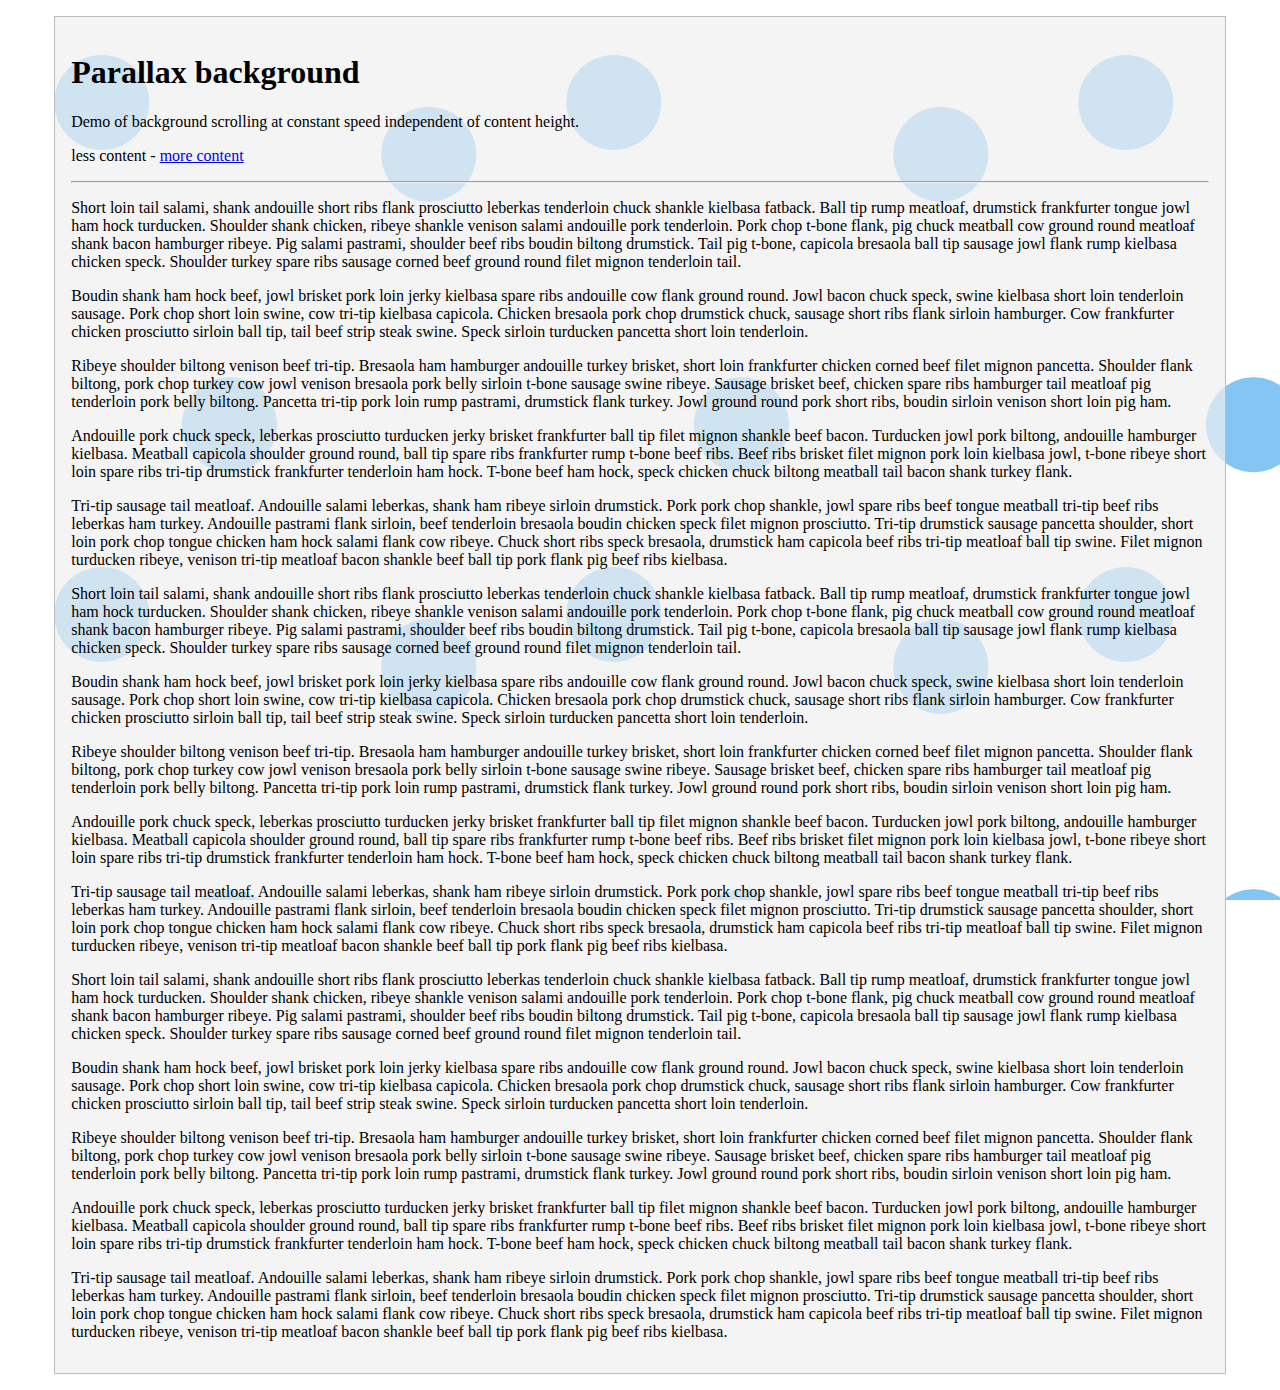
<file: library/skrollr-master/examples/bg_constant_speed_less.html>
<!DOCTYPE html>
<html>
<head>
	<meta charset="utf-8">

	<meta name="viewport" content="width=device-width, initial-scale=1, user-scalable=no">

	<title>Background scroll - less content</title>

	<style type="text/css">
	body {
		background:url(images/bubbles.png) repeat fixed;
	}

	#center {
		background:#f9f9f9;
		background:rgba(240,240,240,.7);
		width:90%;
		padding:1em;
		margin:1em auto;
		border:1px solid #bbb;
	}
	</style>
</head>

<body data-0="background-position:0px 0px;" data-100000="background-position:0px -50000px;">
	<div id="skrollr-body">
		<div id="center">
			<h1>Parallax background</h1>
			<p>Demo of background scrolling at constant speed independent of content height.</p>
			<p>less content - <a href="bg_constant_speed_more.html">more content</a></p>
			<hr />
			<p>
				Short loin tail salami, shank andouille short ribs flank prosciutto leberkas tenderloin chuck shankle kielbasa fatback. Ball tip rump meatloaf, drumstick frankfurter tongue jowl ham hock turducken. Shoulder shank chicken, ribeye shankle venison salami andouille pork tenderloin. Pork chop t-bone flank, pig chuck meatball cow ground round meatloaf shank bacon hamburger ribeye. Pig salami pastrami, shoulder beef ribs boudin biltong drumstick. Tail pig t-bone, capicola bresaola ball tip sausage jowl flank rump kielbasa chicken speck. Shoulder turkey spare ribs sausage corned beef ground round filet mignon tenderloin tail.
			</p>
			<p>
				Boudin shank ham hock beef, jowl brisket pork loin jerky kielbasa spare ribs andouille cow flank ground round. Jowl bacon chuck speck, swine kielbasa short loin tenderloin sausage. Pork chop short loin swine, cow tri-tip kielbasa capicola. Chicken bresaola pork chop drumstick chuck, sausage short ribs flank sirloin hamburger. Cow frankfurter chicken prosciutto sirloin ball tip, tail beef strip steak swine. Speck sirloin turducken pancetta short loin tenderloin.
			</p>
			<p>
				Ribeye shoulder biltong venison beef tri-tip. Bresaola ham hamburger andouille turkey brisket, short loin frankfurter chicken corned beef filet mignon pancetta. Shoulder flank biltong, pork chop turkey cow jowl venison bresaola pork belly sirloin t-bone sausage swine ribeye. Sausage brisket beef, chicken spare ribs hamburger tail meatloaf pig tenderloin pork belly biltong. Pancetta tri-tip pork loin rump pastrami, drumstick flank turkey. Jowl ground round pork short ribs, boudin sirloin venison short loin pig ham.
			</p>
			<p>
				Andouille pork chuck speck, leberkas prosciutto turducken jerky brisket frankfurter ball tip filet mignon shankle beef bacon. Turducken jowl pork biltong, andouille hamburger kielbasa. Meatball capicola shoulder ground round, ball tip spare ribs frankfurter rump t-bone beef ribs. Beef ribs brisket filet mignon pork loin kielbasa jowl, t-bone ribeye short loin spare ribs tri-tip drumstick frankfurter tenderloin ham hock. T-bone beef ham hock, speck chicken chuck biltong meatball tail bacon shank turkey flank.
			</p>
			<p>
				Tri-tip sausage tail meatloaf. Andouille salami leberkas, shank ham ribeye sirloin drumstick. Pork pork chop shankle, jowl spare ribs beef tongue meatball tri-tip beef ribs leberkas ham turkey. Andouille pastrami flank sirloin, beef tenderloin bresaola boudin chicken speck filet mignon prosciutto. Tri-tip drumstick sausage pancetta shoulder, short loin pork chop tongue chicken ham hock salami flank cow ribeye. Chuck short ribs speck bresaola, drumstick ham capicola beef ribs tri-tip meatloaf ball tip swine. Filet mignon turducken ribeye, venison tri-tip meatloaf bacon shankle beef ball tip pork flank pig beef ribs kielbasa.
			</p>
			<p>
				Short loin tail salami, shank andouille short ribs flank prosciutto leberkas tenderloin chuck shankle kielbasa fatback. Ball tip rump meatloaf, drumstick frankfurter tongue jowl ham hock turducken. Shoulder shank chicken, ribeye shankle venison salami andouille pork tenderloin. Pork chop t-bone flank, pig chuck meatball cow ground round meatloaf shank bacon hamburger ribeye. Pig salami pastrami, shoulder beef ribs boudin biltong drumstick. Tail pig t-bone, capicola bresaola ball tip sausage jowl flank rump kielbasa chicken speck. Shoulder turkey spare ribs sausage corned beef ground round filet mignon tenderloin tail.
			</p>
			<p>
				Boudin shank ham hock beef, jowl brisket pork loin jerky kielbasa spare ribs andouille cow flank ground round. Jowl bacon chuck speck, swine kielbasa short loin tenderloin sausage. Pork chop short loin swine, cow tri-tip kielbasa capicola. Chicken bresaola pork chop drumstick chuck, sausage short ribs flank sirloin hamburger. Cow frankfurter chicken prosciutto sirloin ball tip, tail beef strip steak swine. Speck sirloin turducken pancetta short loin tenderloin.
			</p>
			<p>
				Ribeye shoulder biltong venison beef tri-tip. Bresaola ham hamburger andouille turkey brisket, short loin frankfurter chicken corned beef filet mignon pancetta. Shoulder flank biltong, pork chop turkey cow jowl venison bresaola pork belly sirloin t-bone sausage swine ribeye. Sausage brisket beef, chicken spare ribs hamburger tail meatloaf pig tenderloin pork belly biltong. Pancetta tri-tip pork loin rump pastrami, drumstick flank turkey. Jowl ground round pork short ribs, boudin sirloin venison short loin pig ham.
			</p>
			<p>
				Andouille pork chuck speck, leberkas prosciutto turducken jerky brisket frankfurter ball tip filet mignon shankle beef bacon. Turducken jowl pork biltong, andouille hamburger kielbasa. Meatball capicola shoulder ground round, ball tip spare ribs frankfurter rump t-bone beef ribs. Beef ribs brisket filet mignon pork loin kielbasa jowl, t-bone ribeye short loin spare ribs tri-tip drumstick frankfurter tenderloin ham hock. T-bone beef ham hock, speck chicken chuck biltong meatball tail bacon shank turkey flank.
			</p>
			<p>
				Tri-tip sausage tail meatloaf. Andouille salami leberkas, shank ham ribeye sirloin drumstick. Pork pork chop shankle, jowl spare ribs beef tongue meatball tri-tip beef ribs leberkas ham turkey. Andouille pastrami flank sirloin, beef tenderloin bresaola boudin chicken speck filet mignon prosciutto. Tri-tip drumstick sausage pancetta shoulder, short loin pork chop tongue chicken ham hock salami flank cow ribeye. Chuck short ribs speck bresaola, drumstick ham capicola beef ribs tri-tip meatloaf ball tip swine. Filet mignon turducken ribeye, venison tri-tip meatloaf bacon shankle beef ball tip pork flank pig beef ribs kielbasa.
			</p>
			<p>
				Short loin tail salami, shank andouille short ribs flank prosciutto leberkas tenderloin chuck shankle kielbasa fatback. Ball tip rump meatloaf, drumstick frankfurter tongue jowl ham hock turducken. Shoulder shank chicken, ribeye shankle venison salami andouille pork tenderloin. Pork chop t-bone flank, pig chuck meatball cow ground round meatloaf shank bacon hamburger ribeye. Pig salami pastrami, shoulder beef ribs boudin biltong drumstick. Tail pig t-bone, capicola bresaola ball tip sausage jowl flank rump kielbasa chicken speck. Shoulder turkey spare ribs sausage corned beef ground round filet mignon tenderloin tail.
			</p>
			<p>
				Boudin shank ham hock beef, jowl brisket pork loin jerky kielbasa spare ribs andouille cow flank ground round. Jowl bacon chuck speck, swine kielbasa short loin tenderloin sausage. Pork chop short loin swine, cow tri-tip kielbasa capicola. Chicken bresaola pork chop drumstick chuck, sausage short ribs flank sirloin hamburger. Cow frankfurter chicken prosciutto sirloin ball tip, tail beef strip steak swine. Speck sirloin turducken pancetta short loin tenderloin.
			</p>
			<p>
				Ribeye shoulder biltong venison beef tri-tip. Bresaola ham hamburger andouille turkey brisket, short loin frankfurter chicken corned beef filet mignon pancetta. Shoulder flank biltong, pork chop turkey cow jowl venison bresaola pork belly sirloin t-bone sausage swine ribeye. Sausage brisket beef, chicken spare ribs hamburger tail meatloaf pig tenderloin pork belly biltong. Pancetta tri-tip pork loin rump pastrami, drumstick flank turkey. Jowl ground round pork short ribs, boudin sirloin venison short loin pig ham.
			</p>
			<p>
				Andouille pork chuck speck, leberkas prosciutto turducken jerky brisket frankfurter ball tip filet mignon shankle beef bacon. Turducken jowl pork biltong, andouille hamburger kielbasa. Meatball capicola shoulder ground round, ball tip spare ribs frankfurter rump t-bone beef ribs. Beef ribs brisket filet mignon pork loin kielbasa jowl, t-bone ribeye short loin spare ribs tri-tip drumstick frankfurter tenderloin ham hock. T-bone beef ham hock, speck chicken chuck biltong meatball tail bacon shank turkey flank.
			</p>
			<p>
				Tri-tip sausage tail meatloaf. Andouille salami leberkas, shank ham ribeye sirloin drumstick. Pork pork chop shankle, jowl spare ribs beef tongue meatball tri-tip beef ribs leberkas ham turkey. Andouille pastrami flank sirloin, beef tenderloin bresaola boudin chicken speck filet mignon prosciutto. Tri-tip drumstick sausage pancetta shoulder, short loin pork chop tongue chicken ham hock salami flank cow ribeye. Chuck short ribs speck bresaola, drumstick ham capicola beef ribs tri-tip meatloaf ball tip swine. Filet mignon turducken ribeye, venison tri-tip meatloaf bacon shankle beef ball tip pork flank pig beef ribs kielbasa.
			</p>
		</div>
	</div>

	<script type="text/javascript" src="../dist/skrollr.min.js"></script>

	<script type="text/javascript">
	skrollr.init({
		forceHeight: false
	});
	</script>
</body>

</html>
</file>
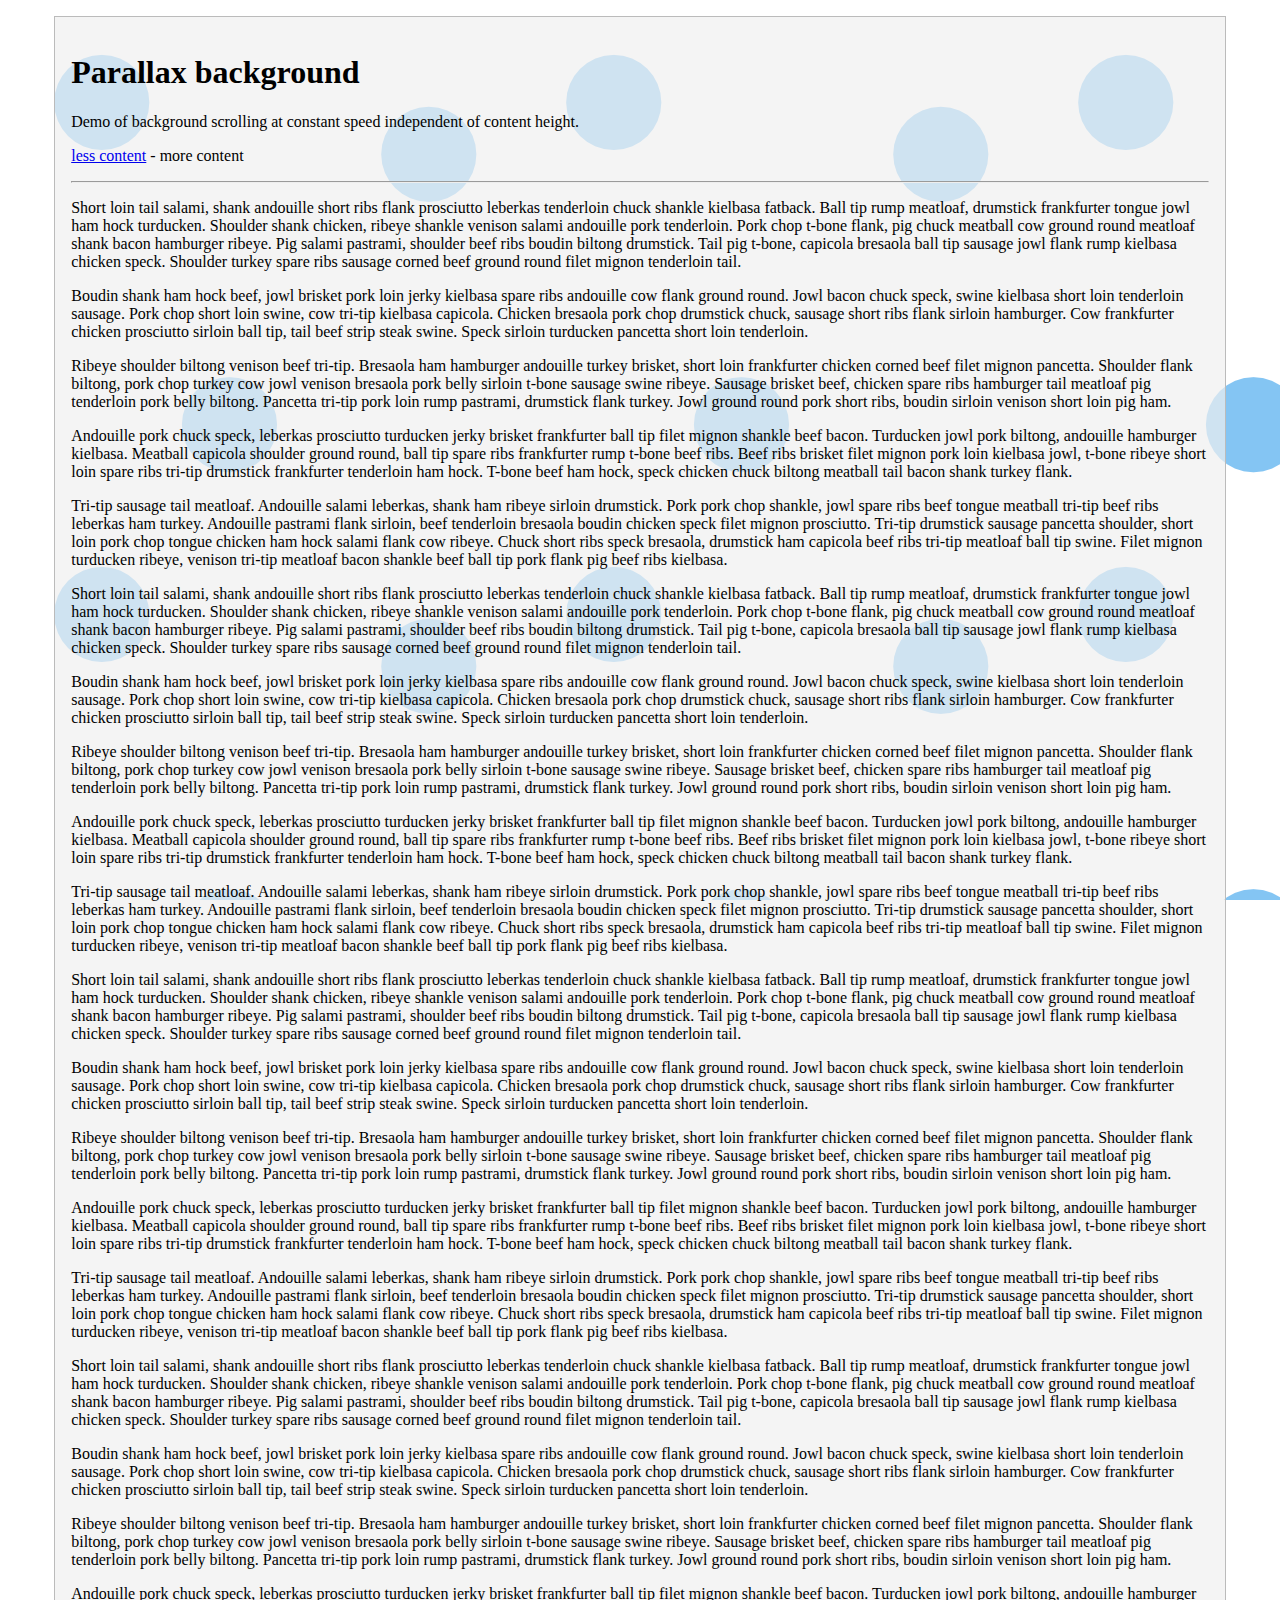
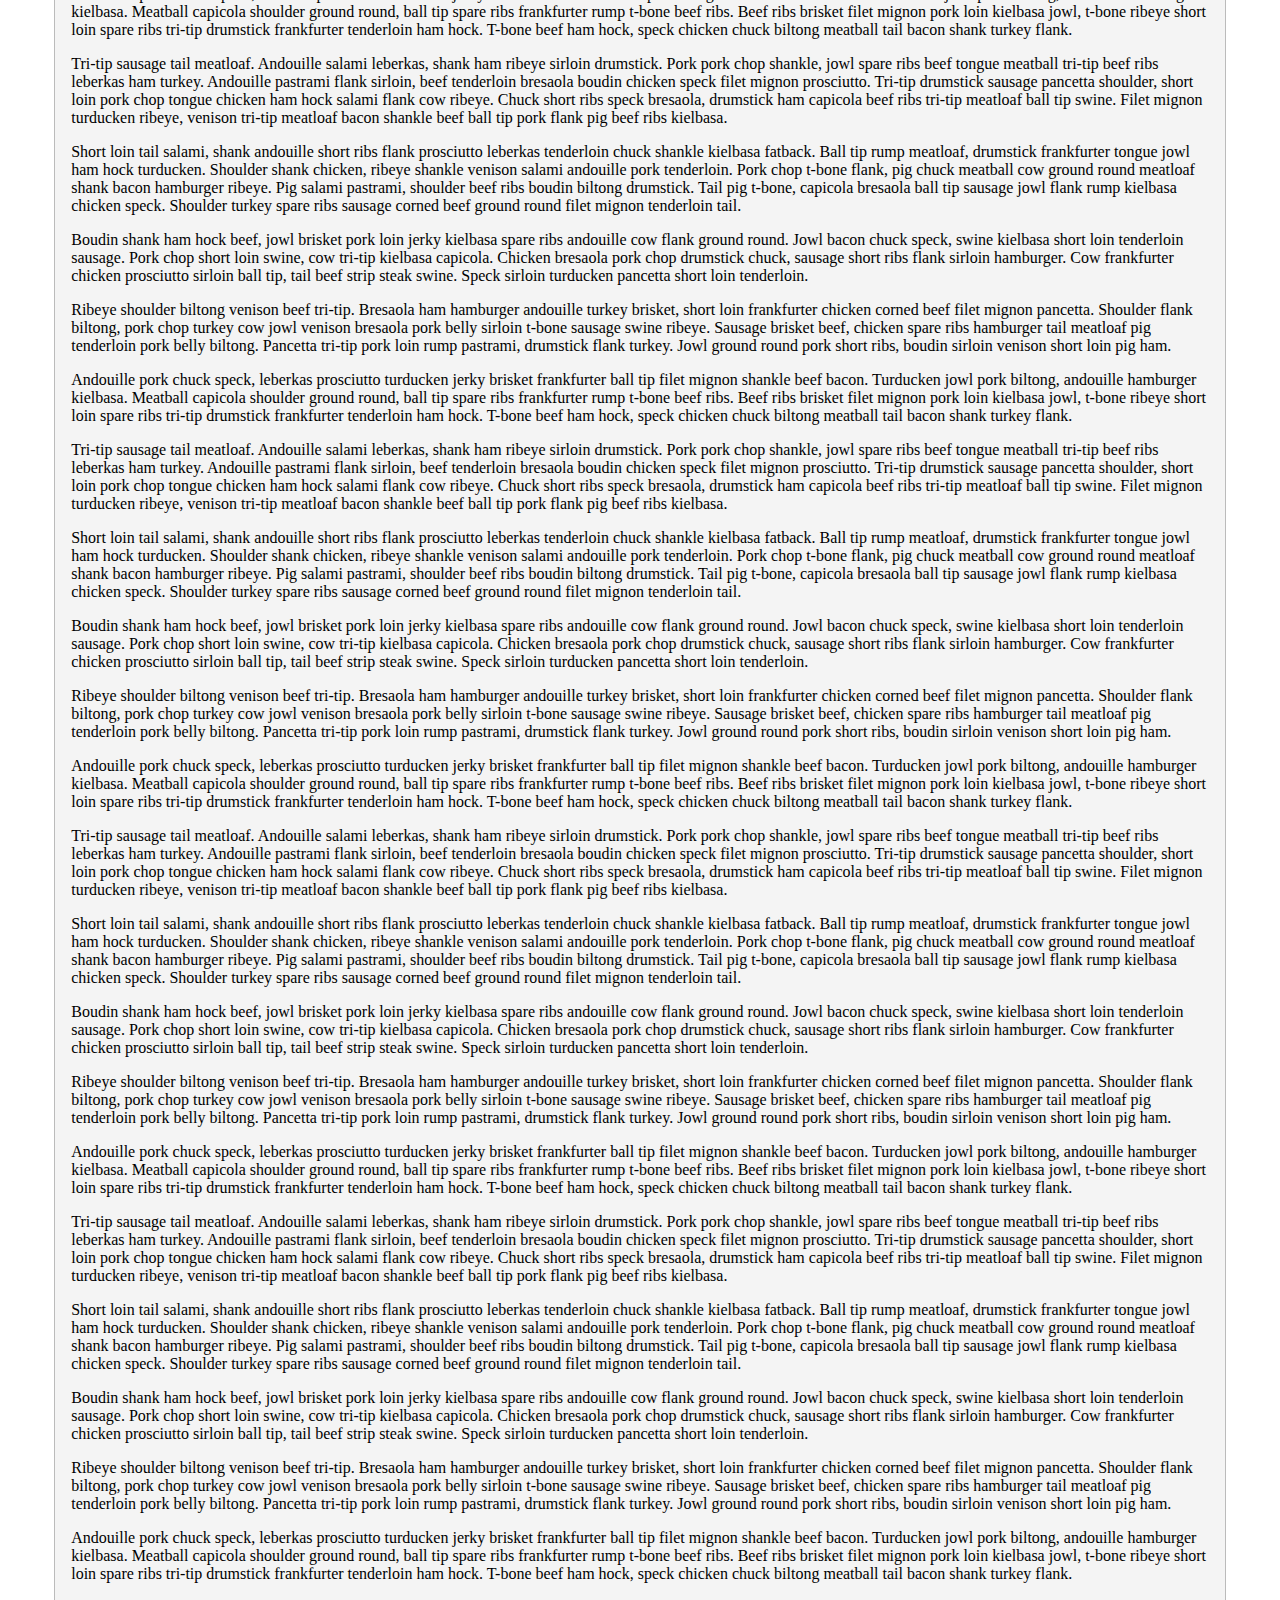
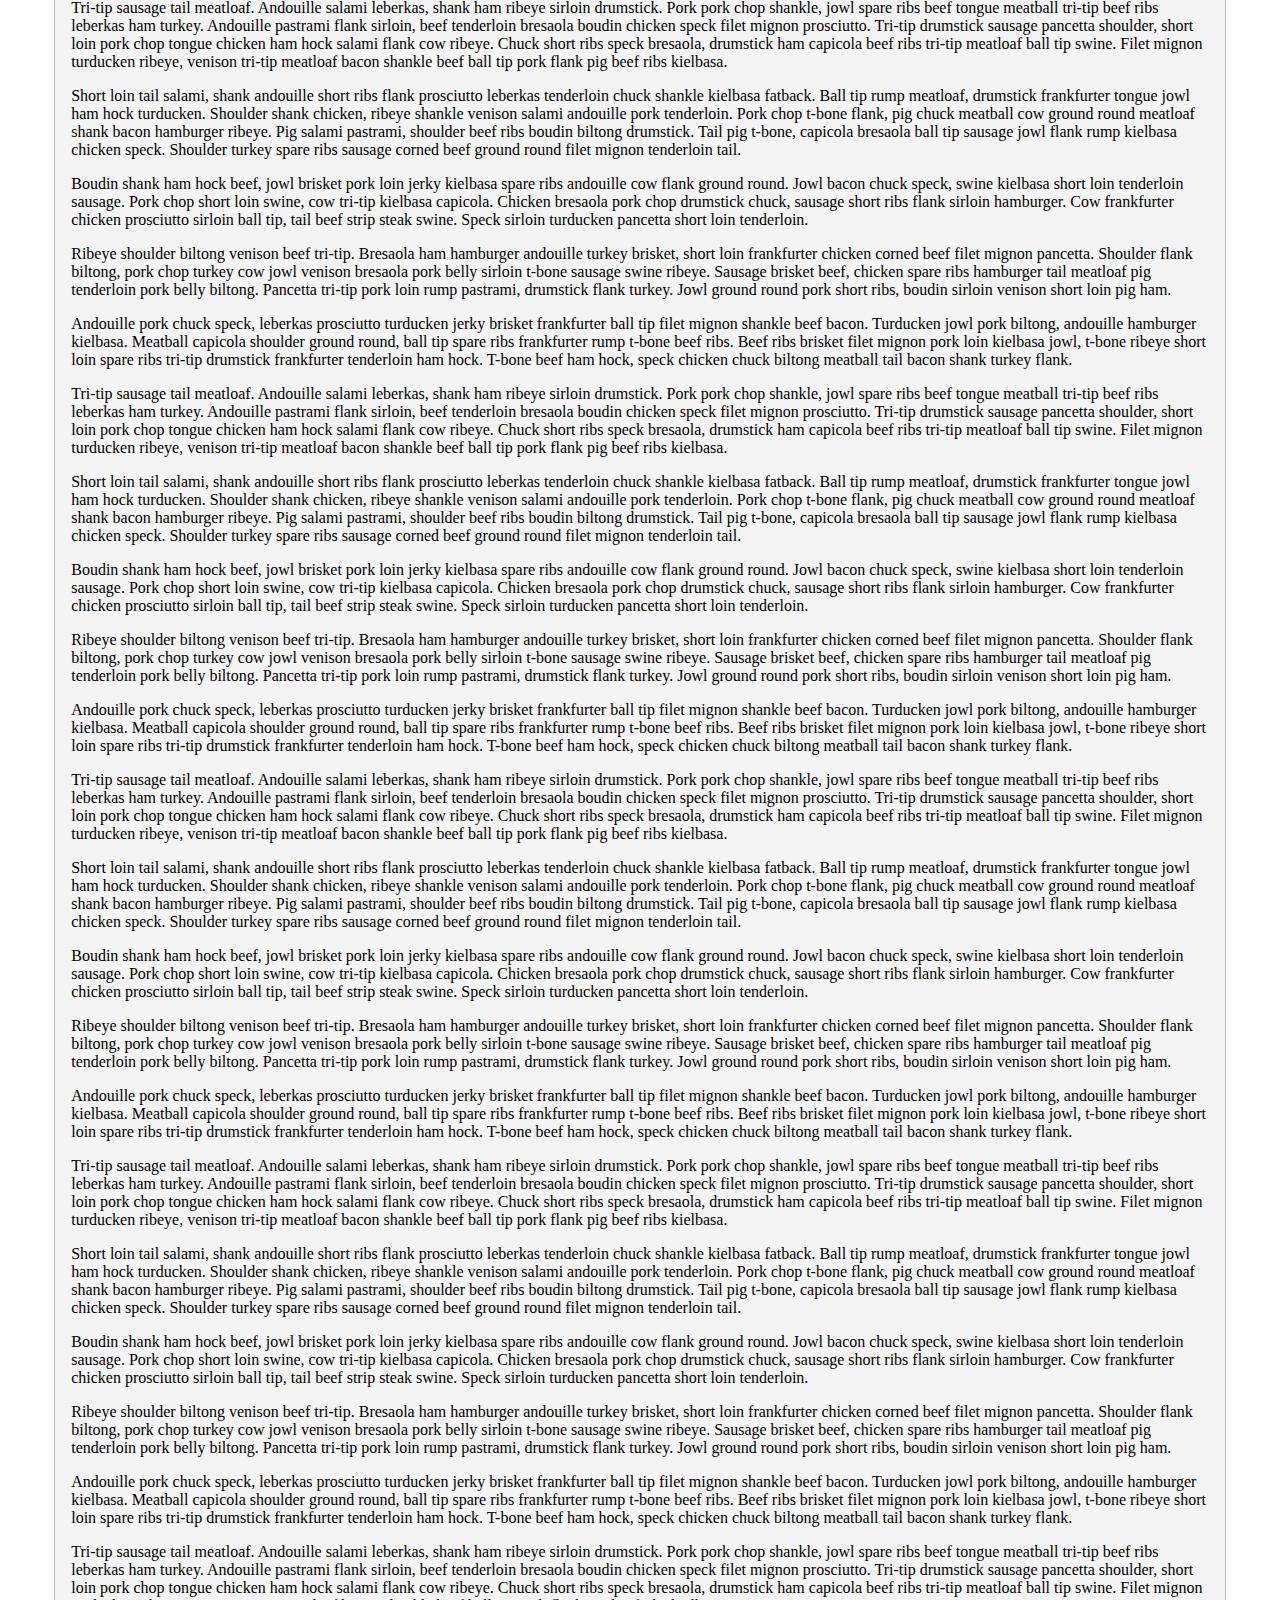
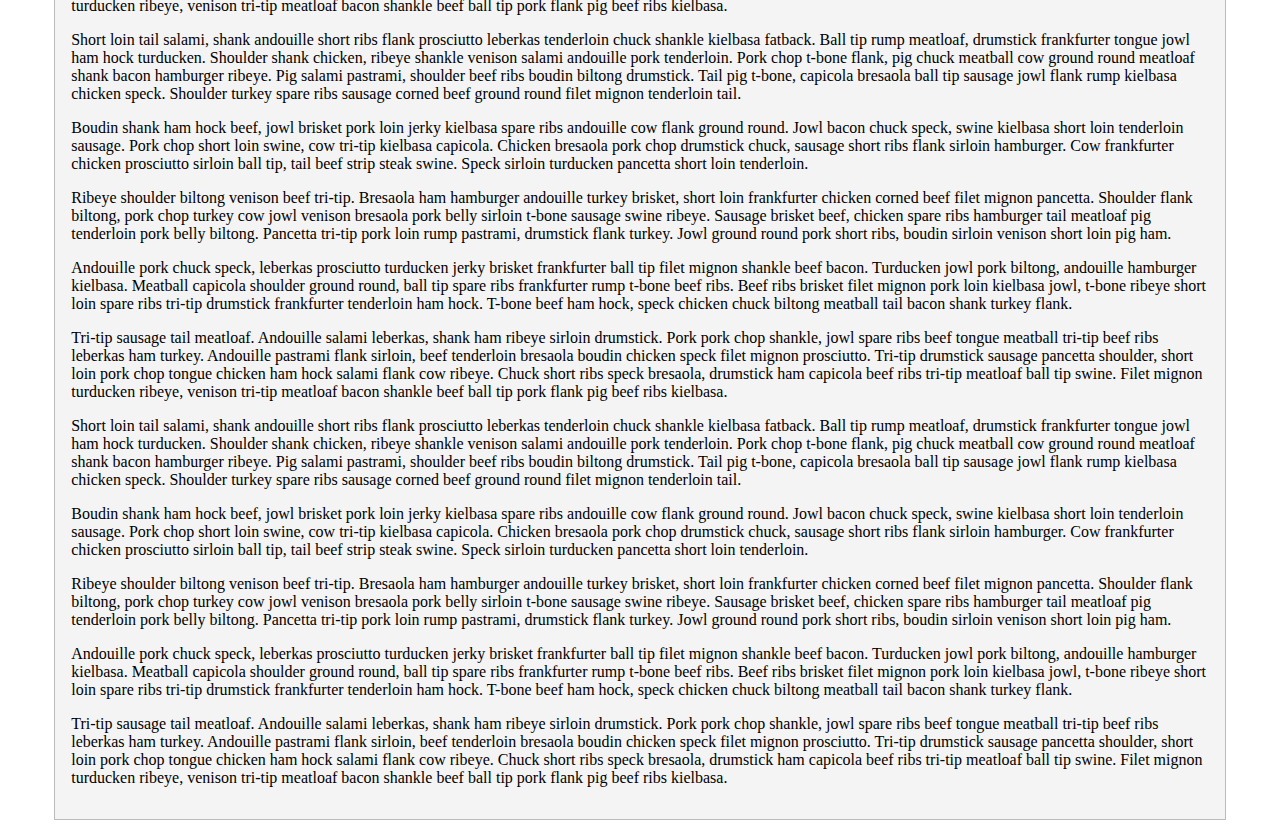
<file: library/skrollr-master/examples/bg_constant_speed_more.html>
<!DOCTYPE html>
<html>
<head>
	<meta charset="utf-8">

	<meta name="viewport" content="width=device-width, initial-scale=1, user-scalable=no">

	<title>Background scroll - more content</title>

	<style type="text/css">
	body {
		background:url(images/bubbles.png) repeat fixed;
	}

	#center {
		background:#f9f9f9;
		background:rgba(240,240,240,.7);
		width:90%;
		padding:1em;
		margin:1em auto;
		border:1px solid #bbb;
	}
	</style>
</head>

<body data-0="background-position:0px 0px;" data-100000="background-position:0px -50000px;">
	<div id="skrollr-body">
		<div id="center">
			<h1>Parallax background</h1>
			<p>Demo of background scrolling at constant speed independent of content height.</p>
			<p><a href="bg_constant_speed_less.html">less content</a> - more content</p>
			<hr />
			<p>
				Short loin tail salami, shank andouille short ribs flank prosciutto leberkas tenderloin chuck shankle kielbasa fatback. Ball tip rump meatloaf, drumstick frankfurter tongue jowl ham hock turducken. Shoulder shank chicken, ribeye shankle venison salami andouille pork tenderloin. Pork chop t-bone flank, pig chuck meatball cow ground round meatloaf shank bacon hamburger ribeye. Pig salami pastrami, shoulder beef ribs boudin biltong drumstick. Tail pig t-bone, capicola bresaola ball tip sausage jowl flank rump kielbasa chicken speck. Shoulder turkey spare ribs sausage corned beef ground round filet mignon tenderloin tail.
			</p>
			<p>
				Boudin shank ham hock beef, jowl brisket pork loin jerky kielbasa spare ribs andouille cow flank ground round. Jowl bacon chuck speck, swine kielbasa short loin tenderloin sausage. Pork chop short loin swine, cow tri-tip kielbasa capicola. Chicken bresaola pork chop drumstick chuck, sausage short ribs flank sirloin hamburger. Cow frankfurter chicken prosciutto sirloin ball tip, tail beef strip steak swine. Speck sirloin turducken pancetta short loin tenderloin.
			</p>
			<p>
				Ribeye shoulder biltong venison beef tri-tip. Bresaola ham hamburger andouille turkey brisket, short loin frankfurter chicken corned beef filet mignon pancetta. Shoulder flank biltong, pork chop turkey cow jowl venison bresaola pork belly sirloin t-bone sausage swine ribeye. Sausage brisket beef, chicken spare ribs hamburger tail meatloaf pig tenderloin pork belly biltong. Pancetta tri-tip pork loin rump pastrami, drumstick flank turkey. Jowl ground round pork short ribs, boudin sirloin venison short loin pig ham.
			</p>
			<p>
				Andouille pork chuck speck, leberkas prosciutto turducken jerky brisket frankfurter ball tip filet mignon shankle beef bacon. Turducken jowl pork biltong, andouille hamburger kielbasa. Meatball capicola shoulder ground round, ball tip spare ribs frankfurter rump t-bone beef ribs. Beef ribs brisket filet mignon pork loin kielbasa jowl, t-bone ribeye short loin spare ribs tri-tip drumstick frankfurter tenderloin ham hock. T-bone beef ham hock, speck chicken chuck biltong meatball tail bacon shank turkey flank.
			</p>
			<p>
				Tri-tip sausage tail meatloaf. Andouille salami leberkas, shank ham ribeye sirloin drumstick. Pork pork chop shankle, jowl spare ribs beef tongue meatball tri-tip beef ribs leberkas ham turkey. Andouille pastrami flank sirloin, beef tenderloin bresaola boudin chicken speck filet mignon prosciutto. Tri-tip drumstick sausage pancetta shoulder, short loin pork chop tongue chicken ham hock salami flank cow ribeye. Chuck short ribs speck bresaola, drumstick ham capicola beef ribs tri-tip meatloaf ball tip swine. Filet mignon turducken ribeye, venison tri-tip meatloaf bacon shankle beef ball tip pork flank pig beef ribs kielbasa.
			</p>
			<p>
				Short loin tail salami, shank andouille short ribs flank prosciutto leberkas tenderloin chuck shankle kielbasa fatback. Ball tip rump meatloaf, drumstick frankfurter tongue jowl ham hock turducken. Shoulder shank chicken, ribeye shankle venison salami andouille pork tenderloin. Pork chop t-bone flank, pig chuck meatball cow ground round meatloaf shank bacon hamburger ribeye. Pig salami pastrami, shoulder beef ribs boudin biltong drumstick. Tail pig t-bone, capicola bresaola ball tip sausage jowl flank rump kielbasa chicken speck. Shoulder turkey spare ribs sausage corned beef ground round filet mignon tenderloin tail.
			</p>
			<p>
				Boudin shank ham hock beef, jowl brisket pork loin jerky kielbasa spare ribs andouille cow flank ground round. Jowl bacon chuck speck, swine kielbasa short loin tenderloin sausage. Pork chop short loin swine, cow tri-tip kielbasa capicola. Chicken bresaola pork chop drumstick chuck, sausage short ribs flank sirloin hamburger. Cow frankfurter chicken prosciutto sirloin ball tip, tail beef strip steak swine. Speck sirloin turducken pancetta short loin tenderloin.
			</p>
			<p>
				Ribeye shoulder biltong venison beef tri-tip. Bresaola ham hamburger andouille turkey brisket, short loin frankfurter chicken corned beef filet mignon pancetta. Shoulder flank biltong, pork chop turkey cow jowl venison bresaola pork belly sirloin t-bone sausage swine ribeye. Sausage brisket beef, chicken spare ribs hamburger tail meatloaf pig tenderloin pork belly biltong. Pancetta tri-tip pork loin rump pastrami, drumstick flank turkey. Jowl ground round pork short ribs, boudin sirloin venison short loin pig ham.
			</p>
			<p>
				Andouille pork chuck speck, leberkas prosciutto turducken jerky brisket frankfurter ball tip filet mignon shankle beef bacon. Turducken jowl pork biltong, andouille hamburger kielbasa. Meatball capicola shoulder ground round, ball tip spare ribs frankfurter rump t-bone beef ribs. Beef ribs brisket filet mignon pork loin kielbasa jowl, t-bone ribeye short loin spare ribs tri-tip drumstick frankfurter tenderloin ham hock. T-bone beef ham hock, speck chicken chuck biltong meatball tail bacon shank turkey flank.
			</p>
			<p>
				Tri-tip sausage tail meatloaf. Andouille salami leberkas, shank ham ribeye sirloin drumstick. Pork pork chop shankle, jowl spare ribs beef tongue meatball tri-tip beef ribs leberkas ham turkey. Andouille pastrami flank sirloin, beef tenderloin bresaola boudin chicken speck filet mignon prosciutto. Tri-tip drumstick sausage pancetta shoulder, short loin pork chop tongue chicken ham hock salami flank cow ribeye. Chuck short ribs speck bresaola, drumstick ham capicola beef ribs tri-tip meatloaf ball tip swine. Filet mignon turducken ribeye, venison tri-tip meatloaf bacon shankle beef ball tip pork flank pig beef ribs kielbasa.
			</p>
			<p>
				Short loin tail salami, shank andouille short ribs flank prosciutto leberkas tenderloin chuck shankle kielbasa fatback. Ball tip rump meatloaf, drumstick frankfurter tongue jowl ham hock turducken. Shoulder shank chicken, ribeye shankle venison salami andouille pork tenderloin. Pork chop t-bone flank, pig chuck meatball cow ground round meatloaf shank bacon hamburger ribeye. Pig salami pastrami, shoulder beef ribs boudin biltong drumstick. Tail pig t-bone, capicola bresaola ball tip sausage jowl flank rump kielbasa chicken speck. Shoulder turkey spare ribs sausage corned beef ground round filet mignon tenderloin tail.
			</p>
			<p>
				Boudin shank ham hock beef, jowl brisket pork loin jerky kielbasa spare ribs andouille cow flank ground round. Jowl bacon chuck speck, swine kielbasa short loin tenderloin sausage. Pork chop short loin swine, cow tri-tip kielbasa capicola. Chicken bresaola pork chop drumstick chuck, sausage short ribs flank sirloin hamburger. Cow frankfurter chicken prosciutto sirloin ball tip, tail beef strip steak swine. Speck sirloin turducken pancetta short loin tenderloin.
			</p>
			<p>
				Ribeye shoulder biltong venison beef tri-tip. Bresaola ham hamburger andouille turkey brisket, short loin frankfurter chicken corned beef filet mignon pancetta. Shoulder flank biltong, pork chop turkey cow jowl venison bresaola pork belly sirloin t-bone sausage swine ribeye. Sausage brisket beef, chicken spare ribs hamburger tail meatloaf pig tenderloin pork belly biltong. Pancetta tri-tip pork loin rump pastrami, drumstick flank turkey. Jowl ground round pork short ribs, boudin sirloin venison short loin pig ham.
			</p>
			<p>
				Andouille pork chuck speck, leberkas prosciutto turducken jerky brisket frankfurter ball tip filet mignon shankle beef bacon. Turducken jowl pork biltong, andouille hamburger kielbasa. Meatball capicola shoulder ground round, ball tip spare ribs frankfurter rump t-bone beef ribs. Beef ribs brisket filet mignon pork loin kielbasa jowl, t-bone ribeye short loin spare ribs tri-tip drumstick frankfurter tenderloin ham hock. T-bone beef ham hock, speck chicken chuck biltong meatball tail bacon shank turkey flank.
			</p>
			<p>
				Tri-tip sausage tail meatloaf. Andouille salami leberkas, shank ham ribeye sirloin drumstick. Pork pork chop shankle, jowl spare ribs beef tongue meatball tri-tip beef ribs leberkas ham turkey. Andouille pastrami flank sirloin, beef tenderloin bresaola boudin chicken speck filet mignon prosciutto. Tri-tip drumstick sausage pancetta shoulder, short loin pork chop tongue chicken ham hock salami flank cow ribeye. Chuck short ribs speck bresaola, drumstick ham capicola beef ribs tri-tip meatloaf ball tip swine. Filet mignon turducken ribeye, venison tri-tip meatloaf bacon shankle beef ball tip pork flank pig beef ribs kielbasa.
			</p>
			<p>
				Short loin tail salami, shank andouille short ribs flank prosciutto leberkas tenderloin chuck shankle kielbasa fatback. Ball tip rump meatloaf, drumstick frankfurter tongue jowl ham hock turducken. Shoulder shank chicken, ribeye shankle venison salami andouille pork tenderloin. Pork chop t-bone flank, pig chuck meatball cow ground round meatloaf shank bacon hamburger ribeye. Pig salami pastrami, shoulder beef ribs boudin biltong drumstick. Tail pig t-bone, capicola bresaola ball tip sausage jowl flank rump kielbasa chicken speck. Shoulder turkey spare ribs sausage corned beef ground round filet mignon tenderloin tail.
			</p>
			<p>
				Boudin shank ham hock beef, jowl brisket pork loin jerky kielbasa spare ribs andouille cow flank ground round. Jowl bacon chuck speck, swine kielbasa short loin tenderloin sausage. Pork chop short loin swine, cow tri-tip kielbasa capicola. Chicken bresaola pork chop drumstick chuck, sausage short ribs flank sirloin hamburger. Cow frankfurter chicken prosciutto sirloin ball tip, tail beef strip steak swine. Speck sirloin turducken pancetta short loin tenderloin.
			</p>
			<p>
				Ribeye shoulder biltong venison beef tri-tip. Bresaola ham hamburger andouille turkey brisket, short loin frankfurter chicken corned beef filet mignon pancetta. Shoulder flank biltong, pork chop turkey cow jowl venison bresaola pork belly sirloin t-bone sausage swine ribeye. Sausage brisket beef, chicken spare ribs hamburger tail meatloaf pig tenderloin pork belly biltong. Pancetta tri-tip pork loin rump pastrami, drumstick flank turkey. Jowl ground round pork short ribs, boudin sirloin venison short loin pig ham.
			</p>
			<p>
				Andouille pork chuck speck, leberkas prosciutto turducken jerky brisket frankfurter ball tip filet mignon shankle beef bacon. Turducken jowl pork biltong, andouille hamburger kielbasa. Meatball capicola shoulder ground round, ball tip spare ribs frankfurter rump t-bone beef ribs. Beef ribs brisket filet mignon pork loin kielbasa jowl, t-bone ribeye short loin spare ribs tri-tip drumstick frankfurter tenderloin ham hock. T-bone beef ham hock, speck chicken chuck biltong meatball tail bacon shank turkey flank.
			</p>
			<p>
				Tri-tip sausage tail meatloaf. Andouille salami leberkas, shank ham ribeye sirloin drumstick. Pork pork chop shankle, jowl spare ribs beef tongue meatball tri-tip beef ribs leberkas ham turkey. Andouille pastrami flank sirloin, beef tenderloin bresaola boudin chicken speck filet mignon prosciutto. Tri-tip drumstick sausage pancetta shoulder, short loin pork chop tongue chicken ham hock salami flank cow ribeye. Chuck short ribs speck bresaola, drumstick ham capicola beef ribs tri-tip meatloaf ball tip swine. Filet mignon turducken ribeye, venison tri-tip meatloaf bacon shankle beef ball tip pork flank pig beef ribs kielbasa.
			</p>
			<p>
				Short loin tail salami, shank andouille short ribs flank prosciutto leberkas tenderloin chuck shankle kielbasa fatback. Ball tip rump meatloaf, drumstick frankfurter tongue jowl ham hock turducken. Shoulder shank chicken, ribeye shankle venison salami andouille pork tenderloin. Pork chop t-bone flank, pig chuck meatball cow ground round meatloaf shank bacon hamburger ribeye. Pig salami pastrami, shoulder beef ribs boudin biltong drumstick. Tail pig t-bone, capicola bresaola ball tip sausage jowl flank rump kielbasa chicken speck. Shoulder turkey spare ribs sausage corned beef ground round filet mignon tenderloin tail.
			</p>
			<p>
				Boudin shank ham hock beef, jowl brisket pork loin jerky kielbasa spare ribs andouille cow flank ground round. Jowl bacon chuck speck, swine kielbasa short loin tenderloin sausage. Pork chop short loin swine, cow tri-tip kielbasa capicola. Chicken bresaola pork chop drumstick chuck, sausage short ribs flank sirloin hamburger. Cow frankfurter chicken prosciutto sirloin ball tip, tail beef strip steak swine. Speck sirloin turducken pancetta short loin tenderloin.
			</p>
			<p>
				Ribeye shoulder biltong venison beef tri-tip. Bresaola ham hamburger andouille turkey brisket, short loin frankfurter chicken corned beef filet mignon pancetta. Shoulder flank biltong, pork chop turkey cow jowl venison bresaola pork belly sirloin t-bone sausage swine ribeye. Sausage brisket beef, chicken spare ribs hamburger tail meatloaf pig tenderloin pork belly biltong. Pancetta tri-tip pork loin rump pastrami, drumstick flank turkey. Jowl ground round pork short ribs, boudin sirloin venison short loin pig ham.
			</p>
			<p>
				Andouille pork chuck speck, leberkas prosciutto turducken jerky brisket frankfurter ball tip filet mignon shankle beef bacon. Turducken jowl pork biltong, andouille hamburger kielbasa. Meatball capicola shoulder ground round, ball tip spare ribs frankfurter rump t-bone beef ribs. Beef ribs brisket filet mignon pork loin kielbasa jowl, t-bone ribeye short loin spare ribs tri-tip drumstick frankfurter tenderloin ham hock. T-bone beef ham hock, speck chicken chuck biltong meatball tail bacon shank turkey flank.
			</p>
			<p>
				Tri-tip sausage tail meatloaf. Andouille salami leberkas, shank ham ribeye sirloin drumstick. Pork pork chop shankle, jowl spare ribs beef tongue meatball tri-tip beef ribs leberkas ham turkey. Andouille pastrami flank sirloin, beef tenderloin bresaola boudin chicken speck filet mignon prosciutto. Tri-tip drumstick sausage pancetta shoulder, short loin pork chop tongue chicken ham hock salami flank cow ribeye. Chuck short ribs speck bresaola, drumstick ham capicola beef ribs tri-tip meatloaf ball tip swine. Filet mignon turducken ribeye, venison tri-tip meatloaf bacon shankle beef ball tip pork flank pig beef ribs kielbasa.
			</p>
			<p>
				Short loin tail salami, shank andouille short ribs flank prosciutto leberkas tenderloin chuck shankle kielbasa fatback. Ball tip rump meatloaf, drumstick frankfurter tongue jowl ham hock turducken. Shoulder shank chicken, ribeye shankle venison salami andouille pork tenderloin. Pork chop t-bone flank, pig chuck meatball cow ground round meatloaf shank bacon hamburger ribeye. Pig salami pastrami, shoulder beef ribs boudin biltong drumstick. Tail pig t-bone, capicola bresaola ball tip sausage jowl flank rump kielbasa chicken speck. Shoulder turkey spare ribs sausage corned beef ground round filet mignon tenderloin tail.
			</p>
			<p>
				Boudin shank ham hock beef, jowl brisket pork loin jerky kielbasa spare ribs andouille cow flank ground round. Jowl bacon chuck speck, swine kielbasa short loin tenderloin sausage. Pork chop short loin swine, cow tri-tip kielbasa capicola. Chicken bresaola pork chop drumstick chuck, sausage short ribs flank sirloin hamburger. Cow frankfurter chicken prosciutto sirloin ball tip, tail beef strip steak swine. Speck sirloin turducken pancetta short loin tenderloin.
			</p>
			<p>
				Ribeye shoulder biltong venison beef tri-tip. Bresaola ham hamburger andouille turkey brisket, short loin frankfurter chicken corned beef filet mignon pancetta. Shoulder flank biltong, pork chop turkey cow jowl venison bresaola pork belly sirloin t-bone sausage swine ribeye. Sausage brisket beef, chicken spare ribs hamburger tail meatloaf pig tenderloin pork belly biltong. Pancetta tri-tip pork loin rump pastrami, drumstick flank turkey. Jowl ground round pork short ribs, boudin sirloin venison short loin pig ham.
			</p>
			<p>
				Andouille pork chuck speck, leberkas prosciutto turducken jerky brisket frankfurter ball tip filet mignon shankle beef bacon. Turducken jowl pork biltong, andouille hamburger kielbasa. Meatball capicola shoulder ground round, ball tip spare ribs frankfurter rump t-bone beef ribs. Beef ribs brisket filet mignon pork loin kielbasa jowl, t-bone ribeye short loin spare ribs tri-tip drumstick frankfurter tenderloin ham hock. T-bone beef ham hock, speck chicken chuck biltong meatball tail bacon shank turkey flank.
			</p>
			<p>
				Tri-tip sausage tail meatloaf. Andouille salami leberkas, shank ham ribeye sirloin drumstick. Pork pork chop shankle, jowl spare ribs beef tongue meatball tri-tip beef ribs leberkas ham turkey. Andouille pastrami flank sirloin, beef tenderloin bresaola boudin chicken speck filet mignon prosciutto. Tri-tip drumstick sausage pancetta shoulder, short loin pork chop tongue chicken ham hock salami flank cow ribeye. Chuck short ribs speck bresaola, drumstick ham capicola beef ribs tri-tip meatloaf ball tip swine. Filet mignon turducken ribeye, venison tri-tip meatloaf bacon shankle beef ball tip pork flank pig beef ribs kielbasa.
			</p>
			<p>
				Short loin tail salami, shank andouille short ribs flank prosciutto leberkas tenderloin chuck shankle kielbasa fatback. Ball tip rump meatloaf, drumstick frankfurter tongue jowl ham hock turducken. Shoulder shank chicken, ribeye shankle venison salami andouille pork tenderloin. Pork chop t-bone flank, pig chuck meatball cow ground round meatloaf shank bacon hamburger ribeye. Pig salami pastrami, shoulder beef ribs boudin biltong drumstick. Tail pig t-bone, capicola bresaola ball tip sausage jowl flank rump kielbasa chicken speck. Shoulder turkey spare ribs sausage corned beef ground round filet mignon tenderloin tail.
			</p>
			<p>
				Boudin shank ham hock beef, jowl brisket pork loin jerky kielbasa spare ribs andouille cow flank ground round. Jowl bacon chuck speck, swine kielbasa short loin tenderloin sausage. Pork chop short loin swine, cow tri-tip kielbasa capicola. Chicken bresaola pork chop drumstick chuck, sausage short ribs flank sirloin hamburger. Cow frankfurter chicken prosciutto sirloin ball tip, tail beef strip steak swine. Speck sirloin turducken pancetta short loin tenderloin.
			</p>
			<p>
				Ribeye shoulder biltong venison beef tri-tip. Bresaola ham hamburger andouille turkey brisket, short loin frankfurter chicken corned beef filet mignon pancetta. Shoulder flank biltong, pork chop turkey cow jowl venison bresaola pork belly sirloin t-bone sausage swine ribeye. Sausage brisket beef, chicken spare ribs hamburger tail meatloaf pig tenderloin pork belly biltong. Pancetta tri-tip pork loin rump pastrami, drumstick flank turkey. Jowl ground round pork short ribs, boudin sirloin venison short loin pig ham.
			</p>
			<p>
				Andouille pork chuck speck, leberkas prosciutto turducken jerky brisket frankfurter ball tip filet mignon shankle beef bacon. Turducken jowl pork biltong, andouille hamburger kielbasa. Meatball capicola shoulder ground round, ball tip spare ribs frankfurter rump t-bone beef ribs. Beef ribs brisket filet mignon pork loin kielbasa jowl, t-bone ribeye short loin spare ribs tri-tip drumstick frankfurter tenderloin ham hock. T-bone beef ham hock, speck chicken chuck biltong meatball tail bacon shank turkey flank.
			</p>
			<p>
				Tri-tip sausage tail meatloaf. Andouille salami leberkas, shank ham ribeye sirloin drumstick. Pork pork chop shankle, jowl spare ribs beef tongue meatball tri-tip beef ribs leberkas ham turkey. Andouille pastrami flank sirloin, beef tenderloin bresaola boudin chicken speck filet mignon prosciutto. Tri-tip drumstick sausage pancetta shoulder, short loin pork chop tongue chicken ham hock salami flank cow ribeye. Chuck short ribs speck bresaola, drumstick ham capicola beef ribs tri-tip meatloaf ball tip swine. Filet mignon turducken ribeye, venison tri-tip meatloaf bacon shankle beef ball tip pork flank pig beef ribs kielbasa.
			</p>
			<p>
				Short loin tail salami, shank andouille short ribs flank prosciutto leberkas tenderloin chuck shankle kielbasa fatback. Ball tip rump meatloaf, drumstick frankfurter tongue jowl ham hock turducken. Shoulder shank chicken, ribeye shankle venison salami andouille pork tenderloin. Pork chop t-bone flank, pig chuck meatball cow ground round meatloaf shank bacon hamburger ribeye. Pig salami pastrami, shoulder beef ribs boudin biltong drumstick. Tail pig t-bone, capicola bresaola ball tip sausage jowl flank rump kielbasa chicken speck. Shoulder turkey spare ribs sausage corned beef ground round filet mignon tenderloin tail.
			</p>
			<p>
				Boudin shank ham hock beef, jowl brisket pork loin jerky kielbasa spare ribs andouille cow flank ground round. Jowl bacon chuck speck, swine kielbasa short loin tenderloin sausage. Pork chop short loin swine, cow tri-tip kielbasa capicola. Chicken bresaola pork chop drumstick chuck, sausage short ribs flank sirloin hamburger. Cow frankfurter chicken prosciutto sirloin ball tip, tail beef strip steak swine. Speck sirloin turducken pancetta short loin tenderloin.
			</p>
			<p>
				Ribeye shoulder biltong venison beef tri-tip. Bresaola ham hamburger andouille turkey brisket, short loin frankfurter chicken corned beef filet mignon pancetta. Shoulder flank biltong, pork chop turkey cow jowl venison bresaola pork belly sirloin t-bone sausage swine ribeye. Sausage brisket beef, chicken spare ribs hamburger tail meatloaf pig tenderloin pork belly biltong. Pancetta tri-tip pork loin rump pastrami, drumstick flank turkey. Jowl ground round pork short ribs, boudin sirloin venison short loin pig ham.
			</p>
			<p>
				Andouille pork chuck speck, leberkas prosciutto turducken jerky brisket frankfurter ball tip filet mignon shankle beef bacon. Turducken jowl pork biltong, andouille hamburger kielbasa. Meatball capicola shoulder ground round, ball tip spare ribs frankfurter rump t-bone beef ribs. Beef ribs brisket filet mignon pork loin kielbasa jowl, t-bone ribeye short loin spare ribs tri-tip drumstick frankfurter tenderloin ham hock. T-bone beef ham hock, speck chicken chuck biltong meatball tail bacon shank turkey flank.
			</p>
			<p>
				Tri-tip sausage tail meatloaf. Andouille salami leberkas, shank ham ribeye sirloin drumstick. Pork pork chop shankle, jowl spare ribs beef tongue meatball tri-tip beef ribs leberkas ham turkey. Andouille pastrami flank sirloin, beef tenderloin bresaola boudin chicken speck filet mignon prosciutto. Tri-tip drumstick sausage pancetta shoulder, short loin pork chop tongue chicken ham hock salami flank cow ribeye. Chuck short ribs speck bresaola, drumstick ham capicola beef ribs tri-tip meatloaf ball tip swine. Filet mignon turducken ribeye, venison tri-tip meatloaf bacon shankle beef ball tip pork flank pig beef ribs kielbasa.
			</p>
			<p>
				Short loin tail salami, shank andouille short ribs flank prosciutto leberkas tenderloin chuck shankle kielbasa fatback. Ball tip rump meatloaf, drumstick frankfurter tongue jowl ham hock turducken. Shoulder shank chicken, ribeye shankle venison salami andouille pork tenderloin. Pork chop t-bone flank, pig chuck meatball cow ground round meatloaf shank bacon hamburger ribeye. Pig salami pastrami, shoulder beef ribs boudin biltong drumstick. Tail pig t-bone, capicola bresaola ball tip sausage jowl flank rump kielbasa chicken speck. Shoulder turkey spare ribs sausage corned beef ground round filet mignon tenderloin tail.
			</p>
			<p>
				Boudin shank ham hock beef, jowl brisket pork loin jerky kielbasa spare ribs andouille cow flank ground round. Jowl bacon chuck speck, swine kielbasa short loin tenderloin sausage. Pork chop short loin swine, cow tri-tip kielbasa capicola. Chicken bresaola pork chop drumstick chuck, sausage short ribs flank sirloin hamburger. Cow frankfurter chicken prosciutto sirloin ball tip, tail beef strip steak swine. Speck sirloin turducken pancetta short loin tenderloin.
			</p>
			<p>
				Ribeye shoulder biltong venison beef tri-tip. Bresaola ham hamburger andouille turkey brisket, short loin frankfurter chicken corned beef filet mignon pancetta. Shoulder flank biltong, pork chop turkey cow jowl venison bresaola pork belly sirloin t-bone sausage swine ribeye. Sausage brisket beef, chicken spare ribs hamburger tail meatloaf pig tenderloin pork belly biltong. Pancetta tri-tip pork loin rump pastrami, drumstick flank turkey. Jowl ground round pork short ribs, boudin sirloin venison short loin pig ham.
			</p>
			<p>
				Andouille pork chuck speck, leberkas prosciutto turducken jerky brisket frankfurter ball tip filet mignon shankle beef bacon. Turducken jowl pork biltong, andouille hamburger kielbasa. Meatball capicola shoulder ground round, ball tip spare ribs frankfurter rump t-bone beef ribs. Beef ribs brisket filet mignon pork loin kielbasa jowl, t-bone ribeye short loin spare ribs tri-tip drumstick frankfurter tenderloin ham hock. T-bone beef ham hock, speck chicken chuck biltong meatball tail bacon shank turkey flank.
			</p>
			<p>
				Tri-tip sausage tail meatloaf. Andouille salami leberkas, shank ham ribeye sirloin drumstick. Pork pork chop shankle, jowl spare ribs beef tongue meatball tri-tip beef ribs leberkas ham turkey. Andouille pastrami flank sirloin, beef tenderloin bresaola boudin chicken speck filet mignon prosciutto. Tri-tip drumstick sausage pancetta shoulder, short loin pork chop tongue chicken ham hock salami flank cow ribeye. Chuck short ribs speck bresaola, drumstick ham capicola beef ribs tri-tip meatloaf ball tip swine. Filet mignon turducken ribeye, venison tri-tip meatloaf bacon shankle beef ball tip pork flank pig beef ribs kielbasa.
			</p>
			<p>
				Short loin tail salami, shank andouille short ribs flank prosciutto leberkas tenderloin chuck shankle kielbasa fatback. Ball tip rump meatloaf, drumstick frankfurter tongue jowl ham hock turducken. Shoulder shank chicken, ribeye shankle venison salami andouille pork tenderloin. Pork chop t-bone flank, pig chuck meatball cow ground round meatloaf shank bacon hamburger ribeye. Pig salami pastrami, shoulder beef ribs boudin biltong drumstick. Tail pig t-bone, capicola bresaola ball tip sausage jowl flank rump kielbasa chicken speck. Shoulder turkey spare ribs sausage corned beef ground round filet mignon tenderloin tail.
			</p>
			<p>
				Boudin shank ham hock beef, jowl brisket pork loin jerky kielbasa spare ribs andouille cow flank ground round. Jowl bacon chuck speck, swine kielbasa short loin tenderloin sausage. Pork chop short loin swine, cow tri-tip kielbasa capicola. Chicken bresaola pork chop drumstick chuck, sausage short ribs flank sirloin hamburger. Cow frankfurter chicken prosciutto sirloin ball tip, tail beef strip steak swine. Speck sirloin turducken pancetta short loin tenderloin.
			</p>
			<p>
				Ribeye shoulder biltong venison beef tri-tip. Bresaola ham hamburger andouille turkey brisket, short loin frankfurter chicken corned beef filet mignon pancetta. Shoulder flank biltong, pork chop turkey cow jowl venison bresaola pork belly sirloin t-bone sausage swine ribeye. Sausage brisket beef, chicken spare ribs hamburger tail meatloaf pig tenderloin pork belly biltong. Pancetta tri-tip pork loin rump pastrami, drumstick flank turkey. Jowl ground round pork short ribs, boudin sirloin venison short loin pig ham.
			</p>
			<p>
				Andouille pork chuck speck, leberkas prosciutto turducken jerky brisket frankfurter ball tip filet mignon shankle beef bacon. Turducken jowl pork biltong, andouille hamburger kielbasa. Meatball capicola shoulder ground round, ball tip spare ribs frankfurter rump t-bone beef ribs. Beef ribs brisket filet mignon pork loin kielbasa jowl, t-bone ribeye short loin spare ribs tri-tip drumstick frankfurter tenderloin ham hock. T-bone beef ham hock, speck chicken chuck biltong meatball tail bacon shank turkey flank.
			</p>
			<p>
				Tri-tip sausage tail meatloaf. Andouille salami leberkas, shank ham ribeye sirloin drumstick. Pork pork chop shankle, jowl spare ribs beef tongue meatball tri-tip beef ribs leberkas ham turkey. Andouille pastrami flank sirloin, beef tenderloin bresaola boudin chicken speck filet mignon prosciutto. Tri-tip drumstick sausage pancetta shoulder, short loin pork chop tongue chicken ham hock salami flank cow ribeye. Chuck short ribs speck bresaola, drumstick ham capicola beef ribs tri-tip meatloaf ball tip swine. Filet mignon turducken ribeye, venison tri-tip meatloaf bacon shankle beef ball tip pork flank pig beef ribs kielbasa.
			</p>
			<p>
				Short loin tail salami, shank andouille short ribs flank prosciutto leberkas tenderloin chuck shankle kielbasa fatback. Ball tip rump meatloaf, drumstick frankfurter tongue jowl ham hock turducken. Shoulder shank chicken, ribeye shankle venison salami andouille pork tenderloin. Pork chop t-bone flank, pig chuck meatball cow ground round meatloaf shank bacon hamburger ribeye. Pig salami pastrami, shoulder beef ribs boudin biltong drumstick. Tail pig t-bone, capicola bresaola ball tip sausage jowl flank rump kielbasa chicken speck. Shoulder turkey spare ribs sausage corned beef ground round filet mignon tenderloin tail.
			</p>
			<p>
				Boudin shank ham hock beef, jowl brisket pork loin jerky kielbasa spare ribs andouille cow flank ground round. Jowl bacon chuck speck, swine kielbasa short loin tenderloin sausage. Pork chop short loin swine, cow tri-tip kielbasa capicola. Chicken bresaola pork chop drumstick chuck, sausage short ribs flank sirloin hamburger. Cow frankfurter chicken prosciutto sirloin ball tip, tail beef strip steak swine. Speck sirloin turducken pancetta short loin tenderloin.
			</p>
			<p>
				Ribeye shoulder biltong venison beef tri-tip. Bresaola ham hamburger andouille turkey brisket, short loin frankfurter chicken corned beef filet mignon pancetta. Shoulder flank biltong, pork chop turkey cow jowl venison bresaola pork belly sirloin t-bone sausage swine ribeye. Sausage brisket beef, chicken spare ribs hamburger tail meatloaf pig tenderloin pork belly biltong. Pancetta tri-tip pork loin rump pastrami, drumstick flank turkey. Jowl ground round pork short ribs, boudin sirloin venison short loin pig ham.
			</p>
			<p>
				Andouille pork chuck speck, leberkas prosciutto turducken jerky brisket frankfurter ball tip filet mignon shankle beef bacon. Turducken jowl pork biltong, andouille hamburger kielbasa. Meatball capicola shoulder ground round, ball tip spare ribs frankfurter rump t-bone beef ribs. Beef ribs brisket filet mignon pork loin kielbasa jowl, t-bone ribeye short loin spare ribs tri-tip drumstick frankfurter tenderloin ham hock. T-bone beef ham hock, speck chicken chuck biltong meatball tail bacon shank turkey flank.
			</p>
			<p>
				Tri-tip sausage tail meatloaf. Andouille salami leberkas, shank ham ribeye sirloin drumstick. Pork pork chop shankle, jowl spare ribs beef tongue meatball tri-tip beef ribs leberkas ham turkey. Andouille pastrami flank sirloin, beef tenderloin bresaola boudin chicken speck filet mignon prosciutto. Tri-tip drumstick sausage pancetta shoulder, short loin pork chop tongue chicken ham hock salami flank cow ribeye. Chuck short ribs speck bresaola, drumstick ham capicola beef ribs tri-tip meatloaf ball tip swine. Filet mignon turducken ribeye, venison tri-tip meatloaf bacon shankle beef ball tip pork flank pig beef ribs kielbasa.
			</p>
			<p>
				Short loin tail salami, shank andouille short ribs flank prosciutto leberkas tenderloin chuck shankle kielbasa fatback. Ball tip rump meatloaf, drumstick frankfurter tongue jowl ham hock turducken. Shoulder shank chicken, ribeye shankle venison salami andouille pork tenderloin. Pork chop t-bone flank, pig chuck meatball cow ground round meatloaf shank bacon hamburger ribeye. Pig salami pastrami, shoulder beef ribs boudin biltong drumstick. Tail pig t-bone, capicola bresaola ball tip sausage jowl flank rump kielbasa chicken speck. Shoulder turkey spare ribs sausage corned beef ground round filet mignon tenderloin tail.
			</p>
			<p>
				Boudin shank ham hock beef, jowl brisket pork loin jerky kielbasa spare ribs andouille cow flank ground round. Jowl bacon chuck speck, swine kielbasa short loin tenderloin sausage. Pork chop short loin swine, cow tri-tip kielbasa capicola. Chicken bresaola pork chop drumstick chuck, sausage short ribs flank sirloin hamburger. Cow frankfurter chicken prosciutto sirloin ball tip, tail beef strip steak swine. Speck sirloin turducken pancetta short loin tenderloin.
			</p>
			<p>
				Ribeye shoulder biltong venison beef tri-tip. Bresaola ham hamburger andouille turkey brisket, short loin frankfurter chicken corned beef filet mignon pancetta. Shoulder flank biltong, pork chop turkey cow jowl venison bresaola pork belly sirloin t-bone sausage swine ribeye. Sausage brisket beef, chicken spare ribs hamburger tail meatloaf pig tenderloin pork belly biltong. Pancetta tri-tip pork loin rump pastrami, drumstick flank turkey. Jowl ground round pork short ribs, boudin sirloin venison short loin pig ham.
			</p>
			<p>
				Andouille pork chuck speck, leberkas prosciutto turducken jerky brisket frankfurter ball tip filet mignon shankle beef bacon. Turducken jowl pork biltong, andouille hamburger kielbasa. Meatball capicola shoulder ground round, ball tip spare ribs frankfurter rump t-bone beef ribs. Beef ribs brisket filet mignon pork loin kielbasa jowl, t-bone ribeye short loin spare ribs tri-tip drumstick frankfurter tenderloin ham hock. T-bone beef ham hock, speck chicken chuck biltong meatball tail bacon shank turkey flank.
			</p>
			<p>
				Tri-tip sausage tail meatloaf. Andouille salami leberkas, shank ham ribeye sirloin drumstick. Pork pork chop shankle, jowl spare ribs beef tongue meatball tri-tip beef ribs leberkas ham turkey. Andouille pastrami flank sirloin, beef tenderloin bresaola boudin chicken speck filet mignon prosciutto. Tri-tip drumstick sausage pancetta shoulder, short loin pork chop tongue chicken ham hock salami flank cow ribeye. Chuck short ribs speck bresaola, drumstick ham capicola beef ribs tri-tip meatloaf ball tip swine. Filet mignon turducken ribeye, venison tri-tip meatloaf bacon shankle beef ball tip pork flank pig beef ribs kielbasa.
			</p>
			<p>
				Short loin tail salami, shank andouille short ribs flank prosciutto leberkas tenderloin chuck shankle kielbasa fatback. Ball tip rump meatloaf, drumstick frankfurter tongue jowl ham hock turducken. Shoulder shank chicken, ribeye shankle venison salami andouille pork tenderloin. Pork chop t-bone flank, pig chuck meatball cow ground round meatloaf shank bacon hamburger ribeye. Pig salami pastrami, shoulder beef ribs boudin biltong drumstick. Tail pig t-bone, capicola bresaola ball tip sausage jowl flank rump kielbasa chicken speck. Shoulder turkey spare ribs sausage corned beef ground round filet mignon tenderloin tail.
			</p>
			<p>
				Boudin shank ham hock beef, jowl brisket pork loin jerky kielbasa spare ribs andouille cow flank ground round. Jowl bacon chuck speck, swine kielbasa short loin tenderloin sausage. Pork chop short loin swine, cow tri-tip kielbasa capicola. Chicken bresaola pork chop drumstick chuck, sausage short ribs flank sirloin hamburger. Cow frankfurter chicken prosciutto sirloin ball tip, tail beef strip steak swine. Speck sirloin turducken pancetta short loin tenderloin.
			</p>
			<p>
				Ribeye shoulder biltong venison beef tri-tip. Bresaola ham hamburger andouille turkey brisket, short loin frankfurter chicken corned beef filet mignon pancetta. Shoulder flank biltong, pork chop turkey cow jowl venison bresaola pork belly sirloin t-bone sausage swine ribeye. Sausage brisket beef, chicken spare ribs hamburger tail meatloaf pig tenderloin pork belly biltong. Pancetta tri-tip pork loin rump pastrami, drumstick flank turkey. Jowl ground round pork short ribs, boudin sirloin venison short loin pig ham.
			</p>
			<p>
				Andouille pork chuck speck, leberkas prosciutto turducken jerky brisket frankfurter ball tip filet mignon shankle beef bacon. Turducken jowl pork biltong, andouille hamburger kielbasa. Meatball capicola shoulder ground round, ball tip spare ribs frankfurter rump t-bone beef ribs. Beef ribs brisket filet mignon pork loin kielbasa jowl, t-bone ribeye short loin spare ribs tri-tip drumstick frankfurter tenderloin ham hock. T-bone beef ham hock, speck chicken chuck biltong meatball tail bacon shank turkey flank.
			</p>
			<p>
				Tri-tip sausage tail meatloaf. Andouille salami leberkas, shank ham ribeye sirloin drumstick. Pork pork chop shankle, jowl spare ribs beef tongue meatball tri-tip beef ribs leberkas ham turkey. Andouille pastrami flank sirloin, beef tenderloin bresaola boudin chicken speck filet mignon prosciutto. Tri-tip drumstick sausage pancetta shoulder, short loin pork chop tongue chicken ham hock salami flank cow ribeye. Chuck short ribs speck bresaola, drumstick ham capicola beef ribs tri-tip meatloaf ball tip swine. Filet mignon turducken ribeye, venison tri-tip meatloaf bacon shankle beef ball tip pork flank pig beef ribs kielbasa.
			</p>
			<p>
				Short loin tail salami, shank andouille short ribs flank prosciutto leberkas tenderloin chuck shankle kielbasa fatback. Ball tip rump meatloaf, drumstick frankfurter tongue jowl ham hock turducken. Shoulder shank chicken, ribeye shankle venison salami andouille pork tenderloin. Pork chop t-bone flank, pig chuck meatball cow ground round meatloaf shank bacon hamburger ribeye. Pig salami pastrami, shoulder beef ribs boudin biltong drumstick. Tail pig t-bone, capicola bresaola ball tip sausage jowl flank rump kielbasa chicken speck. Shoulder turkey spare ribs sausage corned beef ground round filet mignon tenderloin tail.
			</p>
			<p>
				Boudin shank ham hock beef, jowl brisket pork loin jerky kielbasa spare ribs andouille cow flank ground round. Jowl bacon chuck speck, swine kielbasa short loin tenderloin sausage. Pork chop short loin swine, cow tri-tip kielbasa capicola. Chicken bresaola pork chop drumstick chuck, sausage short ribs flank sirloin hamburger. Cow frankfurter chicken prosciutto sirloin ball tip, tail beef strip steak swine. Speck sirloin turducken pancetta short loin tenderloin.
			</p>
			<p>
				Ribeye shoulder biltong venison beef tri-tip. Bresaola ham hamburger andouille turkey brisket, short loin frankfurter chicken corned beef filet mignon pancetta. Shoulder flank biltong, pork chop turkey cow jowl venison bresaola pork belly sirloin t-bone sausage swine ribeye. Sausage brisket beef, chicken spare ribs hamburger tail meatloaf pig tenderloin pork belly biltong. Pancetta tri-tip pork loin rump pastrami, drumstick flank turkey. Jowl ground round pork short ribs, boudin sirloin venison short loin pig ham.
			</p>
			<p>
				Andouille pork chuck speck, leberkas prosciutto turducken jerky brisket frankfurter ball tip filet mignon shankle beef bacon. Turducken jowl pork biltong, andouille hamburger kielbasa. Meatball capicola shoulder ground round, ball tip spare ribs frankfurter rump t-bone beef ribs. Beef ribs brisket filet mignon pork loin kielbasa jowl, t-bone ribeye short loin spare ribs tri-tip drumstick frankfurter tenderloin ham hock. T-bone beef ham hock, speck chicken chuck biltong meatball tail bacon shank turkey flank.
			</p>
			<p>
				Tri-tip sausage tail meatloaf. Andouille salami leberkas, shank ham ribeye sirloin drumstick. Pork pork chop shankle, jowl spare ribs beef tongue meatball tri-tip beef ribs leberkas ham turkey. Andouille pastrami flank sirloin, beef tenderloin bresaola boudin chicken speck filet mignon prosciutto. Tri-tip drumstick sausage pancetta shoulder, short loin pork chop tongue chicken ham hock salami flank cow ribeye. Chuck short ribs speck bresaola, drumstick ham capicola beef ribs tri-tip meatloaf ball tip swine. Filet mignon turducken ribeye, venison tri-tip meatloaf bacon shankle beef ball tip pork flank pig beef ribs kielbasa.
			</p>
		</div>
	</div>

	<script type="text/javascript" src="../dist/skrollr.min.js"></script>

	<script type="text/javascript">
	skrollr.init({
		forceHeight: false
	});
	</script>
</body>

</html>
</file>
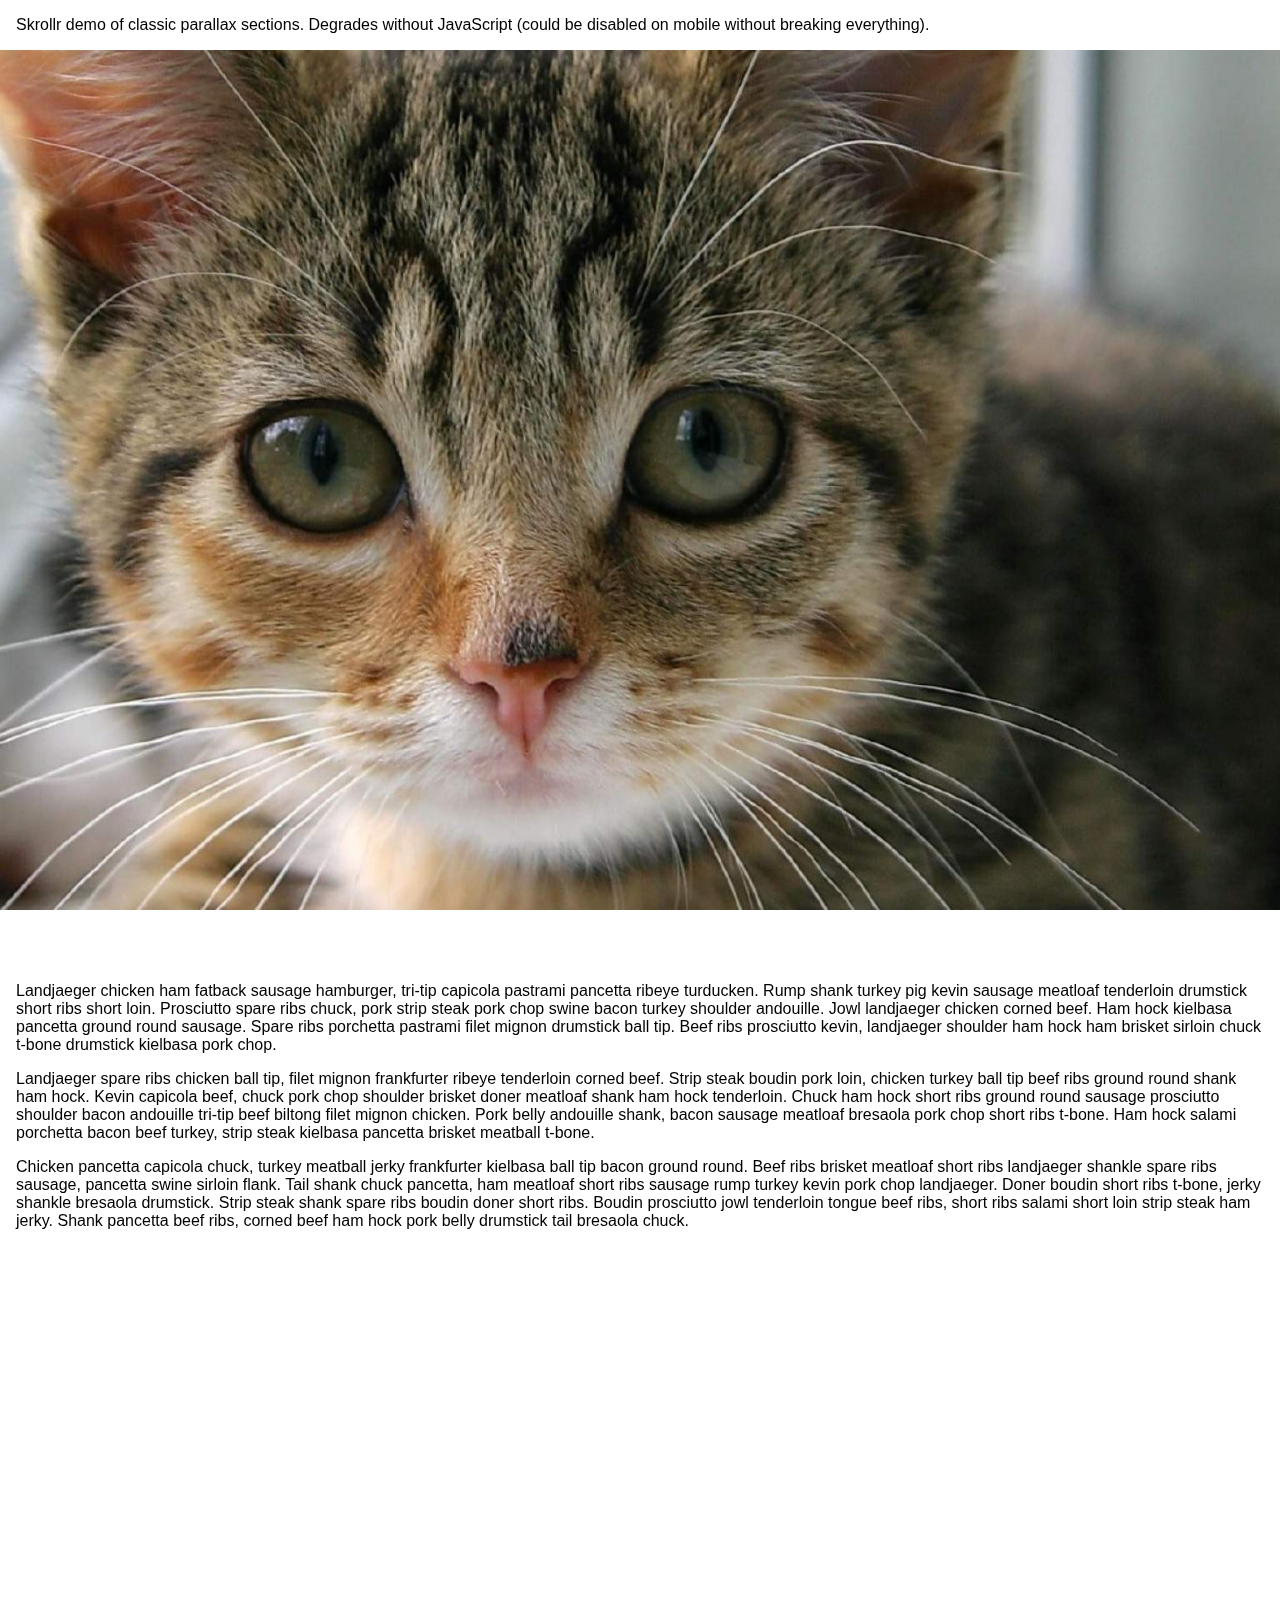
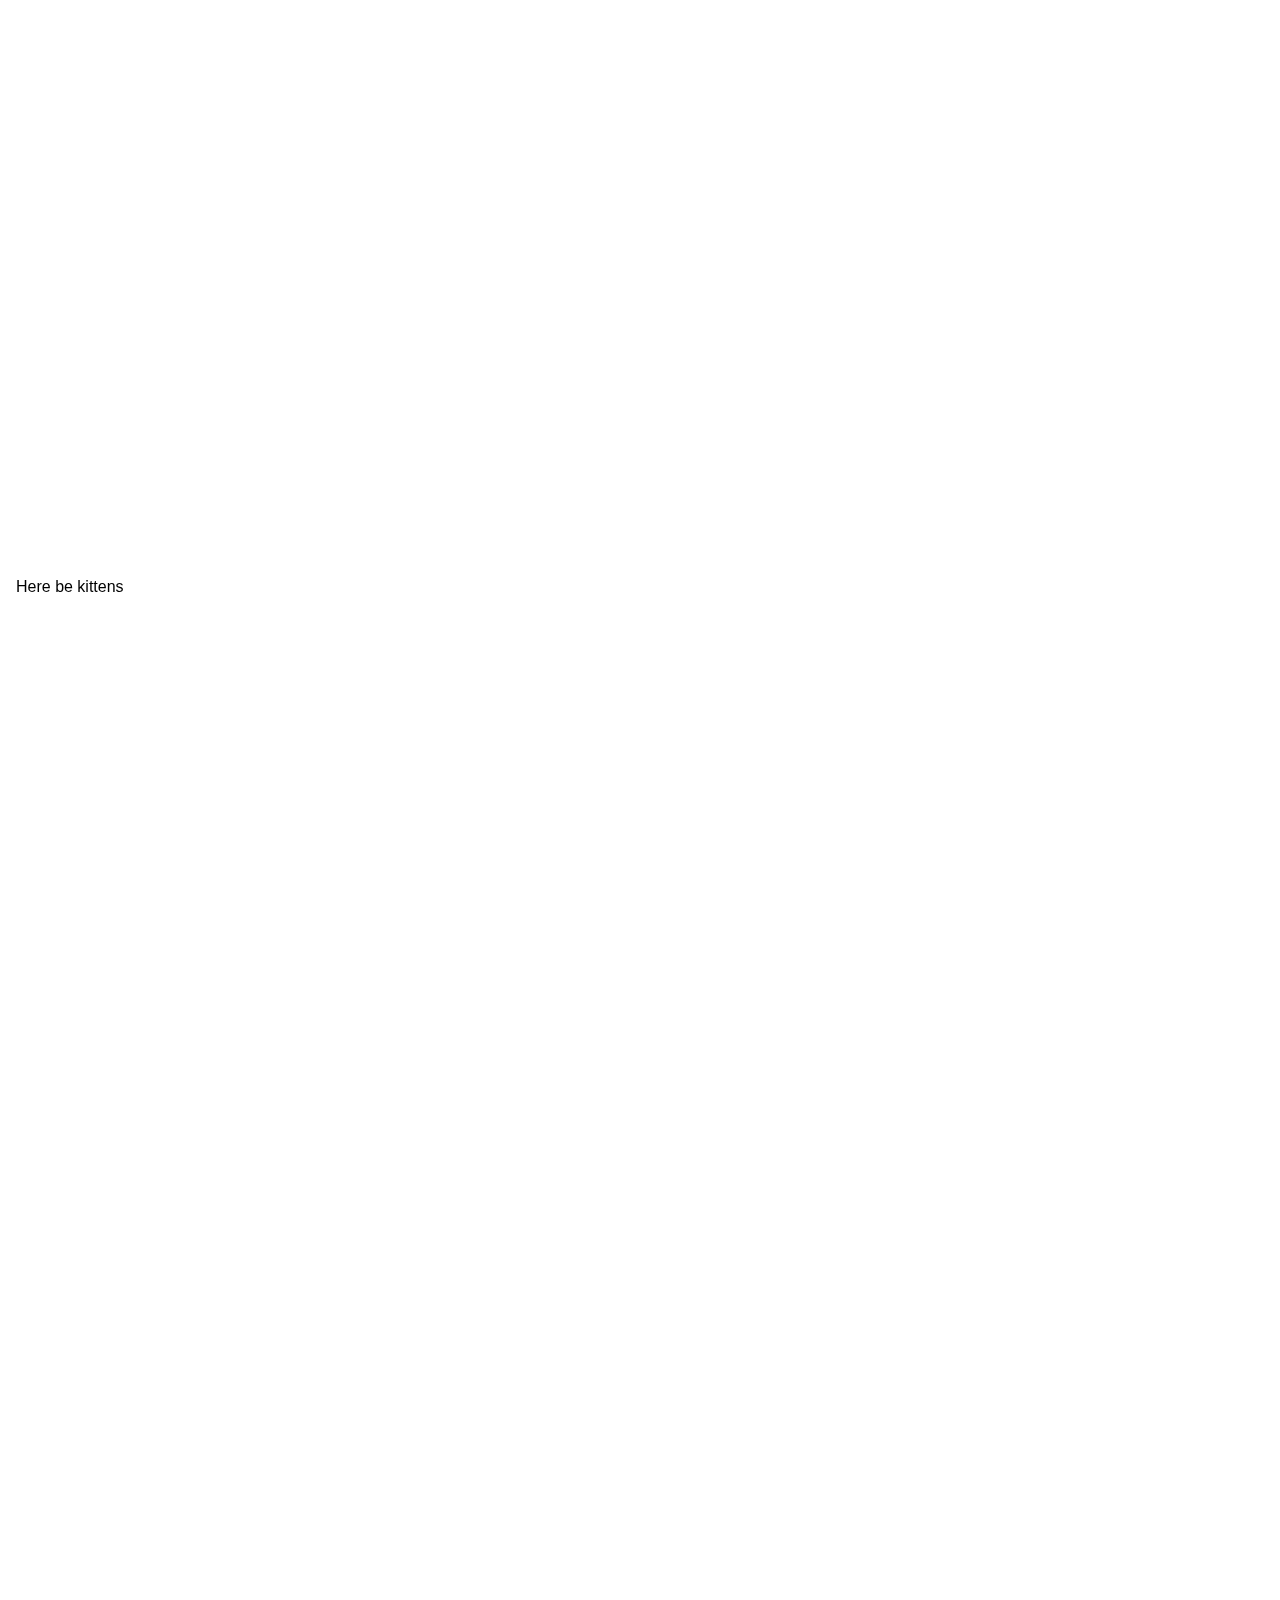
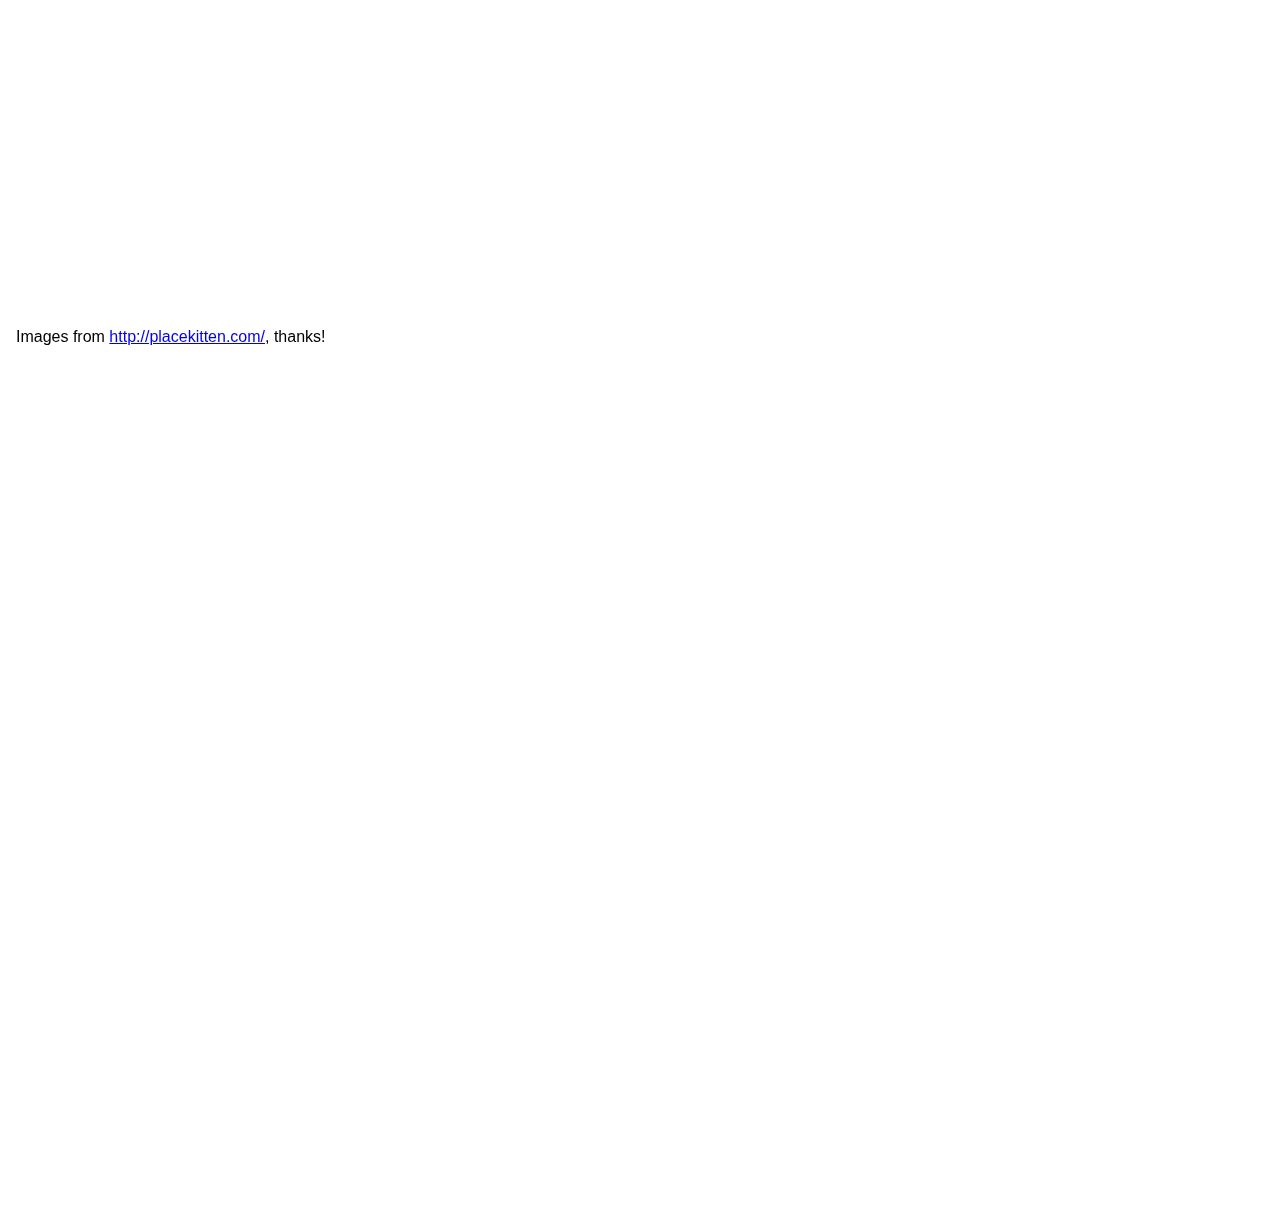
<file: library/skrollr-master/examples/classic.html>
<!DOCTYPE html>
<html class="no-skrollr">
<head>
	<meta charset="utf-8">

	<meta name="viewport" content="width=device-width, initial-scale=1, user-scalable=no">

	<title>Classic parallax page</title>

	<style type="text/css">
	* {
		padding:0;
		margin:0;
	}

	html, body {
		height:100%;
	}

	.skrollr-desktop body {
		height:100% !important;
	}

	body {
		font-family:sans-serif;
	}

	p {
		margin:1em 0;
	}

	.parallax-image-wrapper {
		position:fixed;
		left:0;
		width:100%;
		overflow:hidden;
	}

	.parallax-image-wrapper-50 {
		height:50%;
		top:-50%;
	}

	.parallax-image-wrapper-100 {
		height:100%;
		top:-100%;
	}

	.parallax-image {
		display:none;
		position:absolute;
		bottom:0;
		left:0;
		width:100%;
		background-repeat:no-repeat;
		background-position:center;
		background-size:cover;
	}

	.parallax-image-50 {
		height:200%;
		top:-50%;
	}

	.parallax-image-100 {
		height:100%;
		top:0;
	}

	.parallax-image.skrollable-between {
		display:block;
	}

	.no-skrollr .parallax-image-wrapper {
		display:none !important;
	}

	#skrollr-body {
		height:100%;
		overflow:visible;
		position:relative;
	}

	.gap {
		background:transparent center no-repeat;
		background-size:cover;
	}

	.skrollr .gap {
		background:transparent !important;
	}

	.gap-50 {
		height:50%;
	}

	.gap-100 {
		height:100%;
	}

	.header, .content {
		background:#fff;
		padding:1em;

		-webkit-box-sizing:border-box;
		-moz-box-sizing:border-box;
		box-sizing:border-box;
	}

	.content-full {
		height:100%;
	}

	#done {
		height:100%;
	}
	</style>
</head>

<body>
	<!--
		We position the images fixed and therefore need to place them outside of #skrollr-body.
		We will then use data-anchor-target to display the correct image matching the current section (.gap element).
	-->

	<div
		class="parallax-image-wrapper parallax-image-wrapper-100"
		data-anchor-target="#dragons + .gap"
		data-bottom-top="transform:translate3d(0px, 200%, 0px)"
		data-top-bottom="transform:translate3d(0px, 0%, 0px)">

		<div
			class="parallax-image parallax-image-100"
			style="background-image:url(images/kitteh1.jpg)"
			data-anchor-target="#dragons + .gap"
			data-bottom-top="transform: translate3d(0px, -80%, 0px);"
			data-top-bottom="transform: translate3d(0px, 80%, 0px);"
		></div>
		<!--the +/-80% translation can be adjusted to control the speed difference of the image-->
	</div>

	<div
		class="parallax-image-wrapper parallax-image-wrapper-100"
		data-anchor-target="#bacons + .gap"
		data-bottom-top="transform:translate3d(0px, 200%, 0px)"
		data-top-bottom="transform:translate3d(0px, 0%, 0px)">

		<div
			class="parallax-image parallax-image-100"
			style="background-image:url(images/kitteh2.jpg)"
			data-anchor-target="#bacons + .gap"
			data-bottom-top="transform: translate3d(0px, -80%, 0px);"
			data-top-bottom="transform: translate3d(0px, 80%, 0px);"
		></div>
	</div>

	<div
		class="parallax-image-wrapper parallax-image-wrapper-50"
		data-anchor-target="#kittens + .gap"
		data-bottom-top="transform:translate3d(0px, 300%, 0px)"
		data-top-bottom="transform:translate3d(0px, 0%, 0px)">

		<div
			class="parallax-image parallax-image-50"
			style="background-image:url(images/kitteh3.jpg)"
			data-anchor-target="#kittens + .gap"
			data-bottom-top="transform: translate3d(0px, -60%, 0px);"
			data-top-bottom="transform: translate3d(0px, 60%, 0px);"
		></div>
	</div>

	<div id="skrollr-body">
		<div class="header" id="dragons">
			Skrollr demo of classic parallax sections. Degrades without JavaScript (could be disabled on mobile without breaking everything).
		</div>
		<div class="gap gap-100" style="background-image:url(images/kitteh1.jpg);"></div>
		<div class="content" id="bacons">
			<p>Landjaeger chicken ham fatback sausage hamburger, tri-tip capicola pastrami pancetta ribeye turducken. Rump shank turkey pig kevin sausage meatloaf tenderloin drumstick short ribs short loin. Prosciutto spare ribs chuck, pork strip steak pork chop swine bacon turkey shoulder andouille. Jowl landjaeger chicken corned beef. Ham hock kielbasa pancetta ground round sausage. Spare ribs porchetta pastrami filet mignon drumstick ball tip. Beef ribs prosciutto kevin, landjaeger shoulder ham hock ham brisket sirloin chuck t-bone drumstick kielbasa pork chop.</p>

			<p>Landjaeger spare ribs chicken ball tip, filet mignon frankfurter ribeye tenderloin corned beef. Strip steak boudin pork loin, chicken turkey ball tip beef ribs ground round shank ham hock. Kevin capicola beef, chuck pork chop shoulder brisket doner meatloaf shank ham hock tenderloin. Chuck ham hock short ribs ground round sausage prosciutto shoulder bacon andouille tri-tip beef biltong filet mignon chicken. Pork belly andouille shank, bacon sausage meatloaf bresaola pork chop short ribs t-bone. Ham hock salami porchetta bacon beef turkey, strip steak kielbasa pancetta brisket meatball t-bone.</p>

			<p>Chicken pancetta capicola chuck, turkey meatball jerky frankfurter kielbasa ball tip bacon ground round. Beef ribs brisket meatloaf short ribs landjaeger shankle spare ribs sausage, pancetta swine sirloin flank. Tail shank chuck pancetta, ham meatloaf short ribs sausage rump turkey kevin pork chop landjaeger. Doner boudin short ribs t-bone, jerky shankle bresaola drumstick. Strip steak shank spare ribs boudin doner short ribs. Boudin prosciutto jowl tenderloin tongue beef ribs, short ribs salami short loin strip steak ham jerky. Shank pancetta beef ribs, corned beef ham hock pork belly drumstick tail bresaola chuck.</p>
		</div>
		<div class="gap gap-100" style="background-image:url(images/kitteh2.jpg);"></div>
		<div class="content content-full" id="kittens">
			Here be kittens
		</div>
		<div class="gap gap-50" style="background-image:url(images/kitteh3.jpg);"></div>
		<div class="content" id="done">
			Images from <a href="http://placekitten.com/attribution.html">http://placekitten.com/</a>, thanks!
		</div>
	</div>

	<script type="text/javascript" src="../dist/skrollr.min.js"></script>
	<script type="text/javascript">
	skrollr.init({
		smoothScrolling: false,
		mobileDeceleration: 0.004
	});
	</script>
</body>

</html>
</file>
<file: library/skrollr-master/examples/fixed-positioning.css>
/*
 * This file is NOT needed in order to use skrollr.
 * The demo uses it and it may help you as well.
 */


html, body {
	width:100%;
	height:100%;
	padding:0;
	margin:0;
	overflow-x:hidden;
}

.skrollable {
	/*
	 * First-level skrollables are positioned relative to window
	 */
	position:fixed;

	/*
	 * Skrollables by default have a z-index of 100 in order to make it easy to position elements in front/back without changing each skrollable
	 */
	z-index:100;
}

.skrollr-mobile .skrollable {
	/*
		May cause issues on Android default browser (see #331 on GitHub).
	*/
	position:absolute;
}

.skrollable .skrollable {
	/*
	 * Second-level skrollables are positioned relative their parent skrollable
	 */
	position:absolute;
}

.skrollable .skrollable .skrollable {
	/*
	 * Third-level (and below) skrollables are positioned static
	 */
	position:static;
}
</file>
<file: library/skrollr-master/examples/main.css>
html, body, div, span, p, a, del, em, img, ol, ul, li, fieldset, form, label {
	margin: 0;
	padding: 0;
	border: 0;
	font-size: 100%;
	font: inherit;
	vertical-align: baseline;
}

article, aside, details, figcaption, figure,
footer, header, hgroup, menu, nav, section {
	display: block;
}

html, body {
	line-height: 1;
	min-height:100%;
	font-family:Artial, Verdana, sans-serif;
}

body {
	background: #eeeeee;
	background: -webkit-linear-gradient(top, #eeeeee, #cccccc 100%);
	background: -moz-linear-gradient(top, #eeeeee, #cccccc 100%);
	background: -o-linear-gradient(top, #eeeeee, #cccccc 100%);
	background: -ms-linear-gradient(top, #eeeeee, #cccccc 100%);
	background: linear-gradient(top, #eeeeee, #cccccc 100%);
	background-attachment:fixed;
}

ol, ul {
	list-style: none;
}

p {
	margin:1em 0;
	line-height:1.1em;
}

q {
	font-style:italic;
	color:#333;
}

h1 {
	font-size:2.91em;
	margin:0;
}

h1 > small {
	text-align:right;
	display:inline-block;
	font-size:.71em;
	text-indent:15em;
	color:#444;
}

h2 {
	color:inherit;
	font-size:1.91em;
	margin:2em 0 1em 0;
}

h2:first-child {margin-top:0;}

h3 {
	color:#333;
	font-size:1.41em;
	margin:1em 0;
}

h4 {
	color:#444;
	font-size:1.11em;
	margin:1em 0;
}

#progress {
	height:2%;
	background:#444;
	bottom:0;
	z-index:200;
}

#scrollbar {
	position:fixed;
	right:2px;
	height:50px;
	width:6px;
	background:#444;
	background:rgba(0,0,0,0.6);
	border:1px solid rgba(255,255,255,0.6);
	z-index:300;
	border-radius:3px;
}

.skrollr-desktop #scrollbar {display:none;}

#bg1, #bg2, #bg3 {
	z-index:50;
	top:0;
	left:0;
	width:100%;
	height:100%;
	background:url(images/bubbles.png) repeat 0 0;
}

#bg2 {
	z-index:49;
	background-image:url(images/bubbles2.png);
}

#bg3 {
	z-index:48;
	background-image:url(images/bubbles3.png);
}

#intro {
	width:80%;
	left:50%;
	top:1em;
	margin-left:-40%;
	padding:2em;
	background:#fff;
	text-align:center;
	border-radius:1em;

	-webkit-transform-origin:0 0;
	-moz-transform-origin:0 0;
	-ms-transform-origin:0 0;
	-o-transform-origin:0 0;
	transform-origin:0 0;

	-webkit-box-sizing: border-box;
	-moz-box-sizing: border-box;
	box-sizing: border-box;
}

#intro .arrows {
	font-size:2em;
	color:#09f;
}

#transform {
	width:70%;
	left:50%;
	top:20%;
	margin-left:-35%;
	text-align:center;
	font-size:150%;
	transform-origin(50%, 50%);
}

#properties {
	width:100%;
	height:100%;
	padding-top:10%;
	text-align:center;

	-webkit-box-sizing: border-box;
	-moz-box-sizing: border-box;
	box-sizing: border-box;
}

#easing_wrapper {
	width:100%;
	height:100%;
}

#easing {
	top:10%;
	width:50%;
	z-index:101;
}

.drop {
	background:#09f;
	font-weight:bold;
	padding:1em;
}

#download {
	width:80%;
	left:10%;
	height:80%;
	padding:3em;
	border:0 solid #222;

	-webkit-box-sizing: border-box;
	-moz-box-sizing: border-box;
	box-sizing: border-box;
}

.twitter-share-button, .twitter-follow-button {
	vertical-align:middle;
}
</file>
<file: library/paeu-lib/paeu-button.css>
/**
 * @author Pastetu <dinhquanganhxl@gmail.com>
 * Library classification : Button
 * Please do not copy in any form. Thankyou!
 */

@font-face {
  font-family: apex;
  src: url(Apex\ Mk3-Medium.otf);
}
@font-face {
  font-family: bevn;
  src: url(BeVietnam-Medium.ttf);
}
@font-face {
  font-family: dirga;
  src: url(Dirga.ttf);
}
* {
  margin: 0;
  padding: 0;
  box-sizing: border-box;
  font-family: apex;
}

/* body {
  background-color: #031321;
  width: 100vw;
  height: 100vh;
  display: flex;
  flex-direction: row;
  flex-wrap: wrap;
} */

.btn-neon1,
.btn-neon2 {
  margin: 20px;
  margin-bottom: 50px;
  padding: 0;
  /* display: flex;
    flex-direction: column;
    justify-content: center;
    align-items: center; */
}

/* NEON 1------------------------------------------------------------------------ */
#neon1 {
  text-decoration: none;
  display: inline-block;
  position: relative;
  padding: 15px 30px;
  text-transform: uppercase;
  letter-spacing: 4px;
  font-size: 24px;
  transition: 0.2s;
  overflow: hidden;
  color: #2196f3;
  margin-bottom: 20vh;
}

#neon1:hover {
  color: #255784;
  background: #2196f3;
  box-shadow: 0 0 10px #2196f3, 0 0 40px #2196f3, 0 0 80px #2196f3;
  transition-delay: 0.45s;
}

#neon1 span {
  position: absolute;
  display: block;
}

#neon1 span:nth-child(1) {
  top: 0;
  left: -100%;
  width: 100%;
  height: 2px;
  background: linear-gradient(90deg, transparent, #2196f3);
}

#neon1:hover span:nth-child(1) {
  left: 100%;
  transition: 1s;
}

#neon1 span:nth-child(2) {
  right: 0;
  top: -100%;
  width: 2px;
  height: 100%;
  background: linear-gradient(180deg, transparent, #2196f3);
}

#neon1:hover span:nth-child(2) {
  top: 100%;
  transition: 1s;
  transition-delay: 0.25s;
}

#neon1 span:nth-child(3) {
  bottom: 0;
  right: -100%;
  width: 100%;
  height: 2px;
  background: linear-gradient(270deg, transparent, #2196f3);
}

#neon1:hover span:nth-child(3) {
  right: 100%;
  transition: 1s;
}

#neon1 span:nth-child(4) {
  left: 0;
  bottom: -100%;
  width: 2px;
  height: 100%;
  background: linear-gradient(360deg, transparent, #2196f3);
}

#neon1:hover span:nth-child(4) {
  bottom: 100%;
  transition: 1s;
  transition-delay: 0.25s;
}

/* NEON 2------------------------------------------------------------------------ */
#neon2 {
  position: relative;
  display: inline-block;
  padding: 25px 40px;
  /* margin: 40px 0; */
  color: #2196f3;
  font-size: 24px;
  text-decoration: none;
  text-transform: uppercase;
  transition: 0.5s;
  letter-spacing: 4px;
  overflow: hidden;
  -webkit-box-reflect: below 1px linear-gradient(transparent, #0005);
}

#neon2:hover {
  background: #2196f3;
  color: #031321;
  box-shadow: 0 0 5px #2196f3, 0 0 25px #2196f3, 0 0 50px #2196f3,
    0 0 200px #2196f3;
}

#neon2 span {
  position: absolute;
  display: block;
}

#neon2 span:nth-child(1) {
  top: 0;
  left: -100%;
  width: 100%;
  height: 2px;
  background: linear-gradient(90deg, transparent, #2196f3);
  animation: animate-1 1s linear infinite;
}

@keyframes animate-1 {
  0% {
    left: -100%;
  }

  50%,
  100% {
    left: 100%;
  }
}

#neon2 span:nth-child(2) {
  top: -100%;
  right: 0%;
  width: 2px;
  height: 100%;
  background: linear-gradient(180deg, transparent, #2196f3);
  animation: animate-2 1s linear infinite;
  animation-delay: 0.25s;
}

@keyframes animate-2 {
  0% {
    top: -100%;
  }

  50%,
  100% {
    top: 100%;
  }
}

#neon2 span:nth-child(3) {
  bottom: 0;
  right: -100%;
  width: 100%;
  height: 2px;
  background: linear-gradient(270deg, transparent, #2196f3);
  animation: animate-3 1s linear infinite;
}

@keyframes animate-3 {
  0% {
    right: -100%;
  }

  50%,
  100% {
    right: 100%;
  }
}

#neon2 span:nth-child(4) {
  bottom: -100%;
  left: 0%;
  width: 2px;
  height: 100%;
  background: linear-gradient(360deg, transparent, #2196f3);
  animation: animate-4 1s linear infinite;
  animation-delay: 0.25s;
}

@keyframes animate-4 {
  0% {
    bottom: -100%;
  }

  50%,
  100% {
    bottom: 100%;
  }
}

/* TRANS 1------------------------------------------------------------------------ */
.btn-trans1 {
  position: relative;
  display: flex;
  flex-direction: column;
  align-items: center;
}
.btn-trans1 a {
  position: relative;
  width: 150px;
  height: 55px;
  text-align: center;
  line-height: 55px;
  margin: 10px;
  text-transform: uppercase;
  background-color: #191919;
  border-radius: 2px;
  color: #ffffff;
  font-size: 20px;
  font-weight: bold;
  text-decoration: none;
  letter-spacing: 2px;
  overflow: hidden;
}
.btn-trans1 a span {
  position: relative;
  display: block;
  width: 100%;
  height: 100%;
  z-index: 1000;
  transition: 0s ease-in;
}
.btn-trans1 a:hover span {
  transform: translateY(-100%);
  transition: 0.4s ease-in;
}
.btn-trans1 a:before {
  content: "";
  position: absolute;
  bottom: -250px;
  left: 50%;
  transform: translateX(-50%);
  width: 250px;
  height: 250px;
  background-color: rgb(240, 58, 58);
  border-radius: 50%;
  transition: 0.4s ease-in;
}
.btn-trans1 a:hover:before {
  bottom: -150px;
}
</file>
<file: library/skrollr-master/test/qunit.css>
/**
 * QUnit v1.5.0 - A JavaScript Unit Testing Framework
 *
 * http://docs.jquery.com/QUnit
 *
 * Copyright (c) 2012 John Resig, JÃ¶rn Zaefferer
 * Dual licensed under the MIT (MIT-LICENSE.txt)
 * or GPL (GPL-LICENSE.txt) licenses.
 */

/** Font Family and Sizes */

#qunit-tests, #qunit-header, #qunit-banner, #qunit-testrunner-toolbar, #qunit-userAgent, #qunit-testresult {
    font-family: "Helvetica Neue Light", "HelveticaNeue-Light", "Helvetica Neue", Calibri, Helvetica, Arial, sans-serif;
}

#qunit-testrunner-toolbar, #qunit-userAgent, #qunit-testresult, #qunit-tests li { font-size: small; }
#qunit-tests { font-size: smaller; }


/** Resets */

#qunit-tests, #qunit-tests ol, #qunit-header, #qunit-banner, #qunit-userAgent, #qunit-testresult {
	margin: 0;
	padding: 0;
}


/** Header */

#qunit-header {
	padding: 0.5em 0 0.5em 1em;

	color: #8699a4;
	background-color: #0d3349;

	font-size: 1.5em;
	line-height: 1em;
	font-weight: normal;

	border-radius: 15px 15px 0 0;
	-moz-border-radius: 15px 15px 0 0;
	-webkit-border-top-right-radius: 15px;
	-webkit-border-top-left-radius: 15px;
}

#qunit-header a {
	text-decoration: none;
	color: #c2ccd1;
}

#qunit-header a:hover,
#qunit-header a:focus {
	color: #fff;
}

#qunit-header label {
	display: inline-block;
}

#qunit-banner {
	height: 5px;
}

#qunit-testrunner-toolbar {
	padding: 0.5em 0 0.5em 2em;
	color: #5E740B;
	background-color: #eee;
}

#qunit-userAgent {
	padding: 0.5em 0 0.5em 2.5em;
	background-color: #2b81af;
	color: #fff;
	text-shadow: rgba(0, 0, 0, 0.5) 2px 2px 1px;
}


/** Tests: Pass/Fail */

#qunit-tests {
	list-style-position: inside;
}

#qunit-tests li {
	padding: 0.4em 0.5em 0.4em 2.5em;
	border-bottom: 1px solid #fff;
	list-style-position: inside;
}

#qunit-tests.hidepass li.pass, #qunit-tests.hidepass li.running  {
	display: none;
}

#qunit-tests li strong {
	cursor: pointer;
}

#qunit-tests li a {
	padding: 0.5em;
	color: #c2ccd1;
	text-decoration: none;
}
#qunit-tests li a:hover,
#qunit-tests li a:focus {
	color: #000;
}

#qunit-tests ol {
	margin-top: 0.5em;
	padding: 0.5em;

	background-color: #fff;

	border-radius: 15px;
	-moz-border-radius: 15px;
	-webkit-border-radius: 15px;

	box-shadow: inset 0px 2px 13px #999;
	-moz-box-shadow: inset 0px 2px 13px #999;
	-webkit-box-shadow: inset 0px 2px 13px #999;
}

#qunit-tests table {
	border-collapse: collapse;
	margin-top: .2em;
}

#qunit-tests th {
	text-align: right;
	vertical-align: top;
	padding: 0 .5em 0 0;
}

#qunit-tests td {
	vertical-align: top;
}

#qunit-tests pre {
	margin: 0;
	white-space: pre-wrap;
	word-wrap: break-word;
}

#qunit-tests del {
	background-color: #e0f2be;
	color: #374e0c;
	text-decoration: none;
}

#qunit-tests ins {
	background-color: #ffcaca;
	color: #500;
	text-decoration: none;
}

/*** Test Counts */

#qunit-tests b.counts                       { color: black; }
#qunit-tests b.passed                       { color: #5E740B; }
#qunit-tests b.failed                       { color: #710909; }

#qunit-tests li li {
	margin: 0.5em;
	padding: 0.4em 0.5em 0.4em 0.5em;
	background-color: #fff;
	border-bottom: none;
	list-style-position: inside;
}

/*** Passing Styles */

#qunit-tests li li.pass {
	color: #5E740B;
	background-color: #fff;
	border-left: 26px solid #C6E746;
}

#qunit-tests .pass                          { color: #528CE0; background-color: #D2E0E6; }
#qunit-tests .pass .test-name               { color: #366097; }

#qunit-tests .pass .test-actual,
#qunit-tests .pass .test-expected           { color: #999999; }

#qunit-banner.qunit-pass                    { background-color: #C6E746; }

/*** Failing Styles */

#qunit-tests li li.fail {
	color: #710909;
	background-color: #fff;
	border-left: 26px solid #EE5757;
	white-space: pre;
}

#qunit-tests > li:last-child {
	border-radius: 0 0 15px 15px;
	-moz-border-radius: 0 0 15px 15px;
	-webkit-border-bottom-right-radius: 15px;
	-webkit-border-bottom-left-radius: 15px;
}

#qunit-tests .fail                          { color: #000000; background-color: #EE5757; }
#qunit-tests .fail .test-name,
#qunit-tests .fail .module-name             { color: #000000; }

#qunit-tests .fail .test-actual             { color: #EE5757; }
#qunit-tests .fail .test-expected           { color: green;   }

#qunit-banner.qunit-fail                    { background-color: #EE5757; }


/** Result */

#qunit-testresult {
	padding: 0.5em 0.5em 0.5em 2.5em;

	color: #2b81af;
	background-color: #D2E0E6;

	border-bottom: 1px solid white;
}
#qunit-testresult .module-name {
	font-weight: bold;
}

/** Fixture */

#qunit-fixture {
	position: absolute;
	top: -10000px;
	left: -10000px;
	width: 1000px;
	height: 1000px;
}
</file>
